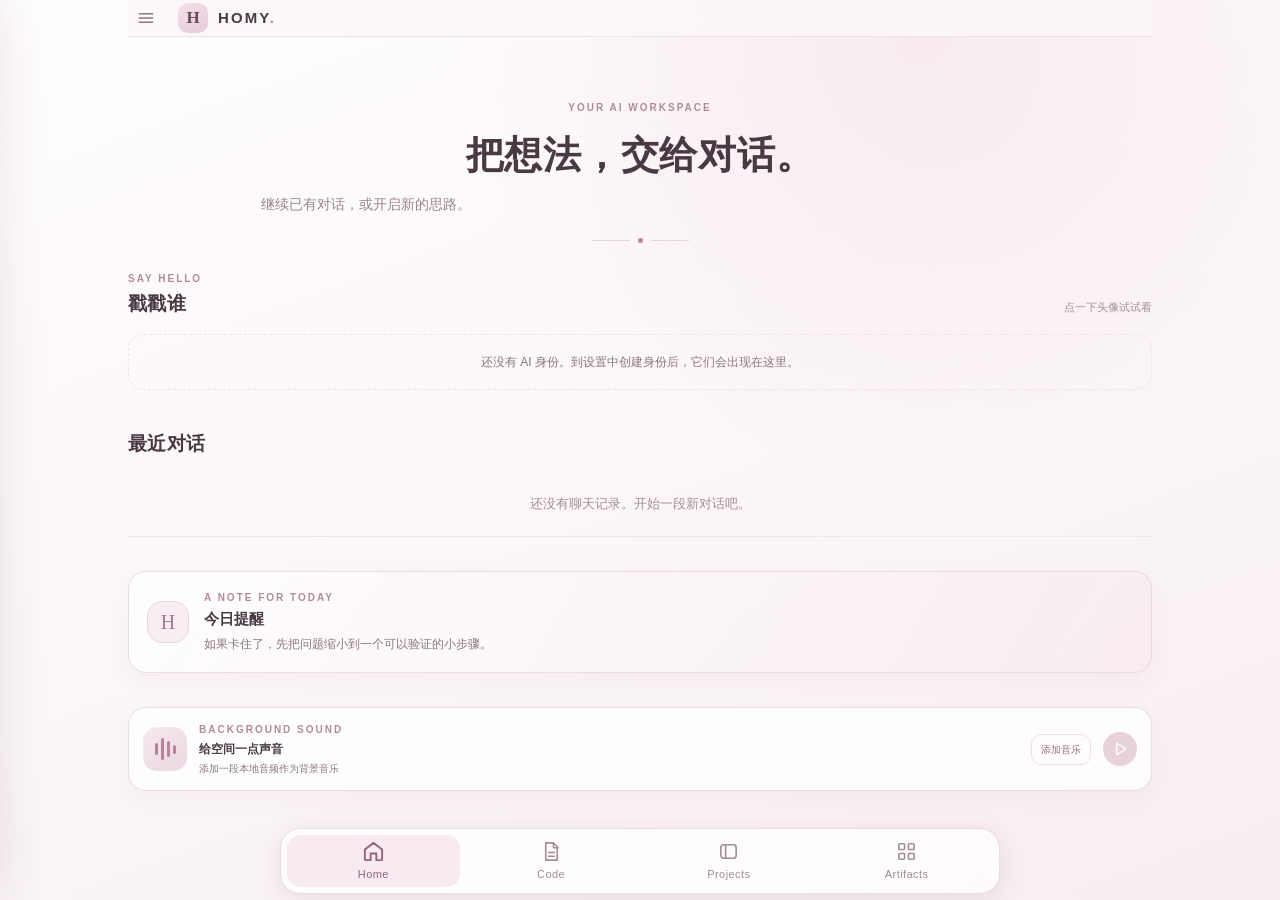
<file: index.html>
<!DOCTYPE html>
<html lang="zh-CN">
<head>
<meta charset="UTF-8">
<meta name="viewport" content="width=device-width, initial-scale=1.0, viewport-fit=cover">
<title>AI 中控台</title>
<style>
:root{
  --bg:hsl(200 16% 96%); --card:hsl(200 20% 99%); --ink:hsl(200 30% 13%); --sub:hsl(200 10% 40%);
  --line:hsl(200 14% 88%); --hover:hsl(200 16% 93%); --accent:hsl(200 60% 34%); --accent-soft:hsl(200 50% 92%);
  --danger:hsl(0 55% 42%); --r:12px; --r-in:8px;
}
*{box-sizing:border-box;-webkit-tap-highlight-color:transparent}
html,body{margin:0;padding:0;overflow-x:hidden;background:var(--bg);color:var(--ink);
  font-family:-apple-system,BlinkMacSystemFont,"PingFang SC","Microsoft YaHei","Noto Sans SC",sans-serif;
  font-size:16px;line-height:1.5;font-variant-numeric:tabular-nums;line-break:strict;overflow-wrap:anywhere;text-wrap:pretty}
h1,h2,h3{margin:0;text-wrap:balance;font-weight:600}
::selection{background:hsl(200 70% 86%);color:var(--ink)}
input,textarea,select,button{font:inherit;color:inherit;caret-color:var(--accent)}
button{cursor:pointer;border:none;background:none;padding:0}
textarea{resize:vertical}
:focus-visible{outline:2px solid var(--accent);outline-offset:2px;border-radius:var(--r-in)}
.i{width:20px;height:20px;flex:none}
.wrap{min-height:100vh}
.hidden{display:none !important}
.muted{color:var(--sub);font-size:14px}
.small{font-size:12px}
.row{display:flex;align-items:center;gap:8px}
.spacer{flex:1}
.pad{padding:16px}
.card{background:var(--card);border:1px solid var(--line);border-radius:var(--r);padding:16px;margin-bottom:12px}
.sec{font-size:14px;color:var(--sub);font-weight:600;margin:16px 0 8px}
.btn{display:inline-flex;align-items:center;justify-content:center;gap:8px;height:36px;padding:0 12px;
  border:1px solid var(--line);border-radius:var(--r-in);font-size:14px;white-space:nowrap}
.btn:hover{background:var(--hover)}
.btn-primary{background:var(--accent);border-color:var(--accent);color:#fff}
.btn-primary:hover{background:hsl(200 60% 28%)}
.btn-danger{color:var(--danger)}
.btn-stop{background:var(--danger);border-color:var(--danger);color:#fff}
.btn-stop:hover{background:hsl(0 55% 36%)}
.btn-ghost{border-color:transparent}
.btn:disabled{opacity:.4;cursor:not-allowed}
.icon-btn,.btn.icon-btn{display:inline-flex;align-items:center;justify-content:center;width:36px;height:36px;padding:0;
  border:none;border-radius:var(--r-in);color:var(--sub)}
.icon-btn:hover{background:var(--hover);color:var(--ink)}
.shell{display:flex;height:100vh;height:100dvh}
.side{width:296px;flex:none;display:flex;flex-direction:column;min-height:0;border-right:1px solid var(--line)}
.side-head{display:flex;align-items:center;justify-content:space-between;padding:12px 12px 8px 16px}
.side-head h1{font-size:16px}
.side-list{flex:1;overflow-y:auto;padding:8px}
.side-foot{display:flex;align-items:center;justify-content:space-between;gap:8px;padding:8px 8px 8px 16px;border-top:1px solid var(--line)}
.main{flex:1;min-width:0;display:flex;flex-direction:column;overflow-x:hidden;overflow-y:auto}
.welcome{flex:1;display:flex;align-items:center;justify-content:center;text-align:center;padding:24px}
.welcome h2{font-size:20px;margin-bottom:8px}
.topbar{flex:none;display:flex;align-items:center;gap:8px;height:52px;padding:0 12px;border-bottom:1px solid var(--line)}
.topbar h1{font-size:16px;white-space:nowrap;overflow:hidden;text-overflow:ellipsis}
.content{flex:1;overflow-y:auto;padding:16px}
.main>.content{width:100%;max-width:800px;margin:0 auto}
.tree-node{user-select:none}
.node-row{display:flex;align-items:center;gap:4px;min-height:40px;padding:0 4px;border-radius:var(--r-in)}
.node-row:hover{background:var(--hover)}
.node-row.current,.win-row.current{background:var(--accent-soft);color:var(--accent)}
.node-name{flex:1;min-width:0;display:flex;align-items:baseline;gap:8px;text-align:left;padding:8px 0}
.caret{display:inline-flex;align-items:center;justify-content:center;width:28px;height:28px;color:var(--sub);flex:none}
.caret .i{width:16px;height:16px;transition:transform .15s}
.caret.open .i{transform:rotate(90deg)}
.node-children{margin-left:32px}
.win-row{display:block;width:100%;text-align:left;padding:8px 12px;border-radius:var(--r-in);color:var(--sub);font-size:14px}
.win-row:hover{background:var(--hover);color:var(--ink)}
.tree-actions{display:flex;gap:4px}
.tree-actions .btn{height:28px;padding:0 8px;border-color:transparent;color:var(--sub);font-size:12px}
.tree-actions .btn-danger{color:var(--danger)}
.badge,.tag{font-size:12px;color:var(--sub)}
.indent-window{margin-left:16px}
.tabs{display:flex;gap:16px;margin-bottom:16px;border-bottom:1px solid var(--line)}
.tab{padding:8px 0;color:var(--sub);font-size:14px;border-bottom:2px solid transparent;margin-bottom:-1px}
.tab.active{color:var(--accent);border-bottom-color:var(--accent)}
.field{margin-bottom:16px}
.field label{display:block;font-size:14px;color:var(--sub);margin-bottom:4px}
.field input,.field textarea,.field select{width:100%;padding:8px 12px;border:1px solid var(--line);border-radius:var(--r-in);background:var(--card)}
.field textarea{min-height:120px}
.field .hint{font-size:12px;color:var(--sub);margin-top:4px}
.mem-item{border:1px solid var(--line);border-radius:var(--r-in);padding:12px;margin-bottom:8px;background:var(--card)}
.mem-head{display:flex;align-items:center;gap:8px;flex-wrap:wrap;margin-bottom:4px}
.mem-content{white-space:pre-wrap}
.switch{display:inline-flex;align-items:center;gap:8px;font-size:14px}
.switch input{width:16px;height:16px;accent-color:var(--accent)}
.chat-page{flex:1;display:flex;flex-direction:column;min-height:0}
.msg-list{flex:1;overflow-y:auto;padding:16px max(16px,calc((100% - 800px)/2));display:flex;flex-direction:column;gap:16px}
.msg{max-width:100%;white-space:pre-wrap;line-height:1.75}
.msg.user{align-self:flex-end;max-width:85%;padding:8px 12px;background:var(--accent);color:#fff;border-radius:var(--r) var(--r) 4px var(--r)}
.msg.ai{align-self:flex-start}
.msg.err{align-self:center;color:var(--danger);font-size:14px;text-align:center}
.msg.sysnote{align-self:center;color:var(--sub);font-size:12px}
.msg-meta{margin-top:4px;font-size:12px;color:var(--sub);display:flex;gap:8px;flex-wrap:wrap}
.msg[data-msg-id]{-webkit-touch-callout:none;user-select:text}
.msg-actions-hint{font-size:11px;color:var(--sub);opacity:.65;margin-top:3px}
.msg.user .msg-meta{color:hsl(200 40% 90%)}
.reason-box{background:var(--hover);border-radius:var(--r-in);padding:8px 12px;margin-bottom:8px;font-size:14px;line-height:1.5}
.reason-box summary{cursor:pointer;color:var(--sub)}
.reason-box pre{white-space:pre-wrap;margin:8px 0 0;font-family:inherit}
.chat-input{flex:none;padding:8px max(16px,calc((100% - 800px)/2)) calc(16px + env(safe-area-inset-bottom))}
.estimate{font-size:12px;color:var(--sub);margin-bottom:8px;display:flex;gap:8px;flex-wrap:wrap}
.estimate b{color:var(--ink);font-weight:600}
.input-row{display:flex;gap:8px;align-items:flex-end;padding:4px;border:1px solid var(--line);border-radius:var(--r);background:var(--card)}
.input-row:focus-within{border-color:var(--accent)}
.input-row textarea{flex:1;min-height:36px;max-height:160px;padding:8px;border:none;outline:none;background:none;resize:none}
.cost-pill{font-size:12px;color:var(--sub)}
.cost-pill.over{color:var(--danger)}
.modal-mask{position:fixed;inset:0;background:hsl(200 30% 10% / .45);z-index:50;display:flex;align-items:flex-end;justify-content:center}
.modal{background:var(--card);width:100%;max-width:760px;border-radius:16px 16px 0 0;max-height:88vh;display:flex;flex-direction:column}
.modal-head{padding:16px;border-bottom:1px solid var(--line);display:flex;align-items:center;gap:8px}
.modal-head h3{font-size:16px}
.modal-body{padding:16px;overflow:auto}
.modal-foot{padding:12px 16px;border-top:1px solid var(--line);display:flex;gap:8px;justify-content:flex-end;flex-wrap:wrap}
.preview-table{width:100%;border-collapse:collapse;font-size:14px}
.preview-table th,.preview-table td{border-bottom:1px solid var(--line);padding:8px;text-align:left}
.radio-line{display:flex;align-items:flex-start;gap:8px;margin-bottom:8px;font-size:14px}
.toast{position:fixed;left:50%;bottom:12%;transform:translateX(-50%);background:var(--ink);color:#fff;
  padding:8px 16px;border-radius:var(--r-in);font-size:14px;z-index:80;max-width:88%;text-align:center}
.input-row input{flex:1;min-width:0;padding:8px;border:none;outline:none;background:none}
.w-box{width:100%;max-width:560px;display:flex;flex-direction:column;gap:16px}
.w-box h2{text-align:center;margin:0}
.w-box p{margin:0;text-align:center}
.w-box .input-row textarea{min-height:72px}
.w-pick{justify-content:center}
.w-pick select{border:none;background:none;color:var(--ink);padding:4px;border-radius:var(--r-in)}
.node-name{white-space:nowrap}
@media(min-width:641px){.modal-mask{align-items:center}.modal{border-radius:16px;max-width:520px;max-height:82vh}}
@media(prefers-reduced-motion:reduce){*{transition:none !important}}

:root{--bg:#fbf5f7;--card:hsl(0 0% 100% / .78);--ink:#493943;--sub:#897781;--line:#eee1e7;
  --hover:#f6eaf0;--accent:#bd829b;--accent-soft:#f6e8ee;--danger:#a94e67;--serif:"Noto Serif SC","Source Han Serif SC","Songti SC","STSong",serif}
html,body{background:linear-gradient(180deg,#fffdfd 0%,#f8edf2 100%) fixed}
::selection{background:#efd5e1;color:#493943}
input,textarea,select,button{caret-color:#bd829b}
.side{background:hsl(0 0% 100% / .62);backdrop-filter:blur(18px);border-right:1px solid #eee1e7}
.side-head h1,.welcome h2,.w-box h2{font-family:var(--serif);font-weight:700;letter-spacing:.02em}
.w-box h2{font-size:28px}
.avatar{display:inline-flex;align-items:center;justify-content:center;width:36px;height:36px;flex:none;border-radius:50%;
  background:linear-gradient(145deg,#f4e2ea,#e8cfdb);color:var(--ink);font-family:var(--serif);font-weight:700;font-size:16px}
.who{display:flex;flex-direction:column;min-width:0;line-height:1.3;text-align:left}
.who small{font-size:12px;font-weight:400;color:var(--sub)}
.node-name{align-items:center;gap:12px;padding:4px 0}
.node-row{min-height:52px;border-radius:var(--r)}
.node-row.current,.win-row.current{background:hsl(0 0% 100% / .9);color:var(--ink);box-shadow:0 1px 6px #8d6477 / .08}
.topbar{border-bottom:none;background:none;height:64px}
.topbar h1{display:inline-flex;align-items:center;gap:12px;padding:4px 16px 4px 4px;border-radius:999px;background:hsl(0 0% 100% / .8);
  backdrop-filter:blur(12px);box-shadow:0 1px 8px #8d6477 / .10;font-size:16px}
.topbar h1 .avatar{width:32px;height:32px;font-size:14px}
.msg.user{background:var(--accent-soft);color:var(--ink);border-radius:18px 18px 4px 18px;padding:10px 14px}
.msg.ai{background:hsl(0 0% 100% / .85);border-radius:18px 18px 18px 4px;padding:10px 14px;box-shadow:0 1px 4px hsl(214 40% 40% / .07)}
.msg.user .msg-meta{color:var(--sub)}
.msg-meta{font-size:12px;opacity:.9}
.reason-box{background:none;padding:0;margin-bottom:8px;font-size:13px}
.reason-box summary{list-style:none;display:inline-flex;align-items:center;gap:8px;color:var(--sub)}
.reason-box summary::-webkit-details-marker{display:none}
.reason-box summary::before{content:"";width:14px;height:14px;background:currentColor;
  -webkit-mask:url("data:image/svg+xml,%3Csvg xmlns='http://www.w3.org/2000/svg' viewBox='0 0 24 24' fill='none' stroke='black' stroke-width='1.75' stroke-linecap='round'%3E%3Ccircle cx='12' cy='12' r='9'/%3E%3Cpath d='M12 7v5l3 2'/%3E%3C/svg%3E") center/contain no-repeat;
  mask:url("data:image/svg+xml,%3Csvg xmlns='http://www.w3.org/2000/svg' viewBox='0 0 24 24' fill='none' stroke='black' stroke-width='1.75' stroke-linecap='round'%3E%3Ccircle cx='12' cy='12' r='9'/%3E%3Cpath d='M12 7v5l3 2'/%3E%3C/svg%3E") center/contain no-repeat}
.reason-box pre{color:var(--sub)}
.input-row{border-radius:28px;padding:4px 4px 4px 16px;background:hsl(0 0% 100% / .9);box-shadow:0 2px 12px hsl(214 40% 40% / .1)}
.input-row textarea{padding:8px 0;min-height:44px}
.input-row .btn,.input-row .btn-primary,.input-row .btn-stop{height:44px;border-radius:22px;padding:0 20px}
.w-box .input-row textarea{min-height:72px}
.estimate{padding-left:16px}
.side-foot,.modal-head,.modal-foot{border-color:hsl(214 30% 92%)}
.card,.mem-item{background:hsl(0 0% 100% / .8);border-color:hsl(214 30% 92%)}
.topbar .btn-stop:disabled{display:none}
.msg-meta{white-space:normal}
.side{position:fixed;top:0;bottom:0;left:0;width:min(320px,86vw);z-index:40;transform:translateX(-100%);transition:transform .2s;background:hsl(0 0% 100% / .96)}
.shell.drawer .side{transform:none}
.mask{position:fixed;inset:0;z-index:30;background:hsl(216 30% 10% / .35);display:none}
.shell.drawer .mask{display:block}
.main{width:100%}
.avatar img{width:100%;height:100%;border-radius:50%;object-fit:cover}
.avatar-btn{display:inline-flex;border-radius:50%;flex:none}
.win-line{display:flex;align-items:center}
.win-line .win-row{flex:1;min-width:0}
.sec{padding:0 8px}

/* HOMY workspace redesign: responsive home + identity drawer */
:root{--bg:#fbf5f7;--card:rgba(255,255,255,.78);--ink:#493943;--sub:#897781;--line:#eee1e7;--hover:#f6eaf0;--accent:#bd829b;--accent-soft:#f6e8ee;--r:18px;--r-in:12px}
html,body{min-height:100%;background:#fbf6f8;color:var(--ink)}
.shell{min-height:100dvh;height:100dvh;background:radial-gradient(ellipse at 72% 4%,rgba(237,211,224,.38),transparent 36%),linear-gradient(160deg,#fffdfd 0%,#fbf5f7 62%,#f7edf2 100%)}
.side{background:rgba(255,255,255,.78);backdrop-filter:blur(24px);border-right:1px solid rgba(222,199,211,.55)}
.drawer-shell{height:100%;display:flex;flex-direction:column;padding:18px 14px 12px}
.drawer-brand,.home-brand{display:flex;align-items:center;gap:10px;font-size:16px;font-weight:750;letter-spacing:.14em;color:#493943}
.brand-mark{width:30px;height:30px;display:inline-flex;align-items:center;justify-content:center;border-radius:10px;background:linear-gradient(145deg,#f4e0e9,#e7cbd9);font-family:Georgia,serif;font-size:17px;letter-spacing:0;color:#684a5a}
.side-head{padding:4px 2px 18px}
.drawer-close{margin-left:auto}
.drawer-new{display:flex;align-items:center;justify-content:center;gap:9px;width:100%;height:46px;border-radius:14px;background:#bd829b;color:#fff;font-size:14px;font-weight:600;box-shadow:0 7px 18px rgba(189,130,155,.18)}
.drawer-new .i{width:18px;height:18px}
.side-list{padding:20px 0;overflow:auto}
.drawer-label{padding:0 10px 10px;color:#a18d97;font-size:10px;font-weight:700;letter-spacing:.16em}
.drawer-identity{margin-bottom:8px}
.drawer-identity-head{display:flex;align-items:center;gap:4px;padding:4px;border-radius:14px}
.drawer-identity-head:has(+.drawer-sessions .active){background:#fbf2f6}
.drawer-identity-main{display:flex;align-items:center;gap:10px;flex:1;min-width:0;text-align:left;padding:6px}
.drawer-avatar .avatar{width:34px;height:34px}
.drawer-identity-copy{display:flex;flex-direction:column;min-width:0;gap:2px}
.drawer-identity-copy strong{font-size:14px;font-weight:650}
.drawer-identity-copy small{font-size:11px;color:#9a8791;overflow:hidden;text-overflow:ellipsis;white-space:nowrap}
.drawer-count{margin-left:auto;color:#a18d97;font-size:11px;font-variant-numeric:tabular-nums}
.drawer-add{width:30px;height:30px}
.drawer-sessions{margin:2px 0 10px 49px;padding-left:11px;border-left:1px solid #eadbe2}
.drawer-session-line{display:flex;align-items:center;gap:2px}
.drawer-session{display:flex;align-items:center;gap:8px;min-width:0;flex:1;padding:8px 6px;text-align:left;border-radius:9px;color:#87747f;font-size:12px}
.drawer-session span:last-child{overflow:hidden;text-overflow:ellipsis;white-space:nowrap}
.drawer-session.active{background:#f7eaf0;color:#694b5b;font-weight:600}
.session-mark{width:5px;height:5px;border-radius:50%;background:#d9c4cf;flex:none}
.drawer-session.active .session-mark{background:#bd829b}
.session-edit{width:26px;height:26px;opacity:.6}
.drawer-no-session{padding:6px;color:#b09da7;font-size:11px}
.side-foot{padding:12px 2px 4px;border-top:1px solid #eee1e7}
.drawer-user-label{flex:1;color:#8d7b85;font-size:12px}
.home-page{width:100%;max-width:1120px;min-height:100%;margin:0 auto;padding:0 clamp(20px,5vw,64px) 22px;display:flex;flex-direction:column}
.home-topbar{height:72px;display:flex;align-items:center;gap:14px;border-bottom:1px solid rgba(226,208,217,.5)}
.home-menu{display:none}
.home-brand{font-size:15px}
.brand-dot{color:#bd829b}
.home-settings{display:flex;align-items:center;gap:7px;color:#88747f;font-size:13px;padding:8px 10px;border-radius:10px}
.home-settings .i{width:17px;height:17px}
.home-settings:hover{background:#f7edf2}
.home-hero{padding:clamp(34px,7vh,76px) 0 38px;text-align:center}
.hero-kicker,.section-eyebrow{font-size:10px;font-weight:750;letter-spacing:.2em;color:#b18b9d}
.home-hero h2{margin:12px 0 10px;font-family:var(--serif);font-size:clamp(27px,4vw,40px);font-weight:650;letter-spacing:.035em;color:#493943}
.home-hero p{margin:0;color:#98858f;font-size:14px}
.hero-rule{display:flex;align-items:center;justify-content:center;gap:8px;margin:23px auto 0;width:112px}
.hero-rule span{height:1px;width:38px;background:#e6d3dc}.hero-rule i{width:5px;height:5px;border-radius:50%;background:#bd829b}
.home-section{margin:0 0 34px}
.section-heading{display:flex;align-items:flex-end;justify-content:space-between;margin-bottom:15px}
.section-heading h3{margin-top:4px;font-size:19px;font-weight:650;letter-spacing:.02em}
.section-note{font-size:11px;color:#a28f99;padding-bottom:3px}
.identity-grid{display:grid;grid-template-columns:repeat(auto-fit,minmax(210px,1fr));gap:14px}
.identity-card{position:relative;min-width:0;padding:18px 18px 15px;border:1px solid rgba(231,214,223,.85);border-radius:18px;background:rgba(255,255,255,.66);box-shadow:0 8px 28px rgba(105,70,88,.035);backdrop-filter:blur(12px);transition:transform .18s,box-shadow .18s}
.identity-card:active{transform:scale(.99)}
.identity-card-top{display:flex;align-items:center;justify-content:space-between}
.identity-avatar .avatar{width:46px;height:46px;font-size:18px}
.identity-index{font-family:Georgia,serif;font-size:12px;color:#c7aab8;letter-spacing:.08em}
.identity-name{margin-top:17px;font-size:17px;font-weight:650}
.identity-meta{margin-top:4px;color:#9a8791;font-size:11px;min-height:18px}
.identity-start{display:flex;align-items:center;justify-content:space-between;width:100%;margin-top:15px;padding-top:12px;border-top:1px solid #f0e5eb;color:#936c80;font-size:12px;text-align:left}
.identity-start span{font-size:16px}
.recent-section{margin-top:2px}
.recent-list{border-top:1px solid #eadde4}
.recent-item{display:flex;align-items:center;gap:12px;width:100%;padding:13px 8px;border-bottom:1px solid #efe5ea;text-align:left}
.recent-item:hover{background:rgba(255,255,255,.5)}
.recent-avatar .avatar{width:34px;height:34px;font-size:14px}
.recent-copy{display:flex;flex-direction:column;gap:3px;min-width:0;flex:1}
.recent-copy strong{font-size:13px;font-weight:600;overflow:hidden;text-overflow:ellipsis;white-space:nowrap}
.recent-copy small{font-size:11px;color:#a08d97}
.recent-arrow{color:#b999a8;font-size:16px;padding:0 8px}
.recent-empty{padding:22px 10px;color:#a18e98;font-size:13px;text-align:center;border-bottom:1px solid #efe5ea}
.empty-setup{max-width:460px;margin:0 auto 50px;padding:34px 24px;text-align:center;border:1px solid #ecdee5;border-radius:20px;background:rgba(255,255,255,.65)}
.empty-symbol{width:44px;height:44px;display:grid;place-items:center;margin:0 auto 14px;border-radius:14px;background:#f6e8ee;color:#a36f88}
.empty-setup h3{font-size:17px}.empty-setup p{margin:8px 0 18px;color:#9a8791;font-size:13px}
.setup-hint{align-self:center;margin:0 0 20px;color:#9a7c8c;font-size:12px}
.setup-hint span{padding-left:6px}
.home-footer{display:flex;justify-content:space-between;margin-top:auto;padding-top:18px;border-top:1px solid rgba(226,208,217,.5);color:#b39eaa;font-size:9px;letter-spacing:.13em}
/* Responsive application frame and iPhone-safe home navigation */
html,body,#app{width:100%;min-height:100%;margin:0;overflow-x:hidden}
.shell{width:100%;height:100vh;height:100dvh;min-height:0;overflow:hidden}
.main{flex:1;min-width:0;min-height:0;height:100%;overflow:hidden}
.home-page{position:relative;width:100%;max-width:1120px;height:100%;min-height:0;margin:0 auto;overflow-y:auto;overflow-x:hidden;overscroll-behavior-y:contain;-webkit-overflow-scrolling:touch;padding:0 clamp(16px,4vw,48px) calc(108px + env(safe-area-inset-bottom));}
.home-topbar{position:sticky;top:0;z-index:8;background:rgba(252,247,249,.92);backdrop-filter:blur(18px);padding-top:env(safe-area-inset-top)}
.home-bottom-nav{position:fixed;left:max(12px,env(safe-area-inset-left));right:max(12px,env(safe-area-inset-right));bottom:calc(8px + env(safe-area-inset-bottom));z-index:50;display:grid;grid-template-columns:repeat(4,minmax(0,1fr));gap:5px;width:auto;max-width:720px;margin:0 auto;padding:7px;border:1px solid rgba(231,214,223,.88);border-radius:20px;background:rgba(255,252,253,.94);backdrop-filter:blur(22px);-webkit-backdrop-filter:blur(22px);box-shadow:0 5px 26px rgba(105,70,88,.12)}
.home-nav-item{display:flex;min-width:0;flex-direction:column;align-items:center;justify-content:center;gap:3px;min-height:54px;padding:5px 2px;border-radius:14px;color:#a18c97}
.home-nav-item.active{background:#f7eaf0;color:#95657d}
.home-nav-symbol{font-size:20px;line-height:1.15}
.home-nav-item small{font-size:11px;letter-spacing:.04em}
.chat-page{min-height:0;height:100%;overflow:hidden}
.msg-list{min-height:0;overscroll-behavior:contain;-webkit-overflow-scrolling:touch}
.chat-input{position:relative;z-index:5;background:linear-gradient(180deg,rgba(251,246,248,0),rgba(251,246,248,.94) 18%);padding-bottom:calc(10px + env(safe-area-inset-bottom))}
.content{min-height:0;overscroll-behavior:contain;-webkit-overflow-scrolling:touch}
@media(min-width:760px){.home-bottom-nav{left:50%;right:auto;width:min(720px,calc(100% - 48px));transform:translateX(-50%)}}
@media(max-width:520px){
 .home-page{padding-left:16px;padding-right:16px;padding-bottom:calc(104px + env(safe-area-inset-bottom))}
 .home-topbar{height:60px;gap:10px}
 .home-hero{padding:clamp(30px,6vh,48px) 0 28px}
 .home-hero h2{font-size:clamp(25px,7vw,30px);line-height:1.35}
 .home-hero p{font-size:12px;line-height:1.7}
 .setup-grid{grid-template-columns:repeat(2,minmax(0,1fr));gap:9px}
 .setup-card{min-width:0;padding:12px;overflow-wrap:anywhere}
 .setup-card small{font-size:11px;line-height:1.5}
 .identity-grid{grid-template-columns:repeat(2,minmax(0,1fr));gap:9px}
 .identity-card{min-width:0;padding:13px 11px}
 .home-bottom-nav{left:10px;right:10px;bottom:calc(7px + env(safe-area-inset-bottom));padding:6px;border-radius:18px}
 .home-nav-item{min-height:50px}
 .home-nav-item small{font-size:10px}
}
@media(max-width:360px){
 .home-page{padding-left:12px;padding-right:12px}
 .setup-grid,.identity-grid{gap:7px}
 .setup-card{padding:10px}
 .home-brand{font-size:13px}
 .home-bottom-nav{left:8px;right:8px}
}
@media(orientation:landscape) and (max-height:500px){
 .home-hero{padding:18px 0}
 .home-hero p{display:none}
 .home-bottom-nav{bottom:6px}
 .home-page{padding-bottom:90px}
}

@media(min-width:900px){.side{position:fixed;inset:0 auto 0 0;width:min(340px,88vw);transform:translateX(-105%);z-index:60;border-right:1px solid rgba(222,199,211,.55);box-shadow:16px 0 48px rgba(72,45,60,.12);transition:transform .24s cubic-bezier(.2,.75,.25,1)}.shell.drawer .side{transform:translateX(0)}.mask{position:fixed;inset:0;z-index:55;background:rgba(63,43,54,.28);display:none}.shell.drawer .mask{display:block}.home-menu{display:inline-flex}}
@media(max-width:899px){.side{position:fixed;inset:0 auto 0 0;width:min(340px,88vw);z-index:60;transform:translateX(-105%);transition:transform .24s cubic-bezier(.2,.75,.25,1);background:rgba(255,252,253,.97);box-shadow:16px 0 48px rgba(72,45,60,.12)}.shell.drawer .side{transform:translateX(0)}.mask{position:fixed;inset:0;z-index:55;background:rgba(63,43,54,.28);display:none}.shell.drawer .mask{display:block}.home-menu{display:inline-flex}.home-topbar{height:62px}.home-hero{padding:42px 0 30px}.identity-grid{grid-template-columns:repeat(auto-fit,minmax(155px,1fr));gap:10px}.identity-card{padding:15px 14px 13px}.identity-avatar .avatar{width:40px;height:40px}.identity-name{margin-top:13px;font-size:16px}}
@media(max-width:420px){.home-page{padding:0 18px calc(8px + env(safe-area-inset-bottom))}.home-hero h2{font-size:27px}.home-hero p{font-size:12px}.identity-grid{grid-template-columns:1fr 1fr}.identity-card{padding:13px 12px}.identity-meta{font-size:10px}.home-footer{font-size:8px}.home-bottom-nav{margin-left:-3px;margin-right:-3px}}
@media(prefers-reduced-motion:reduce){.identity-card,.side{transition:none}}

.service-hub{padding:0;overflow:hidden}.service-hub-head{display:flex;align-items:center;justify-content:space-between;gap:12px;padding:14px 16px;border-bottom:1px solid var(--line)}.service-row{display:flex;align-items:center;gap:12px;padding:14px 16px;border-bottom:1px solid var(--line)}.service-icon{width:42px;height:42px;display:grid;place-items:center;border-radius:13px;background:var(--accent-soft);color:var(--accent);flex:none}.service-copy{display:flex;flex:1;min-width:0;flex-direction:column;gap:2px}.service-copy strong{font-size:14px}.service-copy span{font-size:12px;color:var(--sub)}.service-hub>.hint{padding:12px 16px}.badge.green{background:#e5f5eb;color:#23824a}.msg-tools{display:flex;gap:6px;flex-wrap:wrap;margin-top:10px}.msg-tools .btn{height:30px;font-size:12px}.code-preview-mask{position:fixed;inset:0;z-index:100;background:rgba(35,24,30,.48);display:flex;align-items:stretch;justify-content:center;padding:env(safe-area-inset-top) 0 env(safe-area-inset-bottom)}.code-preview-panel{width:100%;height:100%;background:var(--bg);display:flex;flex-direction:column}.code-preview-panel header{height:56px;flex:none;display:flex;align-items:center;gap:8px;padding:8px 12px;border-bottom:1px solid var(--line);background:var(--card)}.code-preview-panel iframe{border:0;display:block;flex:1;width:100%;background:#fff}@media(min-width:760px){.code-preview-mask{padding:4vh 5vw}.code-preview-panel{max-width:1100px;border-radius:18px;overflow:hidden;box-shadow:0 20px 80px rgba(40,20,30,.2)}}@media(max-width:520px){.service-row{gap:8px;padding:12px}.service-icon{width:36px;height:36px}.service-row .badge{display:none}.service-copy span{font-size:11px}}.pending-attachments{display:flex;gap:8px;flex-wrap:wrap;margin-bottom:8px}.pending-file{display:flex;align-items:center;gap:6px;max-width:100%;padding:5px 8px;border:1px solid var(--line);border-radius:12px;background:var(--card);font-size:12px}.pending-file img{width:34px;height:34px;object-fit:cover;border-radius:7px}.pending-file>span:not(.pending-file-icon){max-width:150px;overflow:hidden;text-overflow:ellipsis;white-space:nowrap}.pending-file button{font-size:18px;color:var(--sub);padding:0 3px}.message-image{display:block;max-width:min(100%,320px);max-height:320px;object-fit:contain;border-radius:12px;margin-top:8px}.message-file{display:flex;align-items:center;gap:6px;margin-top:6px;font-size:12px}.composer-attach,.composer-mic{width:36px;height:36px;flex:none}.composer-mic.recording{background:var(--accent-soft);color:var(--danger);animation:micPulse 1s infinite alternate}@keyframes micPulse{to{opacity:.5}}
.settings-page{max-width:860px}.settings-layout{display:grid;grid-template-columns:minmax(210px,260px) minmax(0,1fr);gap:24px;height:100%;min-height:0;overflow:hidden}.settings-side{min-width:0;overflow:auto;padding:24px 12px 30px 22px;border-right:1px solid var(--line)}.settings-side-back{display:flex;align-items:center;gap:8px;margin-bottom:22px;color:var(--sub);font-size:12px}.settings-category{margin:0 0 24px}.settings-category h3{margin:0 0 8px;padding-left:10px;color:var(--sub);font-size:11px;font-weight:650;letter-spacing:.04em}.settings-entry{display:flex;width:100%;align-items:center;justify-content:space-between;gap:10px;padding:12px 10px;border-radius:11px;text-align:left;font-size:13px}.settings-entry:hover{background:var(--accent-soft)}.settings-entry-arrow{color:var(--sub)}.settings-detail{display:flex;min-width:0;min-height:0;flex-direction:column;overflow:hidden}.settings-detail-head{display:flex;align-items:center;gap:12px;padding:22px 24px 16px;border-bottom:1px solid var(--line)}.settings-detail-head h1{margin:0;font-size:20px}.settings-detail-head p{margin:5px 0 0;color:var(--sub);font-size:12px}.settings-detail-content{min-height:0;overflow:auto;padding:20px 24px 36px}.settings-mobile-back{display:none}.settings-mobile-directory{height:100%;min-height:0;overflow:auto;padding:0 20px 32px}.settings-mobile-directory>header{position:sticky;top:0;z-index:5;display:flex;align-items:center;gap:12px;padding:14px 0;background:var(--bg)}.settings-mobile-directory>header h1{margin:0;font-size:17px}.identity-settings-list{display:grid;gap:10px}.identity-settings-row{display:flex;align-items:center;gap:12px;margin:0}.identity-settings-copy{display:flex;min-width:0;flex:1;flex-direction:column;gap:4px}.identity-settings-copy strong{overflow-wrap:anywhere}.settings-directory-intro{padding:18px 0 22px}.settings-directory-intro h2{margin:0;font-size:23px}.settings-directory-intro p{margin:6px 0 0;color:var(--sub);font-size:12px}@media(max-width:760px){.settings-layout{display:block;overflow:auto}.settings-side{display:none}.settings-detail{overflow:visible}.settings-detail-head{position:sticky;top:0;z-index:5;background:var(--bg);padding:12px 16px}.settings-detail-head h1{font-size:17px}.settings-detail-head p{display:none}.settings-mobile-back{display:inline-flex}.settings-detail-content{overflow:visible;padding:16px}}.workspace-placeholder{display:flex;min-height:100%;flex-direction:column;align-items:center;justify-content:center;gap:12px;padding:28px;text-align:center}.workspace-placeholder-mark{display:grid;width:54px;height:54px;place-items:center;border-radius:17px;background:var(--accent-soft);color:var(--accent)}.workspace-placeholder h2{margin:0;font-size:22px}.workspace-placeholder p{max-width:340px;color:var(--sub);font-size:13px;line-height:1.7}.home-nav-symbol svg{width:19px;height:19px}.settings-tabs{display:flex;gap:6px;position:sticky;top:0;z-index:3;padding:6px 0 12px;background:var(--bg)}.settings-tab{padding:9px 13px;border-radius:11px;color:var(--sub);background:transparent;font-size:13px}.settings-tab.active{background:var(--accent-soft);color:var(--accent);font-weight:650}.setup-grid{display:grid;grid-template-columns:repeat(2,minmax(0,1fr));gap:12px}.setup-card{display:flex;flex-direction:column;align-items:flex-start;gap:7px;text-align:left;padding:16px;border:1px solid var(--line);border-radius:16px;background:var(--card);min-width:0}.setup-card-icon{width:36px;height:36px;border-radius:11px;display:grid;place-items:center;background:var(--accent-soft);color:var(--accent)}.setup-card strong{font-size:14px}.setup-card small{color:var(--sub);line-height:1.5}.setup-card-link{font-size:12px;color:var(--accent);margin-top:4px}.my-entry{display:flex;align-items:center;gap:8px;min-width:0;flex:1;text-align:left}.my-entry .avatar{width:34px;height:34px}.my-entry-arrow{color:var(--sub)}.profile-page{max-width:720px}.profile-hero{display:flex;align-items:center;gap:16px;padding:20px 4px 24px}.profile-avatar .avatar{width:72px;height:72px;font-size:24px}.profile-hero h2{font-size:20px;margin:0 0 5px}.profile-hero p{margin:0}.profile-page .card{margin-bottom:14px}.profile-page h3{margin:0 0 14px}@media(max-width:520px){.setup-grid{grid-template-columns:1fr 1fr;gap:8px}.setup-card{padding:12px}.setup-card small{font-size:11px}.settings-tabs{overflow-x:auto}.settings-tab{white-space:nowrap;padding:8px 10px}}
.identity-manage{align-self:flex-start;margin-top:5px;padding:3px 0;font-size:11px;color:var(--sub);text-decoration:underline;text-underline-offset:3px}/* Chat bubble appearance presets and centered dialogs */
.bubble-style-grid{display:grid;grid-template-columns:repeat(3,minmax(0,1fr));gap:10px;margin:14px 0 18px}
.bubble-style-option{min-width:0;display:flex;flex-direction:column;align-items:flex-start;gap:7px;padding:11px;border:1px solid var(--line);border-radius:15px;background:rgba(255,255,255,.66);text-align:left}
.bubble-style-option.selected{border-color:#c48da5;background:#fff8fb;box-shadow:0 0 0 2px rgba(189,130,155,.12)}
.bubble-style-option strong{font-size:13px}.bubble-style-option small{font-size:10px;color:var(--sub);line-height:1.4}.bubble-style-check{font-size:10px;color:var(--accent)}
.bubble-preview{width:100%;height:55px;display:flex;flex-direction:column;justify-content:center;gap:6px;padding:7px;border-radius:9px;background:#faf1f5}
.bubble-preview i,.bubble-preview b{display:block;height:10px;border-radius:8px}.bubble-preview i{width:70%;align-self:flex-end;background:#ead5df}.bubble-preview b{width:78%;background:#fff;border:1px solid #eee2e8}
.bubble-preview.glass{background:linear-gradient(130deg,#f8edf2,#eee3eb)}.bubble-preview.glass i,.bubble-preview.glass b{background:rgba(255,255,255,.65)}
.bubble-preview.minimal{background:transparent}.bubble-preview.minimal i{background:#f0e0e8}.bubble-preview.minimal b{background:transparent;border-color:transparent}
.bubble-live-card{display:block;margin-top:14px;padding:15px}.bubble-live-preview{display:flex;flex-direction:column;gap:12px;margin-top:14px;padding:14px;border:1px solid rgba(231,214,223,.65);border-radius:15px;background:rgba(250,244,247,.72)}.bubble-live-caption{margin:3px 0 0;color:#a18d97;font-size:10px;letter-spacing:.08em}.bubble-live-preview .msg-row{align-items:flex-start}.bubble-live-preview .msg{font-size:12px;line-height:1.6}.bubble-live-preview .msg-body{overflow-wrap:anywhere}.bubble-live-preview .msg-meta{font-size:9px}.bubble-live-preview .msg-actions{display:none}.bubble-live-preview .group-ai-message{max-width:82%;min-width:0}.bubble-live-preview .group-user-message{max-width:78%;min-width:0}.bubble-live-preview .group-ai-message .msg-body{padding:12px 15px;background:rgba(255,255,255,.78);border:1px solid rgba(232,218,225,.7);border-radius:5px 18px 18px 18px;box-shadow:0 3px 14px rgba(105,70,88,.035);font-size:12px}.bubble-live-preview .group-user-message .msg-body{padding:10px 14px;background:#f4e4eb;border:1px solid rgba(226,202,215,.6);border-radius:18px 18px 5px 18px;font-size:12px}
#app[data-bubble-style="glass"] .bubble-live-preview .group-ai-message .msg-body,#app[data-bubble-style="glass"] .bubble-live-preview .group-user-message .msg-body{background:rgba(255,255,255,.52);backdrop-filter:blur(16px);border-color:rgba(255,255,255,.9)}
#app[data-bubble-style="minimal"] .bubble-live-preview .group-ai-message .msg-body,#app[data-bubble-style="minimal"] .bubble-live-preview .group-user-message .msg-body{background:transparent;border-color:transparent;box-shadow:none;padding:5px 2px}
.theme-import-reserved{display:flex;align-items:flex-start;gap:13px;margin-top:18px;padding:15px}.theme-reserved-mark{width:38px;height:38px;flex:none;display:grid;place-items:center;border-radius:12px;background:#f7edf2;color:#b17f96}.theme-import-reserved p{margin:5px 0 8px}
.msg-actions{display:flex;align-items:center;gap:13px;flex-wrap:wrap;margin-top:5px;padding:0 3px}.msg-actions button{font-size:11px;color:#9a8791;padding:3px 0}.msg-actions button.danger{color:#b77d91}
.msg.user{user-select:none;-webkit-user-select:none;-webkit-touch-callout:none}.drawer-session{-webkit-user-select:none;user-select:none;-webkit-touch-callout:none;touch-action:pan-y}
.modal-mask{align-items:center;justify-content:center;padding:18px;overflow:auto}.modal{width:min(100%,520px);max-height:min(84dvh,760px);border-radius:20px;box-shadow:0 20px 70px rgba(60,37,49,.2)}.modal-head{padding:16px 18px}.modal-body{padding:18px;overflow:auto}.modal-foot{padding:13px 18px calc(13px + env(safe-area-inset-bottom))}
@media(max-width:640px){.bubble-style-grid{gap:7px}.bubble-style-option{padding:8px}.bubble-style-option strong{font-size:12px}.bubble-style-option small{font-size:9px}.modal-mask{padding:16px}.modal{border-radius:18px;max-height:82dvh}}
/* HOMY chat surface refinements */
.msg-row{display:flex;align-items:flex-start;gap:9px;width:100%;min-width:0}
.msg-row.user{justify-content:flex-start}
.msg-avatar{width:32px;height:32px;flex:none;display:inline-flex;align-items:center;justify-content:center;margin-top:1px;border-radius:50%;overflow:hidden;background:linear-gradient(145deg,#f4e2ea,#e8cfdb);box-shadow:0 2px 7px rgba(105,70,88,.08)}
.msg-avatar .avatar{width:100%;height:100%;font-size:13px}
.msg-row .msg.ai{width:auto;max-width:min(82%,760px);min-width:0}
.msg-row .msg.user{max-width:min(78%,720px);min-width:0}
.msg-row .msg-body{overflow-wrap:anywhere}
.msg-row .msg-actions,.msg-row .msg-meta{max-width:100%}
@media(max-width:640px){
  .msg-row{gap:7px}
  .msg-avatar{width:28px;height:28px}
  .msg-row .msg.ai{max-width:calc(100% - 35px)}
  .msg-row .msg.user{max-width:calc(100% - 35px)}
}
.chat-topbar{gap:8px;padding:0 14px}
.chat-model-select{min-width:0;max-width:min(44vw,260px);padding:7px 10px;border:1px solid var(--line);border-radius:12px;background:rgba(255,255,255,.78);font-size:13px}
.chat-identity{display:flex;align-items:center;gap:7px;min-width:0;max-width:120px;padding:5px 8px;border-radius:12px;background:rgba(255,255,255,.62);font-size:12px}
.chat-identity .avatar{width:28px;height:28px;font-size:12px}.chat-identity span:last-child{overflow:hidden;text-overflow:ellipsis;white-space:nowrap}
.thinking-toggle{display:inline-flex;align-items:center;gap:6px;padding:7px 9px;border:1px solid var(--line);border-radius:12px;color:var(--sub);font-size:11px;white-space:nowrap}
.thinking-toggle.active{background:#f6e8ee;color:#8e5e76;border-color:#ead2dd}.thinking-toggle strong{font-size:10px;font-weight:650}
.thinking-toggle-dot{width:6px;height:6px;border-radius:50%;background:#b9aab1}.thinking-toggle.active .thinking-toggle-dot{background:#bd829b}
.msg-list{gap:19px}.msg{max-width:min(88%,760px);user-select:none;-webkit-user-select:none;-webkit-touch-callout:none;touch-action:pan-y}
.msg.user{align-self:flex-end;max-width:min(86%,720px);padding:0;background:transparent;box-shadow:none;border-radius:0;color:var(--ink)}
.msg.ai{align-self:flex-start;width:100%;max-width:min(92%,780px);padding:0;background:transparent;box-shadow:none;border-radius:0}
.msg-body{white-space:pre-wrap;overflow-wrap:anywhere;line-height:1.75}
.msg.user .msg-body{display:inline-block;padding:10px 14px;background:#f4e4eb;border:1px solid rgba(226,202,215,.6);border-radius:18px 18px 5px 18px}
.msg.ai .msg-body{display:block;padding:12px 15px;background:rgba(255,255,255,.78);border:1px solid rgba(232,218,225,.7);border-radius:5px 18px 18px 18px;box-shadow:0 3px 14px rgba(105,70,88,.035)}
#app[data-bubble-style="glass"] .msg.user .msg-body{background:rgba(255,255,255,.48);backdrop-filter:blur(16px);border-color:rgba(255,255,255,.82);box-shadow:0 5px 18px rgba(110,75,93,.06)}
#app[data-bubble-style="glass"] .msg.ai .msg-body{background:rgba(255,255,255,.52);backdrop-filter:blur(16px);border-color:rgba(255,255,255,.9)}
#app[data-bubble-style="minimal"] .msg.user .msg-body{background:#f8eef2;border-color:transparent;box-shadow:none}
#app[data-bubble-style="minimal"] .msg.ai .msg-body{background:transparent;border-color:transparent;box-shadow:none;padding:5px 2px}
.msg-actions{display:flex;align-items:center;gap:13px;flex-wrap:wrap;margin-top:5px;padding:0 3px}
.msg-actions button{font-size:11px;color:#9a8791;padding:3px 0}.msg-actions button:active{color:var(--accent)}.msg-actions button.danger{color:#b77d91}
.msg-meta{display:flex;gap:9px;flex-wrap:wrap;margin-top:3px;padding:0 3px;font-size:10px;color:#a3939c}.msg.user .msg-meta{color:#a3939c}
.reason-box{display:block;margin:0 0 7px;padding:0 3px;background:transparent;border:0;color:#9a8791;font-size:12px}
.reason-box summary{display:inline-flex;align-items:center;gap:7px;cursor:pointer;list-style:none;color:#9a8791}.reason-box summary::-webkit-details-marker{display:none}
.reason-box summary::before{content:"";width:12px;height:12px;display:inline-block;border:1px solid #c5aab8;border-radius:4px}
.reason-hint{font-size:10px;color:#b3a3ab}.reason-box pre{margin:7px 0 0;padding:9px 11px;border-left:2px solid #ead7e0;background:rgba(255,255,255,.36);border-radius:0 9px 9px 0;color:#887680;font:inherit;font-size:12px;line-height:1.65;white-space:pre-wrap;overflow-wrap:anywhere}
.composer-style-link{display:flex;justify-content:flex-end;padding:5px 8px 0}.composer-style-link button{font-size:10px;color:#a38d98}
.chat-nav-btn{flex:none}.drawer-session{-webkit-user-select:none;user-select:none;-webkit-touch-callout:none;touch-action:pan-y}
.modal-mask{align-items:center;justify-content:center;padding:18px;overflow:auto}.modal{width:min(100%,520px);max-height:min(84dvh,760px);border-radius:20px;box-shadow:0 20px 70px rgba(60,37,49,.2)}
.modal-head{padding:16px 18px}.modal-body{padding:18px;overflow:auto}.modal-foot{padding:13px 18px calc(13px + env(safe-area-inset-bottom))}
@media(max-width:640px){.chat-topbar{height:58px;gap:6px;padding:0 9px}.chat-model-select{max-width:38vw;font-size:11px;padding:7px 6px}.chat-identity{max-width:82px;gap:5px;padding:4px}.chat-identity .avatar{width:25px;height:25px}.chat-identity span:last-child{font-size:10px}.thinking-toggle{padding:6px 7px;gap:4px;font-size:10px}.thinking-toggle strong{font-size:9px}.msg-list{padding:13px 14px;gap:17px}.msg.user{max-width:90%}.msg.ai{max-width:96%}.msg-actions{gap:12px}.msg-actions button{font-size:10px}.modal-mask{padding:16px}.modal{border-radius:18px;max-height:82dvh}}

.home-page{padding-bottom:calc(112px + env(safe-area-inset-bottom))}
.home-hero{padding:clamp(42px,7vh,76px) 0 28px}
.home-hero h2{font-size:clamp(27px,6vw,38px);letter-spacing:.02em}
.home-hero p{max-width:34em}
.home-shortcuts{display:grid;grid-template-columns:repeat(3,minmax(0,1fr));gap:12px;margin:8px 0 42px}
.home-shortcut{display:flex;min-width:0;min-height:104px;flex-direction:column;align-items:center;justify-content:center;gap:12px;padding:16px 8px;border:1px solid rgba(231,214,223,.55);border-radius:20px;background:rgba(255,252,253,.55);color:var(--ink);font-size:13px}
.home-shortcut-icon{display:grid;width:36px;height:36px;place-items:center;color:var(--accent)}
.home-shortcut-icon .i{width:25px;height:25px;stroke-width:1.65}
.recent-section .section-heading{margin-bottom:14px}
.recent-section .section-heading h3{margin-bottom:0}
.recent-section .section-eyebrow{display:none}
.recent-list{overflow:hidden;border-top:1px solid rgba(231,214,223,.72)}
.recent-item{display:flex;align-items:center;gap:14px;width:100%;min-width:0;padding:16px 4px;border:0;border-bottom:1px solid rgba(231,214,223,.62);border-radius:0;background:transparent;text-align:left;color:var(--ink)}
.recent-avatar{width:48px;height:48px;flex:none;display:grid;place-items:center;border-radius:50%;background:rgba(246,235,241,.9);overflow:hidden}
.recent-avatar .avatar{width:100%;height:100%;font-size:18px}
.recent-copy{display:flex;min-width:0;flex:1;flex-direction:column;gap:5px}
.recent-copy strong{overflow:hidden;text-overflow:ellipsis;white-space:nowrap;font-size:15px;font-weight:600}
.recent-copy small{overflow:hidden;text-overflow:ellipsis;white-space:nowrap;color:var(--sub);font-size:12px}
.recent-item::after{content:none}
.home-nav-symbol{display:grid;place-items:center}
.home-nav-symbol .i{width:23px;height:23px;stroke-width:1.65}
.home-nav-item.active .home-nav-symbol .i{stroke-width:2}
.home-bottom-nav{bottom:calc(6px + env(safe-area-inset-bottom));padding:6px}
.home-nav-item{min-height:52px}
@media(max-width:520px){
 .home-page{padding-bottom:calc(104px + env(safe-area-inset-bottom))}
 .home-hero{padding:clamp(34px,6vh,52px) 0 24px}
 .home-shortcuts{gap:8px;margin-bottom:32px}
 .home-shortcut{min-height:88px;padding:12px 4px;border-radius:16px;font-size:12px}
 .recent-item{gap:12px;padding:14px 2px}
 .recent-avatar{width:42px;height:42px}
}
.drawer-group-heading{display:flex;align-items:center;justify-content:space-between;padding:18px 10px 6px}
.drawer-group-heading .drawer-label{padding:0}
.drawer-group-add{display:grid;width:28px;height:28px;place-items:center;color:var(--sub)}
.drawer-group-add .i{width:17px;height:17px}
.drawer-group-session{display:flex;align-items:center;gap:8px;width:100%;margin:2px 0;text-align:left}
.drawer-group-session.active{background:var(--accent-soft);color:var(--accent)}
/* Home interactions, vertical composer and live reasoning */
.home-poke-list{display:grid;grid-template-columns:repeat(auto-fit,minmax(112px,1fr));gap:10px}
.home-poke-card{display:flex;min-width:0;flex-direction:column;align-items:center;gap:5px;padding:15px 9px 12px;border:1px solid rgba(231,214,223,.82);border-radius:18px;background:rgba(255,255,255,.68);box-shadow:0 8px 24px rgba(105,70,88,.045);transition:transform .2s,box-shadow .2s}
.home-poke-card:active,.home-poke-card.poked{transform:translateY(-3px) scale(1.025);box-shadow:0 10px 26px rgba(105,70,88,.12)}
.home-poke-avatar{display:grid;place-items:center;width:54px;height:54px;margin-bottom:3px;border:1px solid #ead6e0;border-radius:50%;padding:4px;background:linear-gradient(145deg,#fff,#f0dfe7);box-shadow:0 4px 12px rgba(105,70,88,.1)}
.home-poke-avatar .avatar{width:100%;height:100%;font-size:18px}
.home-poke-card strong{max-width:100%;overflow:hidden;text-overflow:ellipsis;white-space:nowrap;font-size:13px}
.home-poke-card small{max-width:100%;overflow:hidden;text-overflow:ellipsis;white-space:nowrap;color:var(--sub);font-size:10px}
.poke-hint{color:#b07b94;font-size:10px}
.poke-reaction{min-height:0;margin-top:0;color:#916d80;font-size:12px;text-align:center;opacity:0;transform:translateY(4px);transition:opacity .2s,transform .2s}
.poke-reaction.show{margin-top:12px;opacity:1;transform:translateY(0)}
.home-poke-empty{padding:18px;border:1px dashed var(--line);border-radius:16px;color:var(--sub);font-size:12px;text-align:center}
.home-profile-entry{display:flex;align-items:center;justify-content:center;padding:4px;border-radius:50%;transition:transform .18s}
.home-profile-entry:active{transform:scale(.9)}
.home-profile-frame{display:flex;padding:3px;border:1px solid #ead6e0;border-radius:50%;background:linear-gradient(145deg,#fff,#f0dfe7);box-shadow:0 4px 12px rgba(105,70,88,.1)}
.home-profile-frame .avatar{width:34px;height:34px}
.home-daily-card{display:flex;align-items:center;gap:15px;padding:18px;border:1px solid rgba(231,214,223,.82);border-radius:18px;background:linear-gradient(120deg,rgba(255,255,255,.8),rgba(247,234,240,.78));box-shadow:0 8px 25px rgba(105,70,88,.045)}
.daily-orbit{display:grid;place-items:center;width:42px;height:42px;flex:none;border:1px solid #e9d6e0;border-radius:15px;background:#f8edf2;color:#a87891;font-family:Georgia,serif;font-size:20px}
.home-daily-card h3{margin:3px 0 4px;font-size:15px}.home-daily-card p{margin:0;color:#887780;font-size:12px;line-height:1.7}
.home-music-card{display:flex;align-items:center;gap:12px;padding:14px;border:1px solid rgba(231,214,223,.82);border-radius:18px;background:rgba(255,255,255,.76);box-shadow:0 8px 25px rgba(105,70,88,.045)}
.music-art{width:44px;height:44px;flex:none;display:flex;align-items:center;justify-content:center;gap:3px;border-radius:14px;background:linear-gradient(145deg,#f7eaf0,#ead6e0)}
.music-art span{width:3px;border-radius:4px;background:#b9829b;animation:musicWave 1.1s ease-in-out infinite alternate}.music-art span:nth-child(1){height:12px}.music-art span:nth-child(2){height:22px;animation-delay:.15s}.music-art span:nth-child(3){height:16px;animation-delay:.3s}.music-art span:nth-child(4){height:9px;animation-delay:.45s}
@keyframes musicWave{to{transform:scaleY(.45);opacity:.55}}
.music-copy{display:flex;min-width:0;flex:1;flex-direction:column;gap:3px}.music-copy strong{overflow:hidden;text-overflow:ellipsis;white-space:nowrap;font-size:12px}.music-copy small{color:var(--sub);font-size:10px}
.music-add{padding:7px 9px;border:1px solid var(--line);border-radius:10px;color:#986d82;font-size:10px;white-space:nowrap}
.music-toggle{display:grid;width:34px;height:34px;flex:none;place-items:center;border-radius:50%;background:#bd829b;color:white}.music-toggle:disabled{opacity:.35}.music-toggle.playing{background:#8e6379}
.home-music-card audio{display:none}
.composer-command-menu{position:absolute;left:8px;bottom:calc(100% + 10px);z-index:24;display:flex;width:min(250px,calc(100vw - 32px));flex-direction:column;gap:4px;padding:7px;border:1px solid rgba(226,202,215,.9);border-radius:16px;background:rgba(255,252,253,.97);backdrop-filter:blur(20px);box-shadow:0 14px 36px rgba(72,45,60,.17);animation:composerRise .18s cubic-bezier(.2,.75,.25,1)}
.composer-command-menu button{display:flex;align-items:center;width:100%;padding:11px 12px;border-radius:11px;text-align:left}.composer-command-menu button:active{background:#f7eaf0}
.composer-menu-copy{display:flex;flex-direction:column;gap:2px}.composer-menu-copy strong{font-size:12px}.composer-menu-copy small{color:var(--sub);font-size:10px}
@keyframes composerRise{from{opacity:0;transform:translateY(8px) scale(.98)}to{opacity:1;transform:translateY(0) scale(1)}}
.reason-box[open]{padding:8px 10px;border:1px solid rgba(226,202,215,.55);border-radius:12px;background:rgba(248,238,243,.65)}
.reason-box pre{max-height:260px;overflow:auto}.reasoning-pending{display:flex;align-items:center;gap:8px;color:#9a7b8a;font-size:11px}
.reason-pulse{width:6px;height:6px;border-radius:50%;background:#bd829b;box-shadow:0 0 0 4px rgba(189,130,155,.13);animation:reasonPulse 1s infinite alternate}@keyframes reasonPulse{to{opacity:.35;transform:scale(.8)}}
.msg-row.user{justify-content:flex-start}
.msg-row.user .msg.user{border-radius:18px 18px 18px 4px}
.composer-style-link{display:none!important}
@media(max-width:520px){.home-poke-list{grid-template-columns:repeat(3,minmax(0,1fr));gap:7px}.home-poke-card{padding:12px 5px 10px}.home-poke-avatar{width:48px;height:48px}.home-music-card{gap:8px;padding:11px}.music-art{width:38px;height:38px}.music-add{padding:6px 7px}.music-toggle{width:31px;height:31px}.home-daily-card{padding:14px;gap:11px}}

/* Canonical message anatomy shared by live chat and appearance preview */
.msg-row,.group-ai-row,.group-user-row{display:flex!important;width:100%;min-width:0;align-items:flex-start}
.msg-row.assistant,.group-ai-row{justify-content:flex-start}
.msg-row.user,.group-user-row{justify-content:flex-end}
.msg-stack,.group-stack{display:flex;flex:0 1 min(82%,760px);width:min(82%,760px);min-width:0;flex-direction:column;align-items:stretch;gap:2px;margin:0}
.msg-row.assistant .msg-stack,.group-ai-row .group-stack{margin-right:auto;margin-left:0;align-items:flex-start}
.msg-row.user .msg-stack,.group-user-row .group-stack{margin-left:auto;margin-right:0;align-items:flex-end}
.msg-head,.group-head{display:flex;align-items:center;gap:8px;width:100%;min-height:30px}
.msg-head-meta,.group-head-meta{display:flex;align-items:center;gap:7px;min-width:0;color:var(--sub);font-size:11px;line-height:1.35}
.msg-head-meta strong,.group-head-meta strong{color:var(--ink);font-size:12px;font-weight:600}
.msg-row.user .msg-head,.group-user-row .group-head{justify-content:flex-end;flex-direction:row-reverse}
.msg-row.user .msg-head-meta,.group-user-row .group-head-meta{justify-content:flex-end;text-align:right}
.msg-avatar{width:32px;height:32px;flex:none;display:inline-flex;align-items:center;justify-content:center;margin:0;border-radius:50%;overflow:hidden;background:linear-gradient(145deg,#f4e2ea,#e8cfdb);box-shadow:0 2px 7px rgba(105,70,88,.08)}
.msg-avatar .avatar{width:100%;height:100%;font-size:13px}
.msg-stack>.msg,.group-stack>.msg{min-width:0;margin:0}
.msg-row.assistant .msg-stack>.msg.ai,.group-ai-row .group-stack>.group-ai-message{align-self:stretch;width:100%;max-width:100%}
.msg-row.user .msg-stack>.msg.user,.group-user-row .group-stack>.group-user-message{align-self:flex-end;width:auto;max-width:100%}
.msg-stack .reason-box,.group-stack .reason-box{width:100%;margin:0!important;padding:8px 10px;border:1px solid rgba(226,202,215,.62);border-radius:13px;background:rgba(248,238,243,.72);font-size:12px;line-height:1.5}
.msg-stack .reason-box summary,.group-stack .reason-box summary{display:flex;align-items:center;gap:8px;margin:0;color:#967c89;font-size:11px}
.msg-stack .reason-box pre,.group-stack .reason-box pre{margin:4px 0 0;padding:8px 9px;border-left:2px solid rgba(190,139,162,.55);border-radius:0 9px 9px 0;background:rgba(255,255,255,.55);white-space:pre-wrap;overflow-wrap:anywhere;font:inherit;font-size:11px;line-height:1.55}
.msg-stack .reasoning-pending{display:flex;align-items:center;gap:8px}
.msg-stack .msg-body,.group-stack .msg-body{overflow-wrap:anywhere}
.msg-stack>.msg-actions,.group-stack>.msg-actions{display:flex;align-self:flex-start;align-items:center;gap:10px;margin:0;padding:1px 4px 0}
.msg-row.user .msg-stack>.msg-actions,.group-user-row .group-stack>.msg-actions{align-self:flex-end}
.msg-actions button{display:grid;place-items:center;width:26px;height:25px;padding:3px;border-radius:7px;color:#a18d97}
.msg-actions button .i{width:16px;height:16px}
.msg-actions button.danger{color:#b77d91}
.bubble-live-preview{display:flex;flex-direction:column;gap:9px;margin-top:14px;padding:14px;border:1px solid rgba(231,214,223,.65);border-radius:15px;background:rgba(250,244,247,.72)}
.bubble-live-preview .msg-stack,.bubble-live-preview .group-stack{flex-basis:min(82%,760px);width:min(82%,760px);gap:2px}
.bubble-live-preview .msg-avatar{width:25px;height:25px}
.bubble-live-preview .msg-head,.bubble-live-preview .group-head{min-height:25px;gap:7px}
.bubble-live-preview .msg-head-meta,.bubble-live-preview .group-head-meta{font-size:9px}
.bubble-live-preview .msg-stack>.msg,.bubble-live-preview .group-stack>.msg{font-size:12px;line-height:1.6}
.bubble-live-preview .msg-stack .reason-box,.bubble-live-preview .group-stack .reason-box{font-size:10px;padding:6px 8px}
.bubble-live-preview .msg-stack .reason-box pre,.bubble-live-preview .group-stack .reason-box pre{font-size:9px;padding:6px}
.bubble-live-preview .msg-actions{gap:7px}
.bubble-live-preview .msg-actions button{width:21px;height:21px}
.bubble-live-preview .msg-actions button .i{width:13px;height:13px}
.bubble-live-caption{margin:5px 0 0;color:#a18d97;font-size:10px;letter-spacing:.05em}
.message-action-list{display:flex;flex-direction:column;gap:3px}
.message-action-row{display:flex;align-items:center;gap:12px;width:100%;min-height:44px;padding:9px 11px;border-radius:11px;text-align:left;color:var(--ink);font-size:13px}
.message-action-row:active{background:var(--hover)}
.message-action-icon{display:grid;place-items:center;width:22px;height:22px;flex:none;color:var(--sub)}
.message-action-icon .i{width:18px;height:18px}
.message-action-row.danger{color:#b77d91}.message-action-row.danger .message-action-icon{color:#b77d91}
.message-action-layer{position:fixed;inset:0;z-index:120;background:transparent}
.message-action-popover{position:fixed;display:flex;flex-direction:column;gap:1px;padding:7px;background:rgba(255,252,254,.97);border:1px solid rgba(222,201,212,.8);border-radius:15px;box-shadow:0 12px 38px rgba(70,43,57,.2);backdrop-filter:blur(20px);transform-origin:top left;animation:message-pop-in .2s cubic-bezier(.2,.8,.2,1) both}
.message-action-popover.user{transform-origin:top right}
.message-action-popover .message-action-row{display:flex;align-items:center;gap:11px;width:100%;min-height:43px;padding:8px 10px;border:0;border-radius:9px;background:transparent;text-align:left;color:var(--ink);font-size:13px}
.message-action-popover .message-action-row:active{background:rgba(190,139,162,.12)}
@keyframes message-pop-in{from{opacity:0;transform:translateY(9px) scale(.88)}to{opacity:1;transform:translateY(0) scale(1)}}
@media(max-width:640px){.msg-stack,.group-stack{flex-basis:82%;width:82%}.msg-avatar{width:28px;height:28px}.msg-head-meta,.group-head-meta{font-size:10px}.message-action-row{min-height:46px}.bubble-live-preview{padding:11px}.bubble-live-preview .msg-stack,.bubble-live-preview .group-stack{flex-basis:88%;width:88%}}
</style>
  <link rel="stylesheet" href="./group-chat.css">
  <link rel="stylesheet" href="./workspace.css">
</head>
<body>
<div class="wrap" id="app"></div>

<script src="./group-chat.js"></script>
<script src="./workspace.js"></script>
<script>
"use strict";

const DB_NAME = "multi_ai_chat_v1";
const DB_VERSION = 5;
const STORES = ["settings","providers","models","modelChannels","personas","persons","memories","sessions","messages","groups","groupMessages","workspaceItems"];
const MEM_LEVELS = ["L0","L1","L2","L3"];
const DEFAULT_SETTINGS = {
  id:"app",monthlyCap:50,personaCharCap:1500,memoryCharCap:2000,recentCharCap:6000,
  globalServices:{
    vision:{enabled:false,provider:"",baseUrl:"",apiKey:"",model:"",endpoint:"/chat/completions",protocol:"openai-chat"},
    tts:{enabled:false,provider:"MiniMax",baseUrl:"https://api.minimaxi.com/v1/t2a_v2",apiKey:"",model:"speech-2.6-hd",voiceId:"",protocol:"minimax-tts"},
    stt:{enabled:true,provider:"Browser Speech Recognition",protocol:"browser"},
    image:{enabled:false,provider:"OpenAI-compatible",baseUrl:"",apiKey:"",model:"",endpoint:"/images/generations",protocol:"openai-images"}
  }
};

let dbPromise = null;
let db = null;

const state = {
  view: "tree",          // home | person | chat | settings | profile
  settingsSection:"models",
  settingsOrigin:null,
  conversationOrigin:null,
  viewScroll:{},
  renderedViewKey:null,
  navReady:false,navRestoring:false,navIndex:0,navKey:"",
  returnView:null,
  tab: "persona",        // persona | memory | sessions
  personId: null,
  sessionId: null,
  expanded: {},          // 树节点展开状态
  sending: false,
  controller: null,
  chatMessages: [],
  pendingAttachments: [],
  recognition: null,
  groupId:null, groupMessages:[], groupControllers:new Map(), groupTurnId:0,
  groupRunning:false, groupStatus:"", groupComposerMode:"message", groupThinkingOverride:null, groupStoppedMembers:new Set(),
  workspaceModule:"code",workspaceEditorId:null,workspaceProjectFilter:"all"
};
let cache = { settings:null, providers:[], models:[], personas:[], persons:[], memories:[], sessions:[], groups:[], workspaceItems:[] };

function openDB(){
  if (dbPromise) return dbPromise;
  dbPromise = new Promise((resolve,reject)=>{
    const req = indexedDB.open(DB_NAME, DB_VERSION);
    req.onupgradeneeded = (ev)=>{
      const d = req.result;
      if (!d.objectStoreNames.contains("settings")) d.createObjectStore("settings", {keyPath:"id"});
      if (!d.objectStoreNames.contains("providers")){
        const s = d.createObjectStore("providers", {keyPath:"id"});
        s.createIndex("name","name",{unique:false});
      }
      if (!d.objectStoreNames.contains("models")){
        const s = d.createObjectStore("models", {keyPath:"id"});
        s.createIndex("providerId","providerId",{unique:false});
      }
      // v3：模型调用通道独立存储。升级旧数据库时只新增空表，不触碰已有数据。
      if (!d.objectStoreNames.contains("modelChannels")){
        const s = d.createObjectStore("modelChannels", {keyPath:"id"});
        s.createIndex("modelId","modelId",{unique:false});
        s.createIndex("providerId","providerId",{unique:false});
      }
      if (!d.objectStoreNames.contains("personas")) d.createObjectStore("personas", {keyPath:"id"});
      if (!d.objectStoreNames.contains("persons")){
        const s = d.createObjectStore("persons", {keyPath:"id"});
        s.createIndex("modelId","modelId",{unique:false});
      }
      if (!d.objectStoreNames.contains("memories")){
        const s = d.createObjectStore("memories", {keyPath:"id"});
        s.createIndex("personId","personId",{unique:false});
      }
      if (!d.objectStoreNames.contains("sessions")){
        const s = d.createObjectStore("sessions", {keyPath:"id"});
        s.createIndex("personId","personId",{unique:false});
      }
      if (!d.objectStoreNames.contains("messages")){
        const s = d.createObjectStore("messages", {keyPath:"id"});
        s.createIndex("sessionId","sessionId",{unique:false});
        s.createIndex("createdAt","createdAt",{unique:false});
      }
      if (!d.objectStoreNames.contains("groups")){
        const s=d.createObjectStore("groups",{keyPath:"id"});s.createIndex("updatedAt","updatedAt",{unique:false});
      }
      if (!d.objectStoreNames.contains("groupMessages")){
        const s=d.createObjectStore("groupMessages",{keyPath:"id"});s.createIndex("groupId","groupId",{unique:false});s.createIndex("createdAt","createdAt",{unique:false});
      }
      if (!d.objectStoreNames.contains("workspaceItems")){
        const s=d.createObjectStore("workspaceItems",{keyPath:"id"});s.createIndex("kind","kind",{unique:false});s.createIndex("projectId","projectId",{unique:false});s.createIndex("updatedAt","updatedAt",{unique:false});
      }
    };
    req.onsuccess = ()=>resolve(req.result);
    req.onerror = ()=>reject(req.error);
  });
  return dbPromise;
}
function tx(storeName, mode="readonly"){
  return db.transaction(storeName, mode).objectStore(storeName);
}
function idbReq(request){
  return new Promise((resolve,reject)=>{
    request.onsuccess = ()=>resolve(request.result);
    request.onerror = ()=>reject(request.error);
  });
}
async function dbGet(store,id){ return idbReq(tx(store).get(id)); }
async function dbPut(store,record){ return idbReq(tx(store,"readwrite").put(record)); }
async function dbDelete(store,id){ return idbReq(tx(store,"readwrite").delete(id)); }
async function dbAll(store){ return idbReq(tx(store).getAll()); }
async function dbBulkPut(store,records){
  return new Promise((resolve,reject)=>{
    const t = db.transaction(store,"readwrite");
    const os = t.objectStore(store);
    records.forEach(r=>os.put(r));
    t.oncomplete = ()=>resolve();
    t.onerror = ()=>reject(t.error);
    t.onabort = ()=>reject(t.error || new Error("数据库事务已中止"));
  });
}
async function dbPutAtomic(entries){
  return new Promise((resolve,reject)=>{
    let t;
    try{
      const stores=[...new Set(entries.map(x=>x.store))];
      t=db.transaction(stores,"readwrite");
      for(const item of entries) t.objectStore(item.store).put(item.record);
    }catch(err){ reject(err); return; }
    t.oncomplete=()=>resolve();
    t.onerror=()=>reject(t.error||new Error("数据库写入失败"));
    t.onabort=()=>reject(t.error||new Error("数据库事务已中止"));
  });
}

function uid(prefix){ return prefix + "_" + Date.now().toString(36) + Math.random().toString(36).slice(2,8); }
function nowISO(){ return new Date().toISOString(); }
function todayDate(){ return new Date().toISOString().slice(0,10); }
function esc(s){
  return String(s ?? "").replace(/[&<>"']/g, c => (
    {"&":"&amp;","<":"&lt;",">":"&gt;",'"':"&quot;","'":"&#39;"}[c]));
}
function fmtTime(iso){
  try{
    const d = new Date(iso);
    return d.toLocaleString("zh-CN",{month:"2-digit",day:"2-digit",hour:"2-digit",minute:"2-digit"});
  }catch(e){ return iso; }
}
function money(n){ return "¥" + Number(n||0).toFixed(4).replace(/0+$/,"").replace(/\.$/,".0"); }
function money2(n){ return "¥" + Number(n||0).toFixed(2); }
function estimateTokens(text){
  return Math.max(1, Math.ceil(String(text||"").length * 0.9));
}
function findById(arr,id){ return arr.find(x=>x.id===id); }
function toast(msg){
  const el = document.createElement("div");
  el.className = "toast"; el.textContent = msg;
  document.body.appendChild(el);
  setTimeout(()=>el.remove(), 2600);
}

async function seedIfNeeded(){
  const existing = await dbAll("settings");
  if (existing.length) return;
  const ts = nowISO();
  const settings = Object.assign({}, DEFAULT_SETTINGS, {createdAt:ts, updatedAt:ts});
  await dbPut("settings",settings);
}

async function loadCache(){
  const [settings,providers,models,channels,personas,persons,memories,sessions,groups,workspaceItems] = await Promise.all([
    dbGet("settings","app"), dbAll("providers"), dbAll("models"), dbAll("modelChannels"),
    dbAll("personas"), dbAll("persons"), dbAll("memories"), dbAll("sessions"), dbAll("groups"),dbAll("workspaceItems")
  ]);
  cache = {
    settings: settings || Object.assign({}, DEFAULT_SETTINGS),
    providers, models, channels, personas, persons, memories, sessions, groups, workspaceItems
  };
  cache.settings.globalServices=Object.assign({},DEFAULT_SETTINGS.globalServices,cache.settings.globalServices||{});
  for(const key of ["vision","tts","stt","image"]){
    cache.settings.globalServices[key]=Object.assign({},DEFAULT_SETTINGS.globalServices[key],cache.settings.globalServices[key]||{});
  }
  // 旧版本中一个 person 只绑定一个 model。迁移为 AI 身份可绑定多个模型的结构，旧数据原样保留。
  const personUpdates=[];
  for(const person of cache.persons){
    if(!Array.isArray(person.modelIds)){
      person.modelIds=person.modelId?[person.modelId]:[];
      personUpdates.push(person);
    }
    if(person.breakLimitDoc===undefined) person.breakLimitDoc="";
    if(person.breakLimitEnabled===undefined) person.breakLimitEnabled=false;
  }
  if(personUpdates.length) await dbBulkPut("persons",personUpdates);
  // 将旧模型的 providerId 转成独立调用通道。原 API 连接、Key 和模型 ID 均保留。
  const channelUpdates=[], modelUpdates=[];
  for(const model of cache.models){
    let ids=Array.isArray(model.channelIds)?model.channelIds.slice():[];
    let active=model.activeChannelId;
    if(!ids.length){
      let channel=cache.channels.find(x=>x.modelId===model.id);
      if(!channel){
        channel={id:uid("ch"),modelId:model.id,providerId:model.providerId,
          remoteModelId:model.remoteModelId||model.name,enabled:true,isDefault:true,
          createdAt:model.createdAt||nowISO(),updatedAt:nowISO()};
        channelUpdates.push(channel); cache.channels.push(channel);
      }
      ids=[channel.id]; active=active||channel.id;
      model.channelIds=ids; model.activeChannelId=active;
      if(model.enabled===undefined) model.enabled=true;
      modelUpdates.push(model);
    }else if(!active || !ids.includes(active)){
      model.activeChannelId=ids[0]; modelUpdates.push(model);
    }
  }
  if(channelUpdates.length) await dbBulkPut("modelChannels",channelUpdates);
  if(modelUpdates.length) await dbBulkPut("models",modelUpdates);
  const sessionUpdates=[];
  for(const session of cache.sessions){
    const person=findById(cache.persons,session.personId);
    if(person && !session.modelId){ session.modelId=person.modelId; sessionUpdates.push(session); }
  }
  if(sessionUpdates.length) await dbBulkPut("sessions",sessionUpdates);
}


const modelsOf = (providerId)=>cache.models.filter(m=>m.providerId===providerId);
const personOfModel = (modelId)=>cache.persons.find(p=>(Array.isArray(p.modelIds)?p.modelIds:[p.modelId]).includes(modelId));
const modelsOfPerson = (person)=>cache.models.filter(m=>(Array.isArray(person.modelIds)?person.modelIds:[person.modelId]).includes(m.id));
const sessionModel = (session, person)=>findById(cache.models, session?.modelId || person?.modelId);
const memoriesOf = (personId)=>cache.memories.filter(m=>m.personId===personId);
const sessionsOf = (personId)=>cache.sessions.filter(s=>s.personId===personId)
  .sort((a,b)=> (b.updatedAt||"").localeCompare(a.updatedAt||""));

const ICONS={check:'<path d="m5 12 4 4L19 6"/>',code:'<path d="M8 5 3 12l5 7M16 5l5 7-5 7M14 3l-4 18"/>',folder:'<path d="M3 6a2 2 0 0 1 2-2h5l2 3h7a2 2 0 0 1 2 2v9a2 2 0 0 1-2 2H5a2 2 0 0 1-2-2z"/>',layers:'<path d="m12 3 9 5-9 5-9-5 9-5zM3 12l9 5 9-5M3 16l9 5 9-5"/>',download:'<path d="M12 3v12m-5-5 5 5 5-5M4 19h16"/>',trash:'<path d="M4 7h16M10 11v6m4-6v6M6 7l1 14h10l1-14M9 7V4h6v3"/>',home:'<path d="m3 10 9-7 9 7v10a1 1 0 0 1-1 1h-5v-7H9v7H4a1 1 0 0 1-1-1z"/>',message:'<path d="M20 11.5a7.5 7.5 0 0 1-7.5 7.5H7l-4 2v-6A7.5 7.5 0 1 1 20 11.5Z"/><path d="M8 11h.01M12 11h.01M16 11h.01"/>',grid:'<rect x="4" y="4" width="6" height="6" rx="1"/><rect x="14" y="4" width="6" height="6" rx="1"/><rect x="4" y="14" width="6" height="6" rx="1"/><rect x="14" y="14" width="6" height="6" rx="1"/>',user:'<circle cx="12" cy="8" r="3.5"/><path d="M5 21a7 7 0 0 1 14 0"/>',eye:'<circle cx="12" cy="12" r="8"/><circle cx="12" cy="12" r="3"/>',audio:'<path d="M4 10v4M8 6v12M12 3v18M16 7v10M20 10v4"/>',mic:'<rect x="9" y="3" width="6" height="12" rx="3"/><path d="M5 11a7 7 0 0 0 14 0M12 18v3M9 21h6"/>',play:'<path d="m8 5 11 7-11 7z"/>',pause:'<path d="M8 5h3v14H8zM15 5h3v14h-3z"/>',refresh:'<path d="M20 7v5h-5M4 17v-5h5"/><path d="M5.6 9a7 7 0 0 1 11.6-2L20 12M4 12l2.8 5a7 7 0 0 0 11.6-2"/>',copy:'<rect x="8" y="8" width="12" height="12" rx="2"/><path d="M16 8V5a2 2 0 0 0-2-2H5a2 2 0 0 0-2 2v9a2 2 0 0 0 2 2h3"/>',image:'<rect x="3" y="4" width="18" height="16" rx="2"/><circle cx="8.5" cy="9" r="1.5"/><path d="m21 15-5-5L5 20"/>',file:'<path d="M6 3h8l4 4v14H6z"/><path d="M14 3v5h5M9 13h6M9 17h6"/>' ,menu:'<path d="M4 7h16M4 12h16M4 17h16"/>',edit:'<path d="M4 20l4-1 11-11-3-3L5 16z"/>',x:'<path d="M6 6l12 12M18 6L6 18"/>',plus:'<path d="M12 5v14M5 12h14"/>',chev:'<path d="M9 6l6 6-6 6"/>',back:'<path d="M15 6l-6 6 6 6"/>',panel:'<rect x="4" y="5" width="16" height="14" rx="3"/><path d="M9 5v14"/>',gear:'<path d="M4 7h9M17 7h3M4 17h3M11 17h9"/><circle cx="15" cy="7" r="2"/><circle cx="9" cy="17" r="2"/>'};
function icon(n){return `<svg class="i" viewBox="0 0 24 24" fill="none" stroke="currentColor" stroke-width="1.75" stroke-linecap="round" stroke-linejoin="round" aria-hidden="true">${ICONS[n]}</svg>`;}
function avatar(n,img){return img?`<span class="avatar"><img src="${esc(img)}" alt=""></span>`:`<span class="avatar">${esc([...String(n)][0]||"?")}</span>`;}
function latestSession(){ return [...cache.sessions].sort((a,b)=>b.updatedAt.localeCompare(a.updatedAt))[0]; }
function toggleDrawer(){if(state.drawer&&history.state?.homyNav===true&&history.state.drawerOverlay){history.back();return;}state.drawer=!state.drawer;render();}
function openSessionActions(id){
  const session=findById(cache.sessions,id);if(!session)return;
  modal({title:"聊天窗口",body:`<div class="field"><label>窗口名称</label><input id="sessionTitleEdit" maxlength="40" value="${esc(session.title||"新窗口")}"></div><div class="muted small">长按窗口可再次打开此菜单。</div>`,actions:[
    {label:"取消",onClick:closeModal},
    {label:"删除窗口",danger:true,onClick:async()=>{closeModal();await deleteSession(id);}},
    {label:"保存名称",primary:true,onClick:async()=>{const title=document.getElementById("sessionTitleEdit").value.trim();if(!title){toast("窗口名称不能为空");return;}await dbPut("sessions",Object.assign({},session,{title:title.slice(0,40),updatedAt:nowISO()}));closeModal();await loadCache();render();}}
  ]});
}
function bindDrawerSwipe(){
  const app=document.getElementById('app');if(!app||app.dataset.drawerSwipe==='1')return;app.dataset.drawerSwipe='1';
  let start=null;
  app.addEventListener('touchstart',e=>{const t=e.touches&&e.touches[0];if(!t)return;start={x:t.clientX,y:t.clientY};},{passive:true});
  app.addEventListener('touchend',e=>{if(!start)return;const t=e.changedTouches&&e.changedTouches[0],origin=start;start=null;if(!t)return;const dx=t.clientX-origin.x,dy=t.clientY-origin.y;if(Math.abs(dx)<68||Math.abs(dx)<Math.abs(dy)*1.25)return;
    if(!state.drawer&&origin.x<=22&&dx>0){state.drawer=true;render();return;}
    if(state.drawer&&origin.x<=Math.min(340,window.innerWidth*.88)&&dx<0){toggleDrawer();}
  },{passive:true});
}
function bindDrawerSessionEvents(){
  const drawer=document.querySelector(".drawer-shell");if(!drawer||drawer.dataset.sessionEvents==="1")return;
  drawer.dataset.sessionEvents="1";let timer=null,target=null,moved=false,longPressed=false;
  const clear=()=>{if(timer)clearTimeout(timer);timer=null;target=null;};
  drawer.addEventListener("contextmenu",e=>{const row=e.target.closest("[data-session-id]");if(!row)return;e.preventDefault();openSessionActions(row.dataset.sessionId);});
  drawer.addEventListener("pointerdown",e=>{const row=e.target.closest("[data-session-id]");if(!row)return;target=row.dataset.sessionId;moved=false;longPressed=false;timer=setTimeout(()=>{if(!moved&&target){longPressed=true;openSessionActions(target);}clear();},560);});
  drawer.addEventListener("pointermove",()=>{moved=true;if(timer)clearTimeout(timer);timer=null;});
  drawer.addEventListener("click",e=>{if(longPressed){e.preventDefault();e.stopPropagation();longPressed=false;}},true);
  ["pointerup","pointercancel","pointerleave"].forEach(type=>drawer.addEventListener(type,clear));
}
async function renameSession(id){openSessionActions(id);}
function pickAvatar(who){
  const inp=document.createElement("input"); inp.type="file"; inp.accept="image/*";
  inp.onchange=()=>{
    const f=inp.files[0]; if(!f) return;
    const img=new Image(), url=URL.createObjectURL(f);
    img.onload=async()=>{
      const c=document.createElement("canvas"); c.width=c.height=128;
      const n=Math.min(img.width,img.height);
      c.getContext("2d").drawImage(img,(img.width-n)/2,(img.height-n)/2,n,n,0,0,128,128);
      URL.revokeObjectURL(url);
      const data=c.toDataURL("image/jpeg",0.85), ts=nowISO();
      if(who==="user") await dbPut("settings",Object.assign({},cache.settings,{userAvatar:data,updatedAt:ts}));
      else await dbPut("persons",Object.assign({},findById(cache.persons,who),{avatar:data,updatedAt:ts}));
      await loadCache(); render();
    };
    img.src=url;
  };
  inp.click();
}
function newWindow(id){state.personId=id;createSession();}
function homeDailyTip(){const tips=["把今天最重要的一件事先做完，剩下的事情会安静很多。","如果卡住了，先把问题缩小到一个可以验证的小步骤。","给自己留一点无输入的时间，脑子不是永动机。","今天不必把所有事情做完，但可以把下一步弄清楚。","先完成一个小闭环，再决定要不要继续扩张计划。"];return tips[Math.floor(Date.now()/86400000)%tips.length];}
function getHomeMusicAudio(){let audio=document.getElementById("homyBackgroundAudio");if(!audio){audio=document.createElement("audio");audio.id="homyBackgroundAudio";audio.loop=true;audio.preload="none";document.body.appendChild(audio);}const src=cache.settings.homeMusicDataUrl||"";if(src&&audio.dataset.source!==src){audio.src=src;audio.dataset.source=src;}return audio;}
function homeMusicPlaying(){const audio=document.getElementById("homyBackgroundAudio");return !!audio&&!audio.paused;}
async function handleHomeMusic(input){const file=input.files&&input.files[0];input.value="";if(!file)return;if(!file.type.startsWith("audio/")){toast("请选择音频文件");return;}if(file.size>12*1024*1024){toast("音频文件请控制在 12MB 以内");return;}const dataUrl=await fileToDataURL(file);await dbPut("settings",Object.assign({},cache.settings,{homeMusicDataUrl:dataUrl,homeMusicName:file.name,updatedAt:nowISO()}));await loadCache();const audio=getHomeMusicAudio();audio.pause();render();toast("背景音乐已添加");}
async function toggleHomeMusic(){const audio=getHomeMusicAudio(),button=document.getElementById("homeMusicToggle");if(!button)return;if(audio.paused){try{await audio.play();button.innerHTML=icon("pause");button.classList.add("playing");}catch(e){toast("浏览器没有允许播放，请再点一次");}}else{audio.pause();button.innerHTML=icon("play");button.classList.remove("playing");}}
function homePokeHTML(){const people=cache.persons||[];if(!people.length)return '<div class="home-poke-empty">还没有 AI 身份。到设置中创建身份后，它们会出现在这里。</div>';return '<div class="home-poke-list">'+people.map(p=>'<button class="home-poke-card" data-person-id="'+p.id+'" onclick="pokeIdentity(this.dataset.personId)"><span class="home-poke-avatar">'+avatar(p.name,p.avatar)+'</span><strong>'+esc(p.name)+'</strong><small>'+esc((findById(cache.models,p.modelId)||{}).name||'AI 身份')+'</small><span class="poke-hint">戳一下</span></button>').join('')+'</div><div class="poke-reaction" id="pokeReaction" aria-live="polite"></div>';}
function pokeIdentity(id){const p=findById(cache.persons,id);if(!p)return;const lines=['嗯？我在。','这一下算你先打招呼。','怎么了，想起我了？','收到。现在轮到我注意你了。'];const box=document.getElementById('pokeReaction'),card=document.querySelector('.home-poke-card[data-person-id="'+id+'"]');if(card){card.classList.remove('poked');void card.offsetWidth;card.classList.add('poked');}if(box){box.textContent=p.name+'：'+lines[Math.floor(Math.random()*lines.length)];box.classList.remove('show');void box.offsetWidth;box.classList.add('show');}}
function viewWelcome(){
  const recent=[...cache.sessions].sort((a,b)=>(b.updatedAt||"").localeCompare(a.updatedAt||"")).slice(0,3);
  const noIdentity=!cache.persons.length;
  return `
  <div class="home-page">
    <header class="home-topbar">
      <button class="icon-btn home-menu" aria-label="打开聊天列表" onclick="toggleDrawer()">${icon("menu")}</button>
      <div class="home-brand"><span class="brand-mark">H</span><span>HOMY<span class="brand-dot">.</span></span></div>
      <span class="spacer"></span>
    </header>
    <section class="home-hero">
      <div class="hero-kicker">YOUR AI WORKSPACE</div>
      <h2>把想法，交给对话。</h2>
      <p>继续已有对话，或开启新的思路。</p>
      <div class="hero-rule"><span></span><i></i><span></span></div>
    </section>
    <section class="home-section home-poke-section"><div class="section-heading"><div><div class="section-eyebrow">SAY HELLO</div><h3>戳戳谁</h3></div><span class="section-note">点一下头像试试看</span></div>${homePokeHTML()}</section>
    <section class="home-section recent-section">
      <div class="section-heading"><div><h3>最近对话</h3></div></div>
      ${recent.length?`<div class="recent-list">${recent.map(w=>{
        const pn=findById(cache.persons,w.personId);
        return `<button class="recent-item" onclick="openChat('${w.id}')"><span class="recent-avatar">${pn?avatar(pn.name,pn.avatar):avatar("AI","")}</span><span class="recent-copy"><strong>${esc(w.title||"新窗口")}</strong><small>${esc(pn?pn.name:"AI 身份")} · ${fmtTime(w.updatedAt||w.createdAt)}</small></span></button>`;
      }).join("")}</div>`:`<div class="recent-empty">还没有聊天记录。开始一段新对话吧。</div>`}
    </section>
    <section class="home-section home-daily-card"><div class="daily-orbit">H</div><div><div class="section-eyebrow">A NOTE FOR TODAY</div><h3>今日提醒</h3><p>${homeDailyTip()}</p></div></section><section class="home-section home-music-card"><div class="music-art"><span></span><span></span><span></span><span></span></div><div class="music-copy"><div class="section-eyebrow">BACKGROUND SOUND</div><strong>${cache.settings.homeMusicName?esc(cache.settings.homeMusicName):"给空间一点声音"}</strong><small>${cache.settings.homeMusicDataUrl?"本地音乐 · 可随时暂停":"添加一段本地音频作为背景音乐"}</small></div><input id="homeMusicFile" class="hidden" type="file" accept="audio/*" onchange="handleHomeMusic(this)"><button class="music-add" onclick="document.getElementById(&quot;homeMusicFile&quot;).click()">${cache.settings.homeMusicDataUrl?"更换":"添加音乐"}</button><button class="music-toggle ${homeMusicPlaying()?"playing":""}" id="homeMusicToggle" onclick="toggleHomeMusic()" ${cache.settings.homeMusicDataUrl?"":"disabled"}>${homeMusicPlaying()?icon("pause"):icon("play")}</button></section>    <nav class="home-bottom-nav" aria-label="主导航">
      <button class="home-nav-item active" aria-current="page" onclick="goHome()"><span class="home-nav-symbol">${icon("home")}</span><small>Home</small></button>
      <button class="home-nav-item" onclick="openWorkspaceModule('code')"><span class="home-nav-symbol">${icon("file")}</span><small>Code</small></button>
      <button class="home-nav-item" onclick="openWorkspaceModule('projects')"><span class="home-nav-symbol">${icon("panel")}</span><small>Projects</small></button>
      <button class="home-nav-item" onclick="openWorkspaceModule('artifacts')"><span class="home-nav-symbol">${icon("grid")}</span><small>Artifacts</small></button>
    </nav>
  </div>`;
}
async function saveWelcomeKey(){
  const k=document.getElementById("wKey").value.trim();
  if(!k){ toast("请先粘贴 API Key"); return; }
  const p=cache.providers.find(x=>!x.apiKey);
  await dbPut("providers",Object.assign({},p,{apiKey:k,updatedAt:nowISO()}));
  await loadCache(); render();
}
async function quickStart(){
  const text=document.getElementById("wInput").value.trim();
  if(!text) return;
  const pid=document.getElementById("wPerson").value, ts=nowISO();
  const person=findById(cache.persons,pid);
  const rec={id:uid("ss"),personId:pid,modelId:person?.modelId,title:text.slice(0,20),createdAt:ts,updatedAt:ts};
  state.personId=pid;
  await dbPut("sessions",rec); await loadCache();
  state.view="chat"; state.sessionId=rec.id; state.sending=false;
  await render();
  document.getElementById("chatInput").value=text; refreshEstimate(); sendMessage();
}
function currentViewKey(){
  if(state.view==="workspace")return "workspace:"+state.workspaceModule;
  if(state.view==="settings")return "settings:"+state.settingsSection+":"+(state.settingsHome?"home":"detail");
  if(state.view==="person")return "person:"+state.personId+":"+state.tab;
  if(state.view==="chat")return "chat:"+state.sessionId;
  if(state.view==="groupChat"||state.view==="groupDetail")return state.view+":"+state.groupId;
  return state.view;
}
function navigationSnapshot(){
  return {view:state.view,sessionId:state.sessionId,groupId:state.groupId,personId:state.personId,tab:state.tab,
    workspaceModule:state.workspaceModule,settingsSection:state.settingsSection,settingsHome:!!state.settingsHome,drawer:!!state.drawer,
    settingsOrigin:state.settingsOrigin?Object.assign({},state.settingsOrigin):null,
    conversationOrigin:state.conversationOrigin?Object.assign({},state.conversationOrigin):null,
    returnView:state.returnView?Object.assign({},state.returnView):null};
}
function navigationKey(snapshot=navigationSnapshot()){return JSON.stringify(snapshot);}
function isWorkspaceRoot(snapshot){return !!snapshot&&(snapshot.view==="home"||snapshot.view==="workspace")&&!snapshot.drawer;}
function syncNavigationHistory(){
  const snapshot=navigationSnapshot(),key=navigationKey(snapshot),current=history.state;
  if(!state.navReady){history.replaceState({homyNav:true,index:0,snapshot,drawerOverlay:!!snapshot.drawer},"",location.href);state.navReady=true;state.navIndex=0;state.navKey=key;return;}
  if(state.navRestoring){state.navKey=key;return;}
  if(key===state.navKey)return;
  const index=Number(current?.index??state.navIndex)||0;
  if(state.navReplaceNext||(isWorkspaceRoot(current?.snapshot)&&isWorkspaceRoot(snapshot))){
    history.replaceState({homyNav:true,index,snapshot,drawerOverlay:!!snapshot.drawer},"",location.href);
    state.navReplaceNext=false;state.navIndex=index;state.navKey=key;return;
  }
  const next=index+1;
  history.pushState({homyNav:true,index:next,snapshot,drawerOverlay:!!snapshot.drawer},"",location.href);
  state.navIndex=next;state.navKey=key;
}
function restoreNavigationSnapshot(snapshot){
  if(!snapshot)return;
  for(const key of ["view","sessionId","groupId","personId","tab","workspaceModule","settingsSection","settingsHome","settingsOrigin","conversationOrigin","returnView"])
    if(Object.prototype.hasOwnProperty.call(snapshot,key))state[key]=snapshot[key];
  state.drawer=!!snapshot.drawer;
  if(state.view==="chat"&&!findById(cache.sessions,state.sessionId)){state.view="home";state.sessionId=null;}
  if((state.view==="groupChat"||state.view==="groupDetail")&&!findById(cache.groups,state.groupId))state.view="groups";
}
function handleNavigationPop(event){
  const entry=event.state;if(!entry||entry.homyNav!==true||!entry.snapshot)return;
  if(state.view==="chat"&&state.sending&&state.controller){try{state.controller.abort();}catch(e){}state.sending=false;}
  if(state.view==="groupChat"&&state.groupRunning&&typeof stopGroupTurn==="function")stopGroupTurn(true);
  state.navRestoring=true;state.navIndex=Number(entry.index)||0;restoreNavigationSnapshot(entry.snapshot);state.navKey=navigationKey();
  render().finally(()=>{state.navRestoring=false;});
}
window.addEventListener("popstate",handleNavigationPop);
function navigateBack(fallback){
  if(state.navReady&&state.navIndex>0&&history.state?.homyNav===true){history.back();return true;}
  if(typeof fallback==="function"){fallback();return true;}return false;
}
function captureViewScroll(){
  const key=state.renderedViewKey;if(!key)return;
  const main=document.querySelector(".main");if(!main)return;
  const read=sel=>{const el=main.querySelector(sel);return el?el.scrollTop:null;};
  const side=document.querySelector(".side-list");
  state.viewScroll[key]={main:main.scrollTop,content:read(".content"),settings:read(".settings-detail-content"),messages:read("#msgList"),groupMessages:read("#groupMsgList"),groups:read(".group-list"),side:side?side.scrollTop:null};
}
function restoreViewScroll(key){
  const saved=state.viewScroll[key];if(!saved)return;
  const main=document.querySelector(".main");if(!main)return;
  main.scrollTop=saved.main||0;
  const write=(sel,value)=>{const el=main.querySelector(sel);if(el&&value!==null)el.scrollTop=value;};
  write(".content",saved.content);write(".settings-detail-content",saved.settings);write("#msgList",saved.messages);write("#groupMsgList",saved.groupMessages);write(".group-list",saved.groups);
  const side=document.querySelector(".side-list");if(side&&saved.side!==null)side.scrollTop=saved.side;
}
async function render(){
  if (state.view === "chat" && !findById(cache.sessions, state.sessionId)) state.view = "tree";
  if ((state.view === "groupChat" || state.view === "groupDetail") && !findById(cache.groups,state.groupId)) state.view="groups";
  syncNavigationHistory();
  captureViewScroll();
  const targetViewKey=currentViewKey();
  const app = document.getElementById("app");
  let main = "";
  if (state.view === "person") main = viewPerson();
  else if (state.view === "settings") main = viewSettings();
  else if (state.view === "workspace") main = viewWorkspaceModule();
  else if (state.view === "profile") main = viewProfile();
  else if (state.view === "chat") main = viewChatShell();
  else if (state.view === "groups") main = viewGroups();
  else if (state.view === "groupChat") main = viewGroupChat();
  else if (state.view === "groupDetail") main = viewGroupDetail();
  if (state.view === "tree") main = "";
  if (!main) main = viewWelcome();
  app.dataset.bubbleStyle=cache.settings.appearance?.bubbleStyle||"soft";
  app.innerHTML = `<div class="shell${state.drawer?" drawer":""}"><div class="mask" onclick="toggleDrawer()"></div><aside class="side">${viewTree()}</aside><main class="main">${main}</main></div>`;
  bindDrawerSessionEvents();
  bindDrawerSwipe();
  restoreViewScroll(targetViewKey);
  if (state.view === "chat"){
    await loadChatMessages();
    bindChatInput();
    restoreViewScroll(targetViewKey);
  }
  if (state.view === "groupChat"){
    await loadGroupMessages();
    bindGroupChatInput();
    restoreViewScroll(targetViewKey);
  }
  state.renderedViewKey=targetViewKey;
  if (state.view === "person" && state.tab === "memory") bindMemoryEvents();
}

function viewTree(){
  const rows=cache.persons.map((pn,i)=>{
    const open=state.expanded[pn.id]!==false;
    const cur=state.view==="person"&&state.personId===pn.id;
    const wins=sessionsOf(pn.id);
    const m=findById(cache.models,pn.modelId);
    return `<section class="drawer-identity">
      <div class="drawer-identity-head">
        <button class="drawer-identity-main" onclick="state.expanded['${pn.id}']=!${open};render()">
          <span class="drawer-avatar">${avatar(pn.name,pn.avatar)}</span>
          <span class="drawer-identity-copy"><strong>${esc(pn.name)}</strong><small>${esc(m?m.name:"AI 身份")}</small></span>
          <span class="drawer-count">${wins.length}</span>
        </button>
        <button class="icon-btn drawer-add" title="为 ${esc(pn.name)} 新建聊天" onclick="newWindow('${pn.id}')">${icon("plus")}</button>
      </div>
      ${open?`<div class="drawer-sessions">${wins.map(w=>`<div class="drawer-session-line" data-session-id="${w.id}">
        <button class="drawer-session${state.view==="chat"&&state.sessionId===w.id?" active":""}" onclick="openChat('${w.id}')"><span class="session-mark"></span><span>${esc(w.title||"新窗口")}</span></button>
      </div>`).join("")||`<div class="drawer-no-session">还没有对话</div>`}</div>`:""}
    </section>`;
  }).join("");
  const groupRows=[...(cache.groups||[])].sort((a,b)=>(b.updatedAt||"").localeCompare(a.updatedAt||"")).map(g=>`<button class="drawer-session drawer-group-session${state.view==="groupChat"&&state.groupId===g.id?" active":""}" onclick="openGroup('${g.id}')"><span class="session-mark"></span><span>${esc(g.name||"未命名群聊")}</span></button>`).join("");
  return `<div class="drawer-shell">
    <div class="side-head"><button class="drawer-brand" onclick="closeConversation()" title="返回进入聊天前的页面"><span class="brand-mark">H</span><span>HOMY</span></button><button class="icon-btn drawer-close" title="关闭导航" onclick="toggleDrawer()">${icon("x")}</button></div>
    <button class="drawer-new" onclick="${cache.persons.length?"newWindow('"+(cache.persons[0]?.id||"")+"')":"goSettings()"}">${icon("plus")}<span>新建聊天</span></button>
    <div class="side-list"><div class="drawer-label">单聊</div>${rows||`<p class="muted pad">还没有单聊。</p>`}<div class="drawer-group-heading"><span class="drawer-label">群聊</span><button class="drawer-group-add" onclick="createGroupDialog()" aria-label="新建群聊">${icon("plus")}</button></div>${groupRows||`<div class="drawer-no-session">还没有群聊</div>`}</div>
    <div class="side-foot"><button class="my-entry" onclick="goMyPage()"><span class="avatar-btn">${avatar(cache.settings.userName||"我",cache.settings.userAvatar)}</span><span class="drawer-user-label">${esc(cache.settings.userName||"我的")}</span><span class="my-entry-arrow">›</span></button><button class="btn btn-ghost" onclick="goSettings()">${icon("gear")}设置</button></div>
  </div>`;
}
function providerNode(p){
  const open = !!state.expanded[p.id];
  const models = modelsOf(p.id);
  return `
  <div class="tree-node">
    <div class="node-row">
      <button class="caret ${open?"open":""}" onclick="toggleNode('${p.id}')">${icon("chev")}</button>
      <strong>${esc(p.name)}</strong>
      <span class="badge gray">${models.length} 个模型</span>
      <span class="spacer"></span>
      <span class="tree-actions">
        <button class="btn" onclick="modelForm('${p.id}')">添加模型</button>
        <button class="btn" onclick="providerForm('${p.id}')">编辑</button>
        <button class="btn btn-danger" onclick="deleteProvider('${p.id}')">删除</button>
      </span>
    </div>
    ${open ? `<div class="node-children">
      ${models.map(modelNode).join("") || `<div class="muted" style="padding:6px">该厂商下还没有模型</div>`}
    </div>` : ""}
  </div>`;
}
function modelNode(m){
  const open = !!state.expanded[m.id];
  const person = personOfModel(m.id);
  const p = findById(cache.providers, m.providerId);
  return `
  <div class="tree-node" style="margin-top:6px">
    <div class="node-row">
      <button class="caret ${open?"open":""}" onclick="toggleNode('${m.id}')">${icon("chev")}</button>
      <span>${esc(m.name)}</span>
      <span class="badge gray">输入 ${esc(m.priceInput)} / 输出 ${esc(m.priceOutput)} 元每百万token</span>
      <span class="spacer"></span>
      <span class="tree-actions">
        <button class="btn" onclick="modelDetail('${m.id}')">详情</button><button class="btn" onclick="modelForm('${m.providerId}','${m.id}')">编辑</button>
        <button class="btn btn-danger" onclick="deleteModel('${m.id}')">删除</button>
      </span>
    </div>
    ${open ? `<div class="node-children">
      ${person ? `<div class="muted" style="padding:8px">AI 身份：${esc(person.name)}</div>` :
        `<div style="padding:6px"><button class="btn" onclick="createDefaultPerson('${m.id}')">
          创建默认小人</button></div>`}
    </div>` : ""}
  </div>`;
}
function toggleNode(id){ state.expanded[id] = !state.expanded[id]; render(); }

function viewProfile(){
  return `<div class="topbar"><button class="btn icon-btn" onclick="goTree()">${icon("back")}</button><h1>我的</h1></div>
    <div class="content profile-page">
      <section class="profile-hero"><button class="profile-avatar" onclick="pickAvatar('user')">${avatar(cache.settings.userName||"我",cache.settings.userAvatar)}</button><div><h2>${esc(cache.settings.userName||"我的空间")}</h2><p class="muted">个人资料与偏好设置</p></div></section>
      <div class="card"><h3>基本资料</h3>
        <div class="field"><label>昵称</label><input id="myName" maxlength="32" value="${esc(cache.settings.userName||"")}" placeholder="给自己设置一个昵称"></div>
        <div class="field"><label>个人简介 / 给 AI 的补充信息</label><textarea id="myBio" rows="5" placeholder="可以填写希望 AI 长期了解的背景或偏好">${esc(cache.settings.userBio||"")}</textarea></div>
        <button class="btn btn-primary" onclick="saveMyProfile()">保存资料</button>
      </div>
      <div class="card"><h3>个人数据</h3><p class="muted small">聊天记录、长期记忆和 API 配置保存在当前浏览器。本页不提供清空操作，避免误删数据。</p><button class="btn" onclick="goSettings('models')">数据备份与导入</button></div>
    </div>`;
}
async function saveMyProfile(){
  const settings=Object.assign({},cache.settings,{userName:document.getElementById("myName").value.trim().slice(0,32),userBio:document.getElementById("myBio").value.trim(),updatedAt:nowISO()});
  await dbPut("settings",settings);await loadCache();render();toast("个人资料已保存");
}

function viewPerson(){
  const pn = findById(cache.persons, state.personId);
  if (!pn){ state.view="tree"; return ""; }
  const m = findById(cache.models, pn.modelId);
  const pv = m && findById(cache.providers, m.providerId);
  const persona = findById(cache.personas, pn.personaId) || {content:""};
  const mems = memoriesOf(pn.id);
  const wins = sessionsOf(pn.id);
  return `
  <div class="topbar">
    <button class="btn icon-btn" onclick="goTree()">${icon("back")}</button>
    <button class="avatar-btn" title="更换头像" onclick="pickAvatar('${pn.id}')">${avatar(pn.name,pn.avatar)}</button>
    <h1>${esc(pn.name)} <span class="muted small">${esc(pv?pv.name+" · ":"")}${esc(m?m.name:"")}</span></h1>
  </div>
  <div class="content">
    <div class="tabs">
      <button class="tab ${state.tab==='persona'?'active':''}" onclick="switchTab('persona')">人设</button>
      <button class="tab ${state.tab==='memory'?'active':''}" onclick="switchTab('memory')">长期记忆</button>
      <button class="tab ${state.tab==='sessions'?'active':''}" onclick="switchTab('sessions')">窗口列表</button>
    </div>

    ${state.tab==="persona" ? `
    <div class="card">
      <div class="field">
        <label>AI 身份名称</label>
        <input id="personName" value="${esc(pn.name)}">
      </div>
      <div class="field">
        <label>身份设定</label>
        <textarea id="personaText" placeholder="写这个小人的身份、性格、说话方式、规则……">${esc(persona.content)}</textarea>
        <div class="hint">身份设定由该 AI 身份下的所有模型型号共用。</div>
      </div>
      <hr style="border:none;border-top:1px solid var(--line);margin:14px 0">
      <div class="field">
        <label class="switch"><input type="checkbox" id="breakLimitEnabled" ${pn.breakLimitEnabled?"checked":""}> 启用破限文档</label>
        <div class="hint">每个 AI 身份独立保存。切换该身份下的模型型号时继续使用同一份文档。</div>
      </div>
      <div class="field">
        <label>破限文档</label>
        <textarea id="breakLimitDoc" style="min-height:220px" placeholder="把你准备好的破限文档粘贴在这里。平台不会替你编写或改写。">${esc(pn.breakLimitDoc||"")}</textarea>
        <div class="hint">独立于身份设定和长期记忆；只有启用开关后才会加入请求上下文。</div>
      </div>
      <div class="row">
        <button class="btn btn-primary" onclick="savePersona()">保存</button>
      </div>
      <div class="muted small" style="margin-top:12px">当前身份绑定模型：${modelsOfPerson(pn).map(x=>esc((findById(cache.providers,x.providerId)||{}).name||"")+" / "+esc(x.name)).join("、")||"无"}</div>
      <hr style="border:none;border-top:1px solid var(--line);margin:14px 0">
      <button class="btn btn-danger" onclick="deletePerson()">删除这个 AI 身份（含其记忆与全部窗口）</button>
    </div>` : ""}

    ${state.tab==="memory" ? `
    <div class="row" style="margin-bottom:10px">
      <button class="btn btn-primary" onclick="memoryForm()">＋ 添加长期记忆</button>
      <span class="muted">共 ${mems.length} 条，启用 ${mems.filter(x=>x.enabled).length} 条；
      注入上限 ${cache.settings.memoryCharCap} 字符</span>
    </div>
    ${mems.map(memItem).join("") || `<div class="card muted">还没有长期记忆。</div>`}` : ""}

    ${state.tab==="sessions" ? `
    <div class="row" style="margin-bottom:10px">
      <button class="btn btn-primary" onclick="createSession()">＋ 新建窗口</button>
      <span class="muted">共 ${wins.length} 个窗口</span>
    </div>
    ${wins.map(w=>`
      <div class="card row">
        <div style="flex:1">
          <strong>${esc(w.title||"未命名窗口")}</strong>
          <div class="muted small">更新于 ${fmtTime(w.updatedAt)}</div>
        </div>
        <button class="btn" onclick="openChat('${w.id}')">进入</button>
        <button class="btn btn-danger" onclick="deleteSession('${w.id}')">删除</button>
      </div>`).join("") || `<div class="card muted">还没有窗口。</div>`}` : ""}
  </div>`;
}
function memItem(mem){
  return `
  <div class="mem-item">
    <div class="mem-head">
      <span class="tag lvl">${esc(mem.level)}</span>
      <span class="tag">重要度 ${esc(mem.importance)}</span>
      <span class="tag">来源：${esc(mem.source||"未填")}</span>
      <span class="spacer"></span>
      <label class="switch"><input type="checkbox" ${mem.enabled?"checked":""}
        onchange="toggleMemory('${mem.id}', this.checked)">启用</label>
      <button class="btn" style="padding:4px 9px;font-size:12px"
        onclick="memoryForm('${mem.id}')">编辑</button>
      <button class="btn btn-danger" style="padding:4px 9px;font-size:12px"
        onclick="deleteMemory('${mem.id}')">删</button>
    </div>
    <div class="mem-content">${esc(mem.content)}</div>
    <div class="muted small" style="margin-top:6px">记录时间：${fmtTime(mem.createdAt)}</div>
  </div>`;
}
function switchTab(t){ state.tab=t; render(); }
function openPerson(id){ state.drawer=false; state.returnView=null; state.personId=id; state.view="person"; state.tab="persona"; render(); }
function openPersonFromSettings(id,tab){ state.returnView={view:"settings",section:state.settingsSection||"models",settingsHome:!!state.settingsHome}; state.drawer=false; state.personId=id; state.view="person"; state.tab=tab==="memory"?"memory":"persona"; render(); }
function goHome(){state.returnView=null;state.view="home";state.drawer=false;render();}
function goTree(){if(navigateBack())return;if(state.returnView){const back=state.returnView;state.returnView=null;state.view=back.view;state.settingsSection=back.section;state.settingsHome=back.settingsHome;state.drawer=false;render();return;}goHome();}
function openWorkspaceModule(module){
  const labels={code:"Code",projects:"Projects",artifacts:"Artifacts"};
  if(!labels[module])return;
  state.drawer=false;state.workspaceModule=module;state.view="workspace";render();
}

function goSettings(section="models"){if(state.view!=="settings"&&!state.settingsOrigin)state.settingsOrigin={view:state.view,sessionId:state.sessionId,groupId:state.groupId,personId:state.personId,tab:state.tab,workspaceModule:state.workspaceModule};state.drawer=false;state.settingsSection=section;state.settingsHome=arguments.length===0&&window.matchMedia("(max-width:760px)").matches;state.view="settings";render();}
function leaveSettings(){
  if(navigateBack())return;
  const origin=state.settingsOrigin;state.settingsOrigin=null;state.drawer=false;
  if(origin){state.view=origin.view;state.sessionId=origin.sessionId;state.groupId=origin.groupId;state.personId=origin.personId;state.tab=origin.tab;state.workspaceModule=origin.workspaceModule;}
  else state.view="home";render();
}
function goSettingsHome(){if(navigateBack())return;state.drawer=false;state.settingsHome=true;state.view="settings";render();}
function goMyPage(){state.drawer=false;state.view="profile";render();}
function viewSettings(){
  const section=state.settingsSection||"models";
  const nav=(id,label)=>`<button class="settings-tab ${section===id?"active":""}" onclick="goSettings('${id}')">${label}</button>`;
  const serviceRow=(key,name,desc,ic)=>{const cfg=cache.settings.globalServices[key]||{};return `<div class="service-row"><div class="service-icon">${icon(ic)}</div><div class="service-copy"><strong>${name}</strong><span>${desc}</span></div><span class="badge ${cfg.enabled?"green":""}">${cfg.enabled?"已启用":(key==="stt"?"浏览器模式":"待配置")}</span><button class="btn" onclick="globalServiceForm('${key}')">配置</button></div>`;};
  let body="";
  if(section==="identities"){
    body='<h2 class="sec">AI 身份与人设</h2><p class="muted small">身份名称、身份设定和破限文档均按 AI 身份独立保存，不会被设置为全局共用。</p><div class="identity-settings-list">'+(cache.persons.map(p=>'<div class="card identity-settings-row"><span class="identity-settings-avatar">'+avatar(p.name,p.avatar)+'</span><div class="identity-settings-copy"><strong>'+esc(p.name||"未命名身份")+'</strong><span class="muted small">'+esc((findById(cache.models,p.modelId)||{}).name||"尚未绑定模型")+'</span></div><button class="btn" onclick="openPersonFromSettings(\''+p.id+'\',\'persona\')">编辑人设</button></div>').join("")||'<div class="card muted">还没有 AI 身份。先在 API 与模型中添加模型，再创建身份。</div>')+'</div>';
  }else if(section==="memories"){
    body='<h2 class="sec">长期记忆</h2><p class="muted small">记忆按身份分别管理。选择身份后，可查看、编辑、启用或停用该身份的记忆。</p><div class="identity-settings-list">'+(cache.persons.map(p=>'<div class="card identity-settings-row"><div class="identity-settings-copy"><strong>'+esc(p.name||"未命名身份")+'</strong><span class="muted small">'+memoriesOf(p.id).length+' 条长期记忆</span></div><button class="btn" onclick="openPersonFromSettings(\''+p.id+'\',\'memory\')">管理记忆</button></div>').join("")||'<div class="card muted">还没有 AI 身份，因此暂无可管理的长期记忆。</div>')+'</div>';
  }else if(section==="usage"){
    body=`<h2 class="sec">模型用量与预算</h2><div class="card"><div class="field"><label>月费用上限（元）</label><input id="setCap" type="number" min="0" step="1" value="${esc(cache.settings.monthlyCap)}"></div><button class="btn btn-primary" onclick="saveSettings()">保存预算</button></div>`;
  }else if(section==="data"){
    body=`<h2 class="sec">数据备份与迁移</h2><div class="card"><p class="muted small">导出或导入当前浏览器中的身份、聊天和记忆数据。</p><label class="switch"><input type="checkbox" id="includeKeys">导出内容包含 API Key</label><div class="row" style="margin-top:10px;flex-wrap:wrap"><button class="btn btn-primary" onclick="exportData()">导出 JSON</button><button class="btn" onclick="document.getElementById('importFile').click()">导入 JSON</button><input type="file" id="importFile" accept="application/json,.json" class="hidden" onchange="importData(this)"></div></div>`;
  }else if(section==="models"){
    body=`<div class="row"><h2 class="sec" style="margin:0">API 连接与语言模型</h2><span class="spacer"></span><button class="btn btn-primary" onclick="providerForm()">${icon("plus")}添加连接</button></div>
      <div style="margin:8px 0 16px">${cache.providers.map(providerNode).join("")||`<p class="muted">还没有 API 连接，先添加一个服务商。</p>`}</div>
      <div class="card"><strong>模型与用量设置</strong>
        <div class="field"><label>月费用上限（元）</label><input id="setCap" type="number" min="0" step="1" value="${esc(cache.settings.monthlyCap)}"></div>
        <div class="field"><label>人设注入字符上限</label><input id="setPersonaCap" type="number" min="100" step="100" value="${esc(cache.settings.personaCharCap)}"></div>
        <div class="field"><label>长期记忆注入字符上限</label><input id="setMemCap" type="number" min="100" step="100" value="${esc(cache.settings.memoryCharCap)}"></div>
        <div class="field"><label>最近聊天注入字符上限</label><input id="setRecentCap" type="number" min="200" step="200" value="${esc(cache.settings.recentCharCap)}"></div>
        <button class="btn btn-primary" onclick="saveSettings()">保存设置</button>
      </div>
      `
  }else if(section==="voice"){
    body=`<h2 class="sec">语音回复</h2><p class="muted small">文字模型先生成回复，再由所有 AI 身份共用的 MiniMax 服务合成语音。</p><div class="card service-hub">${serviceRow("tts","语音合成","MiniMax · Text to Speech","audio")}${serviceRow("stt","语音输入","浏览器语音识别 · 暂不使用云端 Key","mic")}<div class="hint">语音回复和语言模型分别配置。模型负责说什么，MiniMax 负责把文字读出来。</div></div>`;
  }else if(section==="appearance"){
    const current=cache.settings.appearance?.bubbleStyle||"soft";
    const styles=[{id:"soft",name:"柔和",desc:"浅粉底色，圆润气泡"},{id:"glass",name:"轻玻璃",desc:"半透明白色，轻微模糊"},{id:"minimal",name:"简洁",desc:"弱化气泡，突出文字"}];
    const stamp=nowISO(),previewSession=findById(cache.sessions,state.sessionId),previewModel=findById(cache.models,previewSession?.modelId)||cache.models[0]||null,previewPerson=findById(cache.persons,previewSession?.personId)||cache.persons[0]||null,previewPerson2=cache.persons.find(p=>p.id!==previewPerson?.id)||{id:"preview-member-2",name:"另一位成员",avatar:""};
    const singleUserPreview=msgHTML({id:"preview-single-user",role:"user",content:"今天把 HOMY 的界面再整理了一遍。",createdAt:stamp},{preview:true});
    const singleAIPreview=msgHTML({id:"preview-single-ai",role:"assistant",modelId:previewModel?.id,content:"我看到了。我们把消息结构统一起来，预览和真实聊天就不会各说各话了。",reasoning:"先理解这句话的语气和上下文，再决定怎样自然回应。这里展示的思考区会紧贴正式回复。",createdAt:stamp},{preview:true,person:previewPerson,model:previewModel});
    const groupAI1=groupMessageHTML({id:"preview-group-ai-1",role:"assistant",personId:previewPerson?.id,modelId:previewModel?.id,content:"群聊中的 AI 也使用同一套头像、时间、思考和正文顺序。",reasoning:"结合群聊上下文，整理这一轮的回应。",createdAt:stamp},{preview:true,person:previewPerson,model:previewModel});
    const groupAI2=groupMessageHTML({id:"preview-group-ai-2",role:"assistant",personId:previewPerson2.id,modelId:previewModel?.id,content:"每个成员的快捷操作都贴在自己的消息下面。",createdAt:stamp},{preview:true,person:previewPerson2,model:previewModel});
    const groupUser=groupMessageHTML({id:"preview-group-user",role:"user",content:"明白，继续。",createdAt:stamp},{preview:true});
    body=`<h2 class="sec">聊天美化</h2><p class="muted small">主题预览直接使用单聊与群聊的消息渲染结构，预览和真实聊天保持一致。</p>
      <div class="bubble-style-grid">${styles.map(x=>`<button class="bubble-style-option ${current===x.id?"selected":""}" data-style="${x.id}" onclick="saveBubbleStyle(this.dataset.style)"><span class="bubble-preview ${x.id}"><em>深度思考 · 展开</em><i></i><b></b></span><strong>${x.name}</strong><small>${x.desc}</small><span class="bubble-style-check">${current===x.id?"当前使用":"选择样式"}</span></button>`).join("")}</div>
      <section class="card bubble-live-card"><div class="row"><strong>实时预览</strong><span class="spacer"></span><span class="muted small">单聊与群聊分别展示真实消息结构</span></div>
        <div class="bubble-live-preview">
          <div class="bubble-live-caption">单聊 · 用户消息（右对齐）</div>${singleUserPreview}
          <div class="bubble-live-caption">单聊 · AI 回复与深度思考（左对齐）</div>${singleAIPreview}
          <div class="bubble-live-caption">群聊 · AI 成员（左对齐）</div>${groupAI1}
          <div class="bubble-live-caption">群聊 · 另一位 AI 成员（左对齐）</div>${groupAI2}
          <div class="bubble-live-caption">群聊 · 用户消息（右对齐）</div>${groupUser}
        </div>
      </section>
      <div class="card theme-import-reserved"><div class="theme-reserved-mark">${icon("image")}</div><div><strong>主题文件导入</strong><p class="muted small">预留位置。未来可上传主题包，识别后统一替换颜色、气泡、背景与装饰素材。</p><span class="badge">后续开放</span></div></div>`;

  }else{
    body=`<h2 class="sec">图片与视觉</h2><p class="muted small">图片识别和图片生成是两项独立服务，所有 AI 身份共享配置。</p><div class="card service-hub">${serviceRow("vision","图片视觉理解","Vision API · 读取图片并转换为上下文","eye")}${serviceRow("image","图片生成","OpenAI Images 兼容接口","image")}<div class="hint">公益站必须明确支持对应接口协议。仅支持文字聊天的站点不能自动获得视觉或生图能力。</div></div>`;
  }
  const groups=[
    {title:"API 与模型",items:[["models","API 连接与语言模型"],["voice","语音输入与回复"],["visual","图片与视觉"],["usage","模型用量与预算"]]},
    {title:"人设与记忆",items:[["identities","AI 身份与人设"],["memories","长期记忆"]]},
    {title:"外观与美化",items:[["appearance","主题与聊天气泡"]]},
    {title:"通用设置",items:[["data","数据备份与迁移"]]}
  ];
  const directory='<div class="settings-directory">'+groups.map(group=>'<section class="settings-category"><h3>'+group.title+'</h3>'+group.items.map(item=>'<button class="settings-entry" onclick="goSettings(\''+item[0]+'\')"><span>'+item[1]+'</span><span class="settings-entry-arrow">'+icon("chev")+'</span></button>').join("")+'</section>').join("")+'</div>';
  if(state.settingsHome)return '<div class="settings-mobile-directory"><header><button class="icon-btn" onclick="leaveSettings()">'+icon("back")+'</button><h1>设置</h1></header><div class="settings-directory-intro"><h2>设置</h2><p>管理连接、模型与应用外观</p></div>'+directory+'</div>';
  const currentLabel=groups.flatMap(group=>group.items).find(item=>item[0]===section)?.[1]||"设置";
  return '<div class="settings-layout"><aside class="settings-side"><button class="settings-side-back" onclick="leaveSettings()">'+icon("back")+'<span>返回工作区</span></button>'+directory+'</aside><section class="settings-detail"><header class="settings-detail-head"><button class="icon-btn settings-mobile-back" onclick="goSettingsHome()">'+icon("back")+'</button><div><h1>'+currentLabel+'</h1><p>设置更改仅影响对应功能，不会重置已有聊天与记忆。</p></div></header><div class="settings-detail-content">'+body+'</div></section></div>';
}

async function saveBubbleStyle(style){
  if(!["soft","glass","minimal"].includes(style))return;
  const app=document.getElementById("app");if(app)app.dataset.bubbleStyle=style;
  const settings=Object.assign({},cache.settings,{appearance:Object.assign({},cache.settings.appearance||{},{bubbleStyle:style}),updatedAt:nowISO()});
  await dbPut("settings",settings);await loadCache();render();toast("聊天气泡样式已更新");
}
async function saveSettings(){
  const s = Object.assign({}, cache.settings);
  const cap=document.getElementById("setCap"); if(cap) s.monthlyCap = Number(cap.value) || 0;
  const personaCap=document.getElementById("setPersonaCap"); if(personaCap) s.personaCharCap = Number(personaCap.value) || 1500;
  const memoryCap=document.getElementById("setMemCap"); if(memoryCap) s.memoryCharCap = Number(memoryCap.value) || 2000;
  const recentCap=document.getElementById("setRecentCap"); if(recentCap) s.recentCharCap = Number(recentCap.value) || 6000;
  s.updatedAt = nowISO();
  await dbPut("settings", s);
  await loadCache(); toast("设置已保存"); render();
}

function modal({title, body, actions}){
  closeModal();
  const mask = document.createElement("div");
  mask.className = "modal-mask"; mask.id = "modalMask";
  mask.innerHTML = `
    <div class="modal">
      <div class="modal-head"><h3>${esc(title)}</h3><span class="spacer"></span>
        <button class="btn icon-btn" title="关闭" onclick="closeModal()">${icon("x")}</button></div>
      <div class="modal-body">${body}</div>
      <div class="modal-foot">${actions.map((a,i)=>
        `<button class="btn ${a.primary?"btn-primary":""} ${a.danger?"btn-danger":""}"
          data-act="${i}">${esc(a.label)}</button>`).join("")}</div>
    </div>`;
  mask.addEventListener("click", e=>{ if(e.target===mask) closeModal(); });
  document.body.appendChild(mask);
  mask.querySelectorAll("[data-act]").forEach((btn,i)=>{
    btn.onclick = async()=>{
      if(btn.disabled) return;
      btn.disabled=true;
      try{
        await actions[i].onClick();
      }catch(err){
        console.error("中控台操作失败：",err);
        toast("操作失败："+(err?.message||String(err)));
      }finally{
        if(btn.isConnected) btn.disabled=false;
      }
    };
  });
  return mask;
}
function closeModal(){ const m=document.getElementById("modalMask"); if(m) m.remove(); }
function confirmDialog(title, text, onOk){
  modal({title, body:`<div>${esc(text)}</div>`, actions:[
    {label:"取消", onClick:closeModal},
    {label:"确认", danger:true, onClick:onOk}
  ]});
}

function providerForm(id){
  const p = id ? findById(cache.providers,id) : {name:"",baseUrl:"",apiKey:""};
  modal({
    title: id ? "编辑厂商" : "添加厂商",
    body:`
      <div class="field"><label>厂商名</label>
        <input id="fPvName" value="${esc(p.name)}" placeholder="例如 DeepSeek"></div>
      <div class="field"><label>接口地址（基础地址，不带 /chat/completions）</label>
        <input id="fPvUrl" value="${esc(p.baseUrl)}" placeholder="https://api.deepseek.com"></div>
      <div class="field"><label>API Key（只保存在本机浏览器，不会写进代码）</label>
        <input id="fPvKey" type="password" value="${esc(p.apiKey)}" placeholder="sk-...">
        <div class="hint">留空表示暂不填写，之后可再编辑。</div></div>
      <div class="field"><label class="switch"><input type="checkbox" id="fPvEnabled" ${p.enabled!==false?"checked":""}> 启用此 API 连接</label><div class="hint">停用后，使用该连接的模型通道将暂时不可用。</div></div>
      <div class="field"><label class="switch"><input type="checkbox" id="fPvStream" ${p.streamEnabled!==false?"checked":""}> 启用流式输出</label>
        <div class="hint">适用于支持 OpenAI 兼容 SSE 流式响应的接口；如果服务商不支持，可关闭后使用普通 JSON 响应。</div></div>`,
    actions:[
      {label:"取消",onClick:closeModal},
      {label:"保存",primary:true,onClick:async()=>{
        const name = document.getElementById("fPvName").value.trim();
        const baseUrl = document.getElementById("fPvUrl").value.trim();
        const apiKey = document.getElementById("fPvKey").value.trim();
        const streamEnabled = document.getElementById("fPvStream").checked;
        const enabled = document.getElementById("fPvEnabled").checked;
        if(!name || !baseUrl){ toast("厂商名和接口地址必填"); return; }
        const rec = id ? Object.assign({}, p) : {id:uid("pv"),createdAt:nowISO()};
        rec.name=name; rec.baseUrl=baseUrl; rec.apiKey=apiKey; rec.streamEnabled=streamEnabled; rec.enabled=enabled; rec.updatedAt=nowISO();
        await dbPut("providers",rec); closeModal(); await loadCache(); render();
      }}
    ]
  });
}
function channelsOfModel(model){
  const ids=Array.isArray(model&&model.channelIds)?model.channelIds:[];
  return cache.channels.filter(ch=>ch.modelId===model.id&&ids.includes(ch.id));
}
function activeChannelOf(model){
  const rows=channelsOfModel(model);
  return rows.find(ch=>ch.id===model.activeChannelId&&ch.enabled!==false)||rows.find(ch=>ch.enabled!==false)||rows[0]||null;
}
function modelReady(model){
  const ch=activeChannelOf(model);
  const pv=ch&&findById(cache.providers,ch.providerId);
  return !!model&&model.enabled!==false&&!!ch&&ch.enabled!==false&&!!pv&&pv.enabled!==false;
}
function modelDetail(id){
  const m=findById(cache.models,id);if(!m)return;
  const owner=personOfModel(id),channels=channelsOfModel(m),active=activeChannelOf(m);
  const identityOptions=cache.persons.map(p=>'<option value="'+esc(p.id)+'" '+(owner&&owner.id===p.id?'selected':'')+'>'+esc(p.name)+'</option>').join('');
  const channelOptions=channels.map(ch=>{const pv=findById(cache.providers,ch.providerId);return '<option value="'+esc(ch.id)+'" '+(active&&active.id===ch.id?'selected':'')+' '+(ch.enabled===false?'disabled':'')+'>'+esc(pv?pv.name:'连接已不存在')+' · '+esc(ch.remoteModelId||m.name)+(ch.enabled===false?'（已停用）':'')+'</option>';}).join('');
  const channelRows=channels.map(ch=>{const pv=findById(cache.providers,ch.providerId);return '<div class="mem-item"><div class="mem-head"><strong>'+esc(pv?pv.name:'连接已不存在')+'</strong><span class="spacer"></span><label class="switch"><input type="checkbox" id="channelEnabled_'+esc(ch.id)+'" '+(ch.enabled!==false?'checked':'')+'> 启用</label></div><div class="muted small">实际模型 ID：'+esc(ch.remoteModelId||m.name)+'</div></div>';}).join('');
  modal({title:"模型详情",body:
    '<div class="field"><label>官方模型名称</label><strong>'+esc(m.name)+'</strong><div class="hint">平台内部模型名称；每条调用通道可使用不同的实际模型 ID。</div></div>'+
    '<div class="field"><label>所属 AI 身份</label><select id="detailIdentity"><option value="">暂不绑定</option>'+identityOptions+'</select></div>'+
    '<div class="field"><label class="switch"><input type="checkbox" id="detailModelEnabled" '+(m.enabled!==false?'checked':'')+'> 启用此模型</label><div class="hint">停用后不能在聊天窗口新选用此型号，历史消息仍保留。</div></div>'+
     '<div class="field"><label>深度思考开关能力</label><select id="detailThinkingSupport"><option value="auto" '+(!m.thinkingSupport||m.thinkingSupport==="auto"?'selected':'')+'>自动识别（推荐）</option><option value="yes" '+(m.thinkingSupport==="yes"?'selected':'')+'>支持开关</option><option value="no" '+(m.thinkingSupport==="no"?'selected':'')+'>不支持</option></select><div class="hint">DeepSeek 官方模型会自动识别；其他模型可按服务商文档手动指定。未确认支持时不显示开关。</div></div>'+
    '<div class="field"><label>当前调用通道</label><select id="detailActiveChannel">'+channelOptions+'</select><div class="hint">切换通道不会改变 AI 身份、聊天记录或模型名称。</div></div>'+
    '<div class="field"><label>已配置通道（'+channels.length+'）</label>'+(channelRows||'<div class="muted small">还没有调用通道。</div>')+
    '<button class="btn" onclick="addModelChannel(\''+m.id+'\')">＋ 添加调用通道</button></div>',
    actions:[
      {label:"关闭",onClick:closeModal},
      {label:"保存详情",primary:true,onClick:async()=>{
        const identityId=document.getElementById("detailIdentity").value;
        const enabled=document.getElementById("detailModelEnabled").checked;
        const activeId=document.getElementById("detailActiveChannel").value;
        const thinkingSupport=document.getElementById("detailThinkingSupport").value;
        const valid=channels.find(ch=>ch.id===activeId&&document.getElementById("channelEnabled_"+ch.id)?.checked);
        if(enabled&&!valid){toast("启用模型前，请先配置并选择一条可用通道");return;}
        if(identityId&&!cache.persons.some(p=>p.id===identityId))throw new Error("所选 AI 身份不存在");
        const writes=[{store:"models",record:Object.assign({},m,{enabled,thinkingSupport,activeChannelId:valid?valid.id:m.activeChannelId,updatedAt:nowISO()})}];
        for(const ch of channels){
          const toggle=document.getElementById("channelEnabled_"+ch.id);
          if(toggle && toggle.checked!==(ch.enabled!==false)){
            writes.push({store:"modelChannels",record:Object.assign({},ch,{enabled:toggle.checked,updatedAt:nowISO()})});
          }
        }
        for(const p of cache.persons){
          const oldIds=Array.isArray(p.modelIds)?p.modelIds.slice():(p.modelId?[p.modelId]:[]);
          const ids=oldIds.filter(x=>x!==m.id);if(p.id===identityId)ids.push(m.id);
          if(ids.length!==oldIds.length||oldIds.includes(m.id)!==(p.id===identityId)){
            const next=Object.assign({},p,{modelIds:ids,updatedAt:nowISO()});
            if(p.modelId===m.id&&p.id!==identityId)next.modelId=ids[0]||null;
            if(p.id===identityId&&!next.modelId)next.modelId=m.id;
            writes.push({store:"persons",record:next});
          }
        }
        await dbPutAtomic(writes);closeModal();await loadCache();render();
      }}
    ]
  });
}
function addModelChannel(modelId){
  const m=findById(cache.models,modelId);if(!m)return;
  const options=cache.providers.map(p=>'<option value="'+esc(p.id)+'">'+esc(p.name)+' · '+esc(p.baseUrl)+'</option>').join('');
  modal({title:"添加模型调用通道",body:
    '<div class="field"><label>API 连接</label><select id="newChannelProvider">'+options+'</select></div>'+
    '<div class="field"><label>该通道的实际模型 ID</label><input id="newChannelRemote" value="'+esc(m.name)+'" placeholder="填写服务商实际识别的模型标识"></div>'+
    '<div class="field"><label class="switch"><input type="checkbox" id="newChannelEnabled" checked> 添加后立即启用</label></div>'+
    '<div class="hint">API 连接保存密钥和接口地址；实际模型 ID 由通道单独保存。同一模型可以配置多条通道。</div>',
    actions:[
      {label:"取消",onClick:closeModal},
      {label:"添加通道",primary:true,onClick:async()=>{
        const providerId=document.getElementById("newChannelProvider").value;
        const remoteModelId=document.getElementById("newChannelRemote").value.trim();
        if(!providerId||!remoteModelId){toast("请选择 API 连接并填写实际模型 ID");return;}
        const ts=nowISO(),ch={id:uid("ch"),modelId,providerId,remoteModelId,enabled:document.getElementById("newChannelEnabled").checked,isDefault:false,createdAt:ts,updatedAt:ts};
        const ids=[...(Array.isArray(m.channelIds)?m.channelIds:[]),ch.id];
        const next=Object.assign({},m,{channelIds:ids,activeChannelId:m.activeChannelId||ch.id,updatedAt:ts});
        await dbPutAtomic([{store:"modelChannels",record:ch},{store:"models",record:next}]);
        closeModal();await loadCache();modelDetail(modelId);
      }}
    ]
  });
}
function modelForm(providerId, id){
  const m = id ? findById(cache.models,id) : {name:"",priceInput:0,priceOutput:0,priceUpdatedAt:null};
  modal({
    title: id ? "编辑模型" : "添加模型",
    body:`
      <div class="field"><label>模型名（按厂商官方名称填写）</label>
        <input id="fMdName" value="${esc(m.name)}" placeholder="例如 deepseek-chat"></div>
      <div class="field"><label>输入单价（元 / 百万 token）</label>
        <input id="fMdIn" type="number" min="0" step="0.01" value="${esc(m.priceInput)}"></div>
      <div class="field"><label>输出单价（元 / 百万 token）</label>
        <input id="fMdOut" type="number" min="0" step="0.01" value="${esc(m.priceOutput)}"></div>
      ${!id?`<div class="field"><label>归属 AI 身份</label><select id="fMdIdentity"><option value="new">创建一个新的 AI 身份</option>${cache.persons.map(person=>`<option value="${person.id}">${esc(person.name)}（${modelsOfPerson(person).length} 个模型）</option>`).join("")}</select><div class="hint">选择已有身份后，新模型会成为该身份的另一个型号，共用身份设定与破限文档。</div></div><div class="field"><label>新 AI 身份名称</label><input id="fMdIdentityName" placeholder="例如：DeepSeek" value=""></div>`:""}
      <div class="hint">单价以厂商官方价格页为准；保存时自动记录更新日期。
        当前记录日期：${m.priceUpdatedAt ? esc(m.priceUpdatedAt) : "未填写"}</div>`,
    actions:[
      {label:"取消",onClick:closeModal},
      {label:"保存",primary:true,onClick:async()=>{
        const name = document.getElementById("fMdName").value.trim();
        const priceInput = Number(document.getElementById("fMdIn").value) || 0;
        const priceOutput = Number(document.getElementById("fMdOut").value) || 0;
        if(!name){ toast("模型名必填"); return; }
        const rec = id ? Object.assign({},m) : {id:uid("md"),providerId,createdAt:nowISO()};
        rec.name=name; rec.priceInput=priceInput; rec.priceOutput=priceOutput;
        rec.priceUpdatedAt=todayDate(); rec.updatedAt=nowISO();
        if(id){
          await dbPut("models",rec);
        }else{
          const ts=nowISO();
          const identityId=document.getElementById("fMdIdentity").value;
          const defaultChannel={id:uid("ch"),modelId:rec.id,providerId:rec.providerId,remoteModelId:name,
            enabled:true,isDefault:true,createdAt:ts,updatedAt:ts};
          rec.channelIds=[defaultChannel.id]; rec.activeChannelId=defaultChannel.id; rec.enabled=true;
          const writes=[{store:"models",record:rec},{store:"modelChannels",record:defaultChannel}];
          if(identityId!=="new"){
            const identity=findById(cache.persons,identityId);
            if(!identity) throw new Error("选择的 AI 身份不存在，请刷新页面后重试。");
            const ids=Array.isArray(identity.modelIds)?identity.modelIds.slice():(identity.modelId?[identity.modelId]:[]);
            if(!ids.includes(rec.id)) ids.push(rec.id);
            writes.push({store:"persons",record:Object.assign({},identity,{modelIds:ids,updatedAt:ts})});
          }else{
            const identityName=document.getElementById("fMdIdentityName").value.trim();
            if(!identityName){ toast("请填写新 AI 身份名称"); return; }
            const persona={id:uid("ps"),content:"",createdAt:ts,updatedAt:ts};
            const person={id:uid("pn"),modelId:rec.id,modelIds:[rec.id],name:identityName,personaId:persona.id,
              breakLimitDoc:"",breakLimitEnabled:false,createdAt:ts,updatedAt:ts};
            writes.push({store:"personas",record:persona},{store:"persons",record:person});
          }
          await dbPutAtomic(writes);
        }
        closeModal(); await loadCache(); render();
      }}
    ]
  });
}
async function deleteProvider(id){
  if (modelsOf(id).length||cache.channels.some(ch=>ch.providerId===id)){ toast("该 API 连接仍被模型通道使用，请先移除或更换相关通道"); return; }
  confirmDialog("删除厂商","删除后不可恢复，确定？", async()=>{
    await dbDelete("providers",id); closeModal(); await loadCache(); render();
  });
}
async function deleteModel(id){
  const identity=personOfModel(id);
  if(identity){
    const ids=Array.isArray(identity.modelIds)?identity.modelIds.slice():[identity.modelId];
    if(ids.length<=1){ toast("这是该 AI 身份唯一绑定的模型。请先给它添加另一个模型型号，或删除整个 AI 身份。"); return; }
    confirmDialog("移除模型型号","将从该 AI 身份中移除此型号。使用该型号的窗口会切换到身份的默认型号；身份设定、破限文档和记忆不会删除。确定？",async()=>{
      const remaining=ids.filter(x=>x!==id);
      const defaultId=identity.modelId===id?remaining[0]:identity.modelId;
      await dbPut("persons",Object.assign({},identity,{modelIds:remaining,modelId:defaultId,updatedAt:nowISO()}));
      const affected=cache.sessions.filter(w=>w.personId===identity.id&&w.modelId===id)
        .map(w=>Object.assign({},w,{modelId:defaultId,updatedAt:nowISO()}));
      if(affected.length) await dbBulkPut("sessions",affected);
      for(const ch of cache.channels.filter(ch=>ch.modelId===id)) await dbDelete("modelChannels",ch.id);
      await dbDelete("models",id); closeModal(); await loadCache(); render();
    });
    return;
  }
  confirmDialog("删除模型","删除后不可恢复，确定？", async()=>{
    for(const ch of cache.channels.filter(ch=>ch.modelId===id)) await dbDelete("modelChannels",ch.id);
      await dbDelete("models",id); closeModal(); await loadCache(); render();
  });
}
async function createDefaultPerson(modelId){
  const m = findById(cache.models, modelId);
  const ts = nowISO();
  const persona = {id:uid("ps"),content:"",createdAt:ts,updatedAt:ts};
  const person = {id:uid("pn"),modelId,modelIds:[modelId],name:m.name,personaId:persona.id,breakLimitDoc:"",breakLimitEnabled:false,
    createdAt:ts,updatedAt:ts};
  await dbPut("personas",persona); await dbPut("persons",person);
  await loadCache(); render();
}

async function savePersona(){
  const pn = findById(cache.persons, state.personId);
  const persona = findById(cache.personas, pn.personaId);
  const name = document.getElementById("personName").value.trim() || pn.name;
  const content = document.getElementById("personaText").value;
  const breakLimitDoc = document.getElementById("breakLimitDoc").value;
  const breakLimitEnabled = document.getElementById("breakLimitEnabled").checked;
  const ts = nowISO();
  const personaRec = Object.assign({}, persona, {content, updatedAt:ts});
  const personRec = Object.assign({}, pn, {name, breakLimitDoc, breakLimitEnabled, updatedAt:ts});
  await dbPutAtomic([
    {store:"personas",record:personaRec},
    {store:"persons",record:personRec}
  ]);
  await loadCache(); toast("已保存"); render();
}
function copyPersona(){
  const pn = findById(cache.persons, state.personId);
  const targets = cache.models.filter(m=>!personOfModel(m.id));
  if (!targets.length){ toast("其他模型都已有小人，没有可复制目标"); return; }
  modal({
    title:"复制为新的 AI 身份",
    body:`
      <div class="muted" style="margin-bottom:10px">将复制一份独立的身份设定，并为目标模型创建新的 AI 身份；
        原身份不会被修改。</div>
      <div class="field"><label>选择目标模型</label>
        <select id="copyTarget">${targets.map(m=>{
          const pv=findById(cache.providers,m.providerId);
          return `<option value="${m.id}">${esc(pv?pv.name:"")} · ${esc(m.name)}</option>`;
        }).join("")}</select></div>`,
    actions:[
      {label:"取消",onClick:closeModal},
      {label:"复制",primary:true,onClick:async()=>{
        const modelId=document.getElementById("copyTarget").value;
        const m=findById(cache.models,modelId);
        const src=findById(cache.personas,pn.personaId);
        const ts=nowISO();
        const persona={id:uid("ps"),content:src.content,createdAt:ts,updatedAt:ts};
        const person={id:uid("pn"),modelId,modelIds:[modelId],name:m.name,personaId:persona.id,breakLimitDoc:"",breakLimitEnabled:false,
          createdAt:ts,updatedAt:ts};
        await dbPut("personas",persona); await dbPut("persons",person);
        closeModal(); await loadCache(); toast("已复制"); render();
      }}
    ]
  });
}

async function deletePerson(){
  const pn=findById(cache.persons,state.personId);
  confirmDialog("删除 AI 身份",
    "将同时删除该 AI 身份的长期记忆、全部窗口和窗口内消息，以及它引用的身份设定。确定？",
    async()=>{
      const wins=sessionsOf(pn.id);
      // 先在事务外读取所有消息，避免 await 期间 IndexedDB 事务自动关闭。
      const messageGroups=await Promise.all(wins.map(w=>
        idbReq(tx("messages").index("sessionId").getAll(w.id))
      ));
      const mems=memoriesOf(pn.id);
      const t=db.transaction(["messages","sessions","memories","persons","personas"],"readwrite");
      const msgOs=t.objectStore("messages");
      for(const msgs of messageGroups) msgs.forEach(m=>msgOs.delete(m.id));
      const sessionOs=t.objectStore("sessions");
      wins.forEach(w=>sessionOs.delete(w.id));
      const memoryOs=t.objectStore("memories");
      mems.forEach(m=>memoryOs.delete(m.id));
      t.objectStore("persons").delete(pn.id);
      t.objectStore("personas").delete(pn.personaId);
      await new Promise((res,rej)=>{
        t.oncomplete=res;
        t.onerror=()=>rej(t.error||new Error("删除事务失败"));
        t.onabort=()=>rej(t.error||new Error("删除事务已中止"));
      });
      closeModal(); await loadCache(); goTree();
    });
}

function memoryForm(id){
  const mem = id ? findById(cache.memories,id) :
    {content:"",level:"L1",importance:3,source:"",enabled:true};
  modal({
    title:id?"编辑长期记忆":"添加长期记忆",
    body:`
      <div class="field"><label>内容</label>
        <textarea id="fMemContent" placeholder="一条具体、可被 AI 使用的信息">${esc(mem.content)}</textarea></div>
      <div class="field"><label>层级</label>
        <select id="fMemLevel">${MEM_LEVELS.map(l=>
          `<option value="${l}" ${mem.level===l?"selected":""}>${l}</option>`).join("")}</select></div>
      <div class="field"><label>重要程度（1–5，越高越重要）</label>
        <select id="fMemImp">${[1,2,3,4,5].map(n=>
          `<option value="${n}" ${Number(mem.importance)===n?"selected":""}>${n}</option>`).join("")}</select></div>
      <div class="field"><label>来源</label>
        <input id="fMemSrc" value="${esc(mem.source)}" placeholder="例如：菽菽口述 / 某次聊天"></div>
      <div class="field"><label class="switch"><input type="checkbox" id="fMemEn"
        ${mem.enabled?"checked":""}> 启用（停用后不会发送给 AI）</label></div>`,
    actions:[
      {label:"取消",onClick:closeModal},
      {label:"保存",primary:true,onClick:async()=>{
        const content=document.getElementById("fMemContent").value.trim();
        if(!content){ toast("内容不能为空"); return; }
        const ts=nowISO();
        const rec=id?Object.assign({},mem):{id:uid("mm"),personId:state.personId,createdAt:ts};
        rec.content=content;
        rec.level=document.getElementById("fMemLevel").value;
        rec.importance=Number(document.getElementById("fMemImp").value);
        rec.source=document.getElementById("fMemSrc").value.trim();
        rec.enabled=document.getElementById("fMemEn").checked;
        rec.updatedAt=ts;
        await dbPut("memories",rec); closeModal(); await loadCache(); render();
      }}
    ]
  });
}
async function toggleMemory(id,enabled){
  const mem=findById(cache.memories,id);
  await dbPut("memories",Object.assign({},mem,{enabled,updatedAt:nowISO()}));
  await loadCache();
}
async function deleteMemory(id){
  confirmDialog("删除记忆","确定删除这条长期记忆？",async()=>{
    await dbDelete("memories",id); closeModal(); await loadCache(); render();
  });
}
function bindMemoryEvents(){  }

async function createSession(){
  const pn=findById(cache.persons,state.personId);
  const ts=nowISO();
  const rec={id:uid("ss"),personId:pn.id,modelId:pn.modelId,title:"新窗口",thinkingEnabled:true,createdAt:ts,updatedAt:ts};
  await dbPut("sessions",rec); await loadCache();
  openChat(rec.id);
}
function captureConversationOrigin(){if(state.view!=="chat"&&state.view!=="groupChat"&&state.view!=="groupDetail"&&!state.conversationOrigin){state.conversationOrigin={view:state.view,sessionId:state.sessionId,groupId:state.groupId,personId:state.personId,tab:state.tab,workspaceModule:state.workspaceModule};}}
function closeConversation(){
  if(navigateBack())return;
  if(state.sending&&state.controller){try{state.controller.abort();}catch(e){}}
  state.sending=false;if(state.groupRunning&&typeof stopGroupTurn==="function")stopGroupTurn(true);
  const origin=state.conversationOrigin;state.conversationOrigin=null;state.drawer=false;
  if(origin){state.view=origin.view;state.sessionId=origin.sessionId;state.groupId=origin.groupId;state.personId=origin.personId;state.tab=origin.tab;state.workspaceModule=origin.workspaceModule;}
  else{state.view="home";state.sessionId=null;state.groupId=null;}
  render();
}
function openChat(id){
  const replacingDrawer=!!state.drawer||!!history.state?.drawerOverlay;
  captureConversationOrigin();state.drawer=false;state.view="chat";state.sessionId=id;state.sending=false;
  if(replacingDrawer)state.navReplaceNext=true;
  render();
}
async function changeSessionModel(modelId){
  const session=findById(cache.sessions,state.sessionId);
  const person=findById(cache.persons,session?.personId);
  if(!session||!person||!modelsOfPerson(person).some(m=>m.id===modelId&&modelReady(m))) return;
  await dbPut("sessions",Object.assign({},session,{modelId,updatedAt:nowISO()}));
  await loadCache(); render();
}
async function deleteSession(id){
  confirmDialog("删除窗口","该窗口内全部消息会一起删除，确定？",async()=>{
    const msgs=await idbReq(tx("messages").index("sessionId").getAll(id));
    const t=db.transaction(["messages","sessions"],"readwrite");
    const mos=t.objectStore("messages");
    msgs.forEach(m=>mos.delete(m.id));
    t.objectStore("sessions").delete(id);
    await new Promise((res,rej)=>{t.oncomplete=res;t.onerror=rej;});
    closeModal(); await loadCache(); render();
  });
}

function modelSupportsThinking(model,channel,pv){
  if(!model)return false;
  if(model.thinkingSupport==="yes"||model.thinkingSupport===true)return true;
  if(model.thinkingSupport==="no"||model.thinkingSupport===false)return false;
  const remote=(String(channel?.remoteModelId||"")+" "+String(model.name||"")).toLowerCase();
  const provider=String(pv?.name||"").toLowerCase(),base=String(pv?.baseUrl||"").toLowerCase();
  return /deepseek-(flash|v4-pro)/.test(remote)||/deepseek/.test(provider)||/api\.deepseek\.com/.test(base);
}
function viewChatShell(){
  const session=findById(cache.sessions,state.sessionId),pn=findById(cache.persons,session.personId);
  const m=sessionModel(session,pn)||findById(cache.models,pn.modelId),channel=activeChannelOf(m);
  const pv=findById(cache.providers,channel?channel.providerId:m.providerId),identityModels=modelsOfPerson(pn).filter(modelReady);
  const canThink=modelSupportsThinking(m,channel,pv),thinkingEnabled=session.thinkingEnabled!==false;
  return `
  <div class="chat-page"><div class="topbar chat-topbar">
    <button class="btn icon-btn chat-nav-btn" title="返回聊天列表" aria-label="返回聊天列表" onclick="toggleDrawer()">${icon("menu")}</button>
    <select aria-label="切换模型型号" title="切换此 AI 身份的模型型号" onchange="changeSessionModel(this.value)" class="chat-model-select">${identityModels.map(x=>`<option value="${x.id}" ${x.id===m.id?"selected":""}>${esc(x.name)}</option>`).join("")}</select>
    <span class="spacer"></span>
    ${canThink?`<button class="thinking-toggle ${thinkingEnabled?"active":""}" id="thinkingToggle" onclick="toggleThinkingMode()" aria-pressed="${thinkingEnabled}"><span class="thinking-toggle-dot"></span><span>深度思考</span><strong>${thinkingEnabled?"开":"关"}</strong></button>`:""}
    <button class="chat-identity" title="AI 身份资料" onclick="openPerson('${pn.id}')">${avatar(pn.name,pn.avatar)}<span>${esc(pn.name)}</span></button>
    <button class="btn btn-stop" id="stopBtn" onclick="stopSending()" disabled>停止</button>
  </div>
  <div class="msg-list" id="msgList"></div>
  <div class="chat-input"><div class="estimate" id="estimateLine"></div><div class="pending-attachments" id="pendingAttachments"></div>
    <div class="input-row">
      <button class="btn icon-btn composer-attach" title="添加附件" onclick="openComposerMenu()">${icon("plus")}</button>
      <input class="hidden" id="chatFiles" type="file" accept="image/*,.txt,.md,.csv,.json,.html" multiple onchange="handleChatFiles(this)">
      <textarea id="chatInput" rows="1" placeholder="发消息给 ${esc(pn.name)}…" oninput="refreshEstimate()"></textarea>
      <button class="btn icon-btn composer-mic" id="micBtn" title="语音转文字" onclick="toggleBrowserDictation()">${icon("mic")}</button>
      <button class="btn btn-primary" id="sendBtn" onclick="sendMessage()">发送</button>
    </div>
  </div></div>`;
}
async function toggleThinkingMode(){
  const session=findById(cache.sessions,state.sessionId);if(!session)return;
  const next=session.thinkingEnabled===false;
  await dbPut("sessions",Object.assign({},session,{thinkingEnabled:next,updatedAt:nowISO()}));
  await loadCache();render();
}
function backToPerson(){
  if(state.sending && state.controller){ try{state.controller.abort();}catch(e){} }
  state.sending=false; state.view="person"; state.personId=
    (findById(cache.sessions,state.sessionId)||{}).personId || state.personId;
  render();
}
async function loadChatMessages(){
  state.chatMessages = (await idbReq(
    tx("messages").index("sessionId").getAll(state.sessionId)))
    .sort((a,b)=>a.createdAt.localeCompare(b.createdAt));
  renderMessages();
}
function bindMessageListEvents(list){
  if(list.dataset.eventsBound==="1")return;list.dataset.eventsBound="1";
  let timer=null,targetId=null,moved=false;
  const clear=()=>{if(timer)clearTimeout(timer);timer=null;targetId=null;};
  list.addEventListener("contextmenu",e=>{const node=e.target.closest(".msg[data-msg-id]");if(!node)return;e.preventDefault();openMessageActions(node.dataset.msgId);});
  list.addEventListener("pointerdown",e=>{const node=e.target.closest(".msg[data-msg-id]");if(!node)return;targetId=node.dataset.msgId;moved=false;timer=setTimeout(()=>{if(!moved&&targetId)openMessageActions(targetId);clear();},560);});
  list.addEventListener("pointermove",()=>{moved=true;if(timer)clearTimeout(timer);timer=null;});
  ["pointerup","pointercancel","pointerleave"].forEach(type=>list.addEventListener(type,clear));
}
function renderMessages(options={}){
  const list=document.getElementById("msgList");if(!list)return;
  const nearBottom=list.scrollHeight-list.scrollTop-list.clientHeight<140;
  list.innerHTML=state.chatMessages.map(msgHTML).join("");bindMessageListEvents(list);
  if(options.forceBottom||nearBottom)list.scrollTop=list.scrollHeight;
  const stop=document.getElementById("stopBtn"),send=document.getElementById("sendBtn");
  if(stop)stop.disabled=!state.sending;if(send)send.disabled=state.sending;
}
let streamPaintPending=false,streamPaintMessage=null;
function scheduleStreamingPaint(msg){
  streamPaintMessage=msg;if(streamPaintPending)return;streamPaintPending=true;
  requestAnimationFrame(()=>{
    streamPaintPending=false;const current=streamPaintMessage;if(!current)return;
    const node=document.querySelector('.msg[data-msg-id="'+current.id+'"]');
    const body=node?.querySelector('.msg-body');if(body)body.textContent=current.content||'';
    let reason=node?.parentElement?.querySelector(':scope > .reason-box');
    if(current.reasoning){
      if(!reason){reason=document.createElement('details');reason.className='reason-box';reason.open=true;reason.innerHTML='<summary><span>深度思考过程</span><span class="reason-hint">模型返回 · 可收起</span></summary><pre></pre>';node.parentElement.insertBefore(reason,node);}
      const pre=reason.querySelector('pre');if(pre)pre.textContent=current.reasoning;
    }
  });
}
function fileToDataURL(file){
  return new Promise((resolve,reject)=>{const reader=new FileReader();reader.onload=()=>resolve(String(reader.result||""));reader.onerror=()=>reject(reader.error||new Error("文件读取失败"));reader.readAsDataURL(file);});
}
async function handleChatFiles(input){
  const files=[...(input.files||[])];input.value="";
  for(const file of files){
    if(file.size>8*1024*1024){toast(file.name+" 超过 8MB，暂不添加");continue;}
    if(state.pendingAttachments.length>=6){toast("单条消息最多添加 6 个附件");break;}
    try{
      const textContent=(file.type.startsWith("text/")||/\.(txt|md|csv|json|html)$/i.test(file.name))?await file.text():"";
      state.pendingAttachments.push({id:uid("att"),name:file.name,type:file.type||"application/octet-stream",size:file.size,dataUrl:await fileToDataURL(file),textContent});
    }catch(e){toast(file.name+" 读取失败");}
  }
  renderPendingAttachments();
}
function renderPendingAttachments(){
  const box=document.getElementById("pendingAttachments");if(!box)return;
  box.innerHTML=state.pendingAttachments.map(a=>`<div class="pending-file">${a.type.startsWith("image/")?`<img src="${a.dataUrl}" alt="">`:`<span class="pending-file-icon">${icon("file")}</span>`}<span>${esc(a.name)}</span><button type="button" aria-label="移除附件" onclick="removePendingAttachment('${a.id}')">×</button></div>`).join("");
}
function removePendingAttachment(id){state.pendingAttachments=state.pendingAttachments.filter(a=>a.id!==id);renderPendingAttachments();}
function openComposerMenu(){
  const row=document.querySelector('.input-row');if(!row)return;
  const old=document.getElementById('composerCommandMenu');if(old){old.remove();return;}
  const menu=document.createElement('div');menu.id='composerCommandMenu';menu.className='composer-command-menu';
  const add=(title,detail,run)=>{const button=document.createElement('button');button.type='button';const strong=document.createElement('strong');strong.textContent=title;const small=document.createElement('small');small.textContent=detail;const copy=document.createElement('span');copy.className='composer-menu-copy';copy.append(strong,small);button.append(copy);button.addEventListener('click',()=>{menu.remove();run();});menu.append(button);};
  add('添加附件','图片、文档或文本',()=>document.getElementById('chatFiles')?.click());
  add('生成图片','根据描述创建图像',()=>generateImagePrompt());
  row.append(menu);
  const close=e=>{if(!menu.contains(e.target)&&!e.target.closest('.composer-attach')){menu.remove();document.removeEventListener('pointerdown',close,true);}};
  document.addEventListener('pointerdown',close,true);
}
function generateImagePrompt(){
  modal({title:"生成图片",body:`<div class="field"><label>图片描述</label><textarea id="imagePrompt" rows="5" placeholder="描述你想生成的图片、风格、构图和文字内容……"></textarea></div><div class="hint">将使用设置中的全局图片生成服务。请确认公益站支持 OpenAI Images API。</div>`,actions:[
    {label:"取消",onClick:closeModal},
    {label:"生成",primary:true,onClick:async()=>{const prompt=document.getElementById("imagePrompt").value.trim();if(!prompt){toast("先写图片描述");return;}closeModal();await runImageGeneration(prompt);}}
  ]});
}
async function runImageGeneration(prompt){
  const cfg=cache.settings.globalServices?.image;
  if(!cfg?.enabled||!cfg.apiKey||!cfg.baseUrl||!cfg.model){toast("请先配置并启用图片生成服务");return;}
  const session=findById(cache.sessions,state.sessionId);if(!session){toast("请先进入一个聊天窗口");return;}
  const msg={id:uid("mg"),sessionId:session.id,role:"assistant",content:"正在生成图片："+prompt,modelId:session.modelId||"",providerId:"",promptTokens:0,completionTokens:0,totalTokens:0,cost:0,createdAt:nowISO(),generating:true};
  state.chatMessages.push(msg);renderMessages();
  try{
    const endpoint=cfg.baseUrl.replace(/\/+$/,"")+(cfg.endpoint||"/images/generations");
    const response=await fetch(endpoint,{method:"POST",headers:{"Content-Type":"application/json","Authorization":"Bearer "+cfg.apiKey},body:JSON.stringify({model:cfg.model,prompt,n:1,size:"1024x1024",response_format:"b64_json"})});
    if(!response.ok)throw new Error("图片生成接口返回 HTTP "+response.status+": "+(await response.text()).slice(0,300));
    const result=await response.json(),item=result.data?.[0];
    if(!item)throw new Error("接口没有返回图片数据");
    msg.generatedImage=item.b64_json?"data:image/png;base64,"+item.b64_json:(item.url||"");
    if(!msg.generatedImage)throw new Error("响应中没有图片 URL 或 base64 图片");
    msg.content="图片已生成："+prompt;msg.generating=false;msg.createdAt=nowISO();
    await dbPut("messages",msg);renderMessages();toast("图片生成完成");
  }catch(e){state.chatMessages=state.chatMessages.filter(x=>x.id!==msg.id);renderMessages();addErrorNote("图片生成失败："+(e.message||String(e)));}
}
function toggleBrowserDictation(){
  const SR=window.SpeechRecognition||window.webkitSpeechRecognition;
  if(!SR){toast("当前浏览器不支持语音识别，请使用键盘语音输入");return;}
  if(state.recognition){try{state.recognition.stop();}catch(e){}state.recognition=null;const b=document.getElementById("micBtn");if(b)b.classList.remove("recording");return;}
  const recognition=new SR();state.recognition=recognition;recognition.lang="zh-CN";recognition.interimResults=true;recognition.continuous=false;
  const ta=document.getElementById("chatInput"),button=document.getElementById("micBtn");
  if(button)button.classList.add("recording");
  recognition.onstart=()=>{if(ta)ta.dataset.dictationBase=ta.value?ta.value+" ":"";toast("正在识别语音");};
  recognition.onresult=e=>{let finalText="",interim="";for(let i=0;i<e.results.length;i++){const text=e.results[i][0].transcript;if(e.results[i].isFinal)finalText+=text;else interim+=text;}if(ta){ta.value=(ta.dataset.dictationBase||"")+finalText+interim;refreshEstimate();}};
  recognition.onerror=e=>toast(e.error==="not-allowed"?"麦克风权限未允许":"语音识别失败："+e.error);
  recognition.onend=()=>{state.recognition=null;if(button)button.classList.remove("recording");if(ta){delete ta.dataset.dictationBase;refreshEstimate();}};
  try{recognition.start();}catch(e){state.recognition=null;if(button)button.classList.remove("recording");toast("无法启动语音识别");}
}
async function analyzePendingImages(attachments,prompt){
  const cfg=cache.settings.globalServices?.vision;
  const images=(attachments||[]).filter(a=>a.type.startsWith("image/"));
  if(!images.length)return "";
  if(!cfg?.enabled||!cfg.apiKey||!cfg.baseUrl||!cfg.model)return "用户附带了图片，但尚未配置可用的图片视觉服务。";
  const endpoint=cfg.baseUrl.replace(/\/+$/,"")+(cfg.endpoint||"/chat/completions");
  const content=[{type:"text",text:prompt||"请准确描述图片内容、文字和重要细节。"},...images.map(a=>({type:"image_url",image_url:{url:a.dataUrl}}))];
  const response=await fetch(endpoint,{method:"POST",headers:{"Content-Type":"application/json","Authorization":"Bearer "+cfg.apiKey},body:JSON.stringify({model:cfg.model,messages:[{role:"user",content}],stream:false})});
  if(!response.ok)throw new Error("图片视觉接口返回 HTTP "+response.status+": "+(await response.text()).slice(0,240));
  const data=await response.json();return data.choices?.[0]?.message?.content||"视觉接口未返回可读取的图片描述。";
}
async function speakMessage(id){
  const msg=state.chatMessages.find(x=>x.id===id);if(!msg||!msg.content)return;
  const cfg=cache.settings.globalServices?.tts;
  if(!cfg?.enabled||!cfg.apiKey||!cfg.voiceId){toast("请先在设置中配置并启用 MiniMax 语音合成、API Key 和音色 ID");return;}
  try{
    const button=document.querySelector('[data-speak-id="'+id+'"]');if(button){button.disabled=true;button.textContent="合成中…";}
    const response=await fetch(cfg.baseUrl||"https://api.minimaxi.com/v1/t2a_v2",{method:"POST",headers:{"Content-Type":"application/json","Authorization":"Bearer "+cfg.apiKey},body:JSON.stringify({model:cfg.model||"speech-2.6-hd",text:msg.content.slice(0,10000),stream:false,voice_setting:{voice_id:cfg.voiceId,speed:1,vol:1,pitch:0},audio_setting:{sample_rate:32000,bitrate:128000,format:"mp3"}})});
    if(!response.ok)throw new Error("MiniMax 返回 HTTP "+response.status+": "+(await response.text()).slice(0,260));
    const result=await response.json();const hex=result.data?.audio;
    if(!hex)throw new Error(result.base_resp?.status_msg||"接口没有返回音频数据");
    const bytes=new Uint8Array(hex.match(/.{1,2}/g).map(x=>parseInt(x,16)));
    const url=URL.createObjectURL(new Blob([bytes],{type:"audio/mpeg"}));const audio=new Audio(url);
    audio.onended=()=>URL.revokeObjectURL(url);await audio.play();
  }catch(e){toast("语音合成失败："+(e.message||String(e)));}
  finally{const button=document.querySelector('[data-speak-id="'+id+'"]');if(button){button.disabled=false;button.textContent="朗读";}}
}
function htmlCodeFromMessage(content){
  const match=String(content||"").match(/```(?:html|htm)\s*([\s\S]*?)```/i);
  return match?match[1].trim():null;
}
function downloadTextFile(filename,content,mime="text/plain;charset=utf-8"){
  const blob=new Blob([content],{type:mime}),url=URL.createObjectURL(blob),a=document.createElement("a");
  a.href=url;a.download=filename;document.body.appendChild(a);a.click();a.remove();setTimeout(()=>URL.revokeObjectURL(url),1000);
}
function openCodePreview(id){
  const msg=state.chatMessages.find(x=>x.id===id);if(!msg)return;
  const code=htmlCodeFromMessage(msg.content);if(!code){toast("这条回复没有可预览的 HTML 代码");return;}
  const mask=document.createElement("div");mask.className="code-preview-mask";
  mask.innerHTML=`<section class="code-preview-panel"><header><strong>网页预览</strong><span class="spacer"></span><button class="btn" id="codeDownload">下载 HTML</button><button class="btn icon-btn" id="codeClose" aria-label="关闭">×</button></header><iframe title="生成网页预览" sandbox="allow-scripts" referrerpolicy="no-referrer"></iframe></section>`;
  document.body.appendChild(mask);mask.querySelector("iframe").srcdoc=code;
  mask.querySelector("#codeClose").onclick=()=>mask.remove();
  mask.querySelector("#codeDownload").onclick=()=>downloadTextFile("homy-generated-page.html",code,"text/html;charset=utf-8");
  mask.addEventListener("click",e=>{if(e.target===mask)mask.remove();});
}
function exportMessageText(id,format){
  const msg=state.chatMessages.find(x=>x.id===id);if(!msg)return;
  downloadTextFile("homy-message."+(format==="md"?"md":"txt"),msg.content||"",format==="md"?"text/markdown;charset=utf-8":"text/plain;charset=utf-8");
}
function globalServiceForm(key){
  const names={vision:"图片视觉服务",tts:"语音合成服务",stt:"语音识别服务",image:"图片生成服务"},current=cache.settings.globalServices[key]||{},tts=key==="tts";
  if(key==="stt"){
    modal({title:names[key],body:`<div class="field"><label class="switch"><input type="checkbox" id="gsEnabled" ${current.enabled!==false?"checked":""}> 启用浏览器语音识别</label><div class="hint">使用浏览器 SpeechRecognition / webkitSpeechRecognition。iPhone Safari 是否支持取决于系统和浏览器版本。</div></div><div class="muted small">后续可增加 Whisper 等云端识别服务，不影响当前浏览器方案。</div>`,actions:[{label:"取消",onClick:closeModal},{label:"保存",primary:true,onClick:async()=>saveGlobalService(key,{enabled:document.getElementById("gsEnabled").checked})}]});return;
  }
  const fields=tts
    ? `<div class="field"><label>MiniMax API 地址</label><input id="gsBase" value="${esc(current.baseUrl||"https://api.minimaxi.com/v1/t2a_v2")}"></div><div class="field"><label>API Key</label><input id="gsKey" type="password" value="${esc(current.apiKey||"")}" placeholder="输入 MiniMax API Key"></div><div class="field"><label>语音模型</label><input id="gsModel" value="${esc(current.model||"speech-2.6-hd")}"></div><div class="field"><label>默认音色 ID</label><input id="gsVoice" value="${esc(current.voiceId||"")}"></div>`
    : `<div class="field"><label>服务商名称</label><input id="gsProvider" value="${esc(current.provider||"")}" placeholder="${key==="vision"?"公益站 / 视觉中转":"OpenAI 兼容公益站"}"></div><div class="field"><label>API 基础地址</label><input id="gsBase" value="${esc(current.baseUrl||"")}" placeholder="https://..."></div><div class="field"><label>API Key</label><input id="gsKey" type="password" value="${esc(current.apiKey||"")}"></div><div class="field"><label>模型 ID</label><input id="gsModel" value="${esc(current.model||"")}" placeholder="${key==="vision"?"视觉模型 ID":"图片生成模型 ID"}"></div><div class="field"><label>接口路径</label><input id="gsEndpoint" value="${esc(current.endpoint||(key==="vision"?"/chat/completions":"/images/generations"))}"></div><div class="hint">${key==="vision"?"需要支持 OpenAI Chat Completions 图片输入格式。":"需要支持 OpenAI Images API 格式；仅支持文字聊天的公益站不能直接生图。"}</div>`;
  modal({title:names[key],body:`<div class="field"><label class="switch"><input type="checkbox" id="gsEnabled" ${current.enabled?"checked":""}> 启用此服务</label></div>${fields}<div class="hint">密钥保存在本机 IndexedDB，不会写入仓库源码。请勿把密钥发到聊天里。</div>`,actions:[{label:"取消",onClick:closeModal},{label:"保存配置",primary:true,onClick:async()=>{
    const value={enabled:document.getElementById("gsEnabled").checked};
    if(tts){value.baseUrl=document.getElementById("gsBase").value.trim();value.apiKey=document.getElementById("gsKey").value.trim();value.model=document.getElementById("gsModel").value.trim();value.voiceId=document.getElementById("gsVoice").value.trim();}
    else{value.provider=document.getElementById("gsProvider").value.trim();value.baseUrl=document.getElementById("gsBase").value.trim();value.apiKey=document.getElementById("gsKey").value.trim();value.model=document.getElementById("gsModel").value.trim();value.endpoint=document.getElementById("gsEndpoint").value.trim();}
    await saveGlobalService(key,value);
  }}]});
}
async function saveGlobalService(key,value){
  const settings=Object.assign({},cache.settings);
  settings.globalServices=Object.assign({},settings.globalServices||{});
  settings.globalServices[key]=Object.assign({},settings.globalServices[key]||{},value,{updatedAt:nowISO()});
  await dbPut("settings",settings);closeModal();await loadCache();render();toast("全局服务配置已保存");
}

function messageAnatomyHTML({rowClass,stackClass,headClass,metaClass,avatarHTML,metaHTML,reasonHTML="",bubbleHTML,actionsHTML="",preview=false}){
  return `<div class="${rowClass}${preview?" is-preview":""}"><div class="${stackClass}"><div class="${headClass}"><span class="msg-avatar">${avatarHTML}</span><div class="${metaClass}">${metaHTML}</div></div>${reasonHTML}${bubbleHTML}${actionsHTML}</div></div>`;
}
function messageActionButtonsHTML(id,role,group=false,preview=false){
  const buttons=group
    ? (role==="user" ? [{name:"copy",title:"复制",action:"copyGroupMessageText"},{name:"trash",title:"撤回消息",action:"deleteGroupMessage",danger:true}] : [{name:"refresh",title:"重新生成",action:"regenerateGroupMessage"},{name:"trash",title:"撤回回复",action:"deleteGroupMessage",danger:true}])
    : (role==="user" ? [{name:"edit",title:"编辑并重新回答",action:"editUserMessage"},{name:"trash",title:"撤回消息",action:"deleteOneMessage",danger:true}] : [{name:"refresh",title:"重新生成",action:"regenerateFromMessage"},{name:"trash",title:"撤回回复",action:"deleteOneMessage",danger:true}]);
  return `<div class="msg-actions" aria-label="消息快捷操作">${buttons.map(b=>`<button type="button" class="${b.danger?"danger":""}" title="${b.title}" aria-label="${b.title}" ${preview?"disabled":`onclick="event.stopPropagation();${b.action}('${id}')"`}>${icon(b.name)}</button>`).join("")}</div>`;
}
function messageReasoningHTML(reasoning,pending=false){
  if(reasoning)return `<details class="reason-box" open><summary><span>深度思考过程</span><span class="reason-hint">模型返回 · 可收起</span></summary><pre>${esc(reasoning)}</pre></details>`;
  return pending?`<div class="reason-box reasoning-pending"><span class="reason-pulse"></span><span>正在等待模型返回思考过程…</span></div>`:"";
}
function msgHTML(msg,options={}){
  if(msg.role==="user"){
    const files=(msg.attachments||[]).map(a=>a.type?.startsWith("image/")?`<img class="message-image" src="${a.dataUrl}" alt="${esc(a.name)}">`:`<div class="message-file">${icon("file")} ${esc(a.name)}</div>`).join("");
    const bubble=`<div class="msg user" ${options.preview?"":`data-msg-id="${msg.id}" data-role="user"`}><div class="msg-body">${esc(msg.content)}</div>${files}</div>`;
    return messageAnatomyHTML({rowClass:"msg-row user",stackClass:"msg-stack",headClass:"msg-head",metaClass:"msg-head-meta",avatarHTML:avatar(cache.settings.userName||"我",cache.settings.userAvatar),metaHTML:`<span>${fmtTime(msg.createdAt)}</span>`,bubbleHTML:bubble,actionsHTML:messageActionButtonsHTML(msg.id,"user",false,options.preview),preview:options.preview});
  }
  if(msg.role==="error")return `<div class="msg err">${esc(msg.content)}</div>`;
  if(msg.role==="system-note")return `<div class="msg sysnote">${esc(msg.content)}</div>`;
  const session=findById(cache.sessions,state.sessionId),person=options.person||findById(cache.persons,session?.personId),m=options.model||findById(cache.models,msg.modelId);
  const reason=messageReasoningHTML(msg.reasoning,!!(msg.streaming&&session?.thinkingEnabled!==false));
  const bubble=`<div class="msg ai" ${options.preview?"":`data-msg-id="${msg.id}" data-role="assistant"`}>
    <div class="msg-body">${esc(msg.content)}</div>
    ${msg.generatedImage?`<img class="message-image generated-image" src="${esc(msg.generatedImage)}" alt="AI 生成图片" onclick="window.open('${esc(msg.generatedImage)}','_blank','noopener')">`:""}
    ${msg.generating?`<div class="muted small">图片生成中……</div>`:""}
  </div>`;
  const meta=`<strong>${esc(person?.name||m?.name||"AI")}</strong><span>${fmtTime(msg.createdAt)}</span>${msg.streaming?`<span>生成中…</span>`:msg.partial?`<span>部分回复</span>`:""}`;
  return messageAnatomyHTML({rowClass:"msg-row assistant",stackClass:"msg-stack",headClass:"msg-head",metaClass:"msg-head-meta",avatarHTML:avatar(person?.name||"AI",person?.avatar),metaHTML:meta,reasonHTML:reason,bubbleHTML:bubble,actionsHTML:messageActionButtonsHTML(msg.id,"assistant",false,options.preview),preview:options.preview});
}

async function copyMessageText(id){
  const msg=state.chatMessages.find(x=>x.id===id); if(!msg) return;
  try{
    if(navigator.clipboard?.writeText) await navigator.clipboard.writeText(msg.content||"");
    else{
      const box=document.createElement("textarea"); box.value=msg.content||""; document.body.appendChild(box);
      box.select(); document.execCommand("copy"); box.remove();
    }
    toast("已复制");
  }catch(e){toast("复制失败，请手动选择文字");}
  closeModal();
}
function closeMessageActionPopover(){
  const layer=document.getElementById("messageActionLayer");if(layer)layer.remove();
  window.__homyMessageActions=null;
}
function openMessageActions(id){
  const msg=state.chatMessages.find(x=>x.id===id);if(!msg||state.sending)return;
  const target=document.querySelector('.msg[data-msg-id="'+id+'"]');if(!target)return;
  closeMessageActionPopover();
  const isUser=msg.role==="user",actions=[];
  if(isUser)actions.push({icon:"edit",label:"编辑并重新回答",run:()=>editUserMessage(id)});
  else{
    if(htmlCodeFromMessage(msg.content))actions.push({icon:"code",label:"网页预览",run:()=>openCodePreview(id)});
    if(cache.settings.globalServices?.tts?.enabled)actions.push({icon:"audio",label:"朗读",run:()=>speakMessage(id)});
    actions.push({icon:"refresh",label:"重新生成",run:()=>regenerateFromMessage(id)});
  }
  actions.push({icon:"copy",label:"复制",run:()=>copyMessageText(id)},{icon:"trash",label:isUser?"撤回消息":"撤回回复",danger:true,run:()=>deleteOneMessage(id)});
  window.__homyMessageActions=actions;
  const rect=target.getBoundingClientRect(),layer=document.createElement("div");
  layer.id="messageActionLayer";layer.className="message-action-layer";
  layer.innerHTML=`<div class="message-action-popover ${isUser?"user":"assistant"}">${actions.map((item,index)=>`<button type="button" class="message-action-row ${item.danger?"danger":""}" data-action-index="${index}"><span class="message-action-icon">${icon(item.icon)}</span><span>${item.label}</span></button>`).join("")}</div>`;
  document.body.appendChild(layer);
  const pop=layer.querySelector(".message-action-popover"),width=Math.min(248,window.innerWidth-28);
  const left=isUser?Math.max(14,Math.min(window.innerWidth-width-14,rect.right-width)):Math.max(14,Math.min(window.innerWidth-width-14,rect.left));
  const estimatedHeight=actions.length*48+16;
  const top=rect.bottom+8+estimatedHeight<window.innerHeight?rect.bottom+8:Math.max(12,rect.top-estimatedHeight-8);
  pop.style.left=left+"px";pop.style.top=top+"px";pop.style.width=width+"px";
  layer.addEventListener("click",e=>{if(e.target===layer)closeMessageActionPopover();});
  layer.querySelectorAll("[data-action-index]").forEach(btn=>btn.addEventListener("click",()=>{
    const action=window.__homyMessageActions?.[Number(btn.dataset.actionIndex)];
    closeMessageActionPopover();if(action&&state.chatMessages.some(m=>m.id===id))action.run();
  }));
}
function runMessageAction(id,index){const actions=window.__homyMessageActions||[];const action=actions[index];closeMessageActionPopover();if(action&&state.chatMessages.some(m=>m.id===id))action.run();}
async function deleteOneMessage(id){
  const index=state.chatMessages.findIndex(x=>x.id===id);if(index<0)return;
  const msg=state.chatMessages[index],tail=msg.role==="user"?state.chatMessages.slice(index):[msg];
  const withdrawn={id:uid("mg"),sessionId:state.sessionId,role:"system-note",content:msg.role==="user"?"你撤回了一条消息":"你撤回了一条 AI 回复",createdAt:nowISO(),withdrawn:true};
  const ids=tail.map(x=>x.id),idSet=new Set(ids);
  await new Promise((resolve,reject)=>{
    const t=db.transaction("messages","readwrite"),store=t.objectStore("messages");
    ids.forEach(mid=>store.delete(mid));store.put(withdrawn);
    t.oncomplete=resolve;t.onerror=()=>reject(t.error);t.onabort=()=>reject(t.error||new Error("撤回失败"));
  });
  state.chatMessages=state.chatMessages.filter(x=>!idSet.has(x.id));
  const insertAt=Math.min(index,state.chatMessages.length);state.chatMessages.splice(insertAt,0,withdrawn);
  closeModal();renderMessages();toast("已撤回，原内容不会再进入后续聊天上下文");
}
function editUserMessage(id){
  const msg=state.chatMessages.find(x=>x.id===id);if(!msg||msg.role!=="user")return;
  modal({title:"编辑并重新发送",body:`<div class="field"><label>消息内容</label><textarea id="editMessageText" style="min-height:150px">${esc(msg.content)}</textarea></div><div class="muted small">保存后会清除这条消息之后的旧内容，并让 AI 根据修改后的消息重新回答。</div>`,actions:[
    {label:"取消",onClick:closeModal},
    {label:"保存并重新回答",primary:true,onClick:async()=>{
      const next=document.getElementById("editMessageText").value.trim();if(!next){toast("消息不能为空");return;}
      const index=state.chatMessages.findIndex(x=>x.id===id),tail=state.chatMessages.slice(index+1),updated=Object.assign({},msg,{content:next,updatedAt:nowISO()});
      await dbPut("messages",updated);for(const item of tail)await dbDelete("messages",item.id);
      closeModal();await loadChatMessages();const input=document.getElementById("chatInput");if(input)input.value="";
      await sendMessage(id);
    }}
  ]});
}
async function regenerateFromMessage(id){
  const index=state.chatMessages.findIndex(x=>x.id===id),msg=state.chatMessages[index];if(!msg||msg.role!=="assistant")return;
  let user=null;for(let i=index-1;i>=0;i--){if(state.chatMessages[i].role==="user"){user=state.chatMessages[i];break;}}
  if(!user){toast("找不到对应的用户消息");return;}
  confirmDialog("重新生成回复","保留原用户消息，撤回这条旧回复及之后的对话，再让 AI 重新回答。确定？",async()=>{
    const currentIndex=state.chatMessages.findIndex(x=>x.id===msg.id),tail=state.chatMessages.slice(currentIndex),ids=new Set(tail.map(x=>x.id));
    for(const item of tail)await dbDelete("messages",item.id);
    state.chatMessages=state.chatMessages.filter(x=>!ids.has(x.id));
    const session=findById(cache.sessions,state.sessionId);if(session&&user.modelId)await dbPut("sessions",Object.assign({},session,{modelId:user.modelId,updatedAt:nowISO()}));
    closeModal();await loadCache();await render();await sendMessage(user.id);
  });
}
function bindChatInput(){
  refreshEstimate();renderPendingAttachments();
  const ta=document.getElementById("chatInput");
  if(ta){ if(!state.drawer)ta.focus(); ta.addEventListener("keydown",e=>{
    if(e.key==="Enter" && !e.shiftKey &&
      !("ontouchstart" in window)){ e.preventDefault(); sendMessage(); }
  });}
}

function buildOutgoing(draft,historyOverride=null){
  const session=findById(cache.sessions,state.sessionId);
  const pn=findById(cache.persons,session.personId);
  const persona=findById(cache.personas,pn.personaId)||{content:""};
  const s=cache.settings;
  const personaText=(persona.content||"").slice(0,s.personaCharCap);
  const mems=cache.memories.filter(x=>x.personId===pn.id && x.enabled)
    .sort((a,b)=> MEM_LEVELS.indexOf(a.level)-MEM_LEVELS.indexOf(b.level)
      || b.importance-a.importance
      || (a.createdAt||"").localeCompare(b.createdAt||""));
  let memBudget=s.memoryCharCap; const memLines=[];
  for(const mm of mems){
    const line=`[${mm.level}|重要度${mm.importance}] ${mm.content}`;
    if(line.length>memBudget) break;
    memLines.push(line); memBudget-=line.length;
  }
  let recentBudget=s.recentCharCap; const picked=[];
  const history=(historyOverride||state.chatMessages).filter(x=>x.role==="user"||x.role==="assistant");
  for(let i=history.length-1;i>=0;i--){
    const line=history[i].content||"";
    if(line.length>recentBudget) break;
    picked.unshift({role:history[i].role,content:line});
    recentBudget-=line.length;
  }

  const systemParts=[];
  if(s.userBio?.trim())systemParts.push("【用户个人资料】\n"+s.userBio.trim());
  if(pn.breakLimitEnabled && pn.breakLimitDoc?.trim()) systemParts.push("【用户提供的独立上下文文档】\n"+pn.breakLimitDoc);
  if(personaText) systemParts.push("【AI 身份设定】\n"+personaText);
  if(memLines.length) systemParts.push("【长期记忆】\n"+memLines.join("\n"));
  const messages=[];
  if(systemParts.length) messages.push({role:"system",content:systemParts.join("\n\n")});
  messages.push(...picked);
  messages.push({role:"user",content:draft});

  const sendChars=messages.reduce((n,x)=>n+(x.content||"").length,0);
  return {messages,sendChars,person:pn,memCount:memLines.length,breakDocIncluded:!!(pn.breakLimitEnabled && pn.breakLimitDoc?.trim())};
}
function refreshEstimate(){
  const ta=document.getElementById("chatInput"),line=document.getElementById("estimateLine");if(!ta||!line)return;
  const draft=ta.value;if(!draft.trim()){line.innerHTML='<span class="muted">输入内容后显示本次发送量与预计费用</span>';return;}
  const built=buildOutgoing(draft),messages=built.messages,session=findById(cache.sessions,state.sessionId),pn=findById(cache.persons,session?.personId),m=sessionModel(session,pn)||findById(cache.models,pn?.modelId);if(!m)return;
  const inTokens=estimateTokens(messages.map(x=>typeof x.content==="string"?x.content:JSON.stringify(x.content)).join("")),outTokens=inTokens;
  const estCost=(inTokens*(Number(m.priceInput)||0)+outTokens*(Number(m.priceOutput)||0))/1e6,priceMissing=(!m.priceInput&&!m.priceOutput);
  line.innerHTML=`<span>本次将发送 <b>${built.sendChars}</b> 字符，约 <b>${inTokens}</b> tokens（含身份设定、${built.breakDocIncluded?"破限文档、":""}${built.memCount} 条记忆、最近聊天）</span><span>预计费用 <b>${money(estCost)}</b>${priceMissing?"（单价未填，按 0 估算）":""}（实际以厂商返回为准）</span>`;
}
async function getMonthSpend(){
  const now=new Date(),start=new Date(now.getFullYear(),now.getMonth(),1).toISOString(),end=new Date(now.getFullYear(),now.getMonth()+1,1).toISOString();
  const sumStore=name=>new Promise((resolve,reject)=>{const request=tx(name).index("createdAt").openCursor(IDBKeyRange.bound(start,end,false,true));let total=0;
    request.onsuccess=()=>{const cursor=request.result;if(!cursor){resolve(total);return;}total+=Number(cursor.value.cost)||0;cursor.continue();};
    request.onerror=()=>reject(request.error||new Error("费用统计读取失败"));
  });
  const sums=await Promise.all([sumStore("messages"),sumStore("groupMessages")]);return sums[0]+sums[1];
}
async function refreshMonthPill(){
  const pill=document.getElementById("monthPill");
  if(!pill) return;
  const spend=await getMonthSpend();
  const cap=Number(cache.settings.monthlyCap)||0;
  pill.textContent=`本月 ${money2(spend)} / 上限 ${money2(cap)}`;
  pill.className="cost-pill"+(spend>=cap?" over":"");
}

async function readStreamingCompletion(resp, onDelta){
  const contentType=(resp.headers.get("content-type")||"").toLowerCase();
  if(!contentType.includes("text/event-stream") || !resp.body?.getReader){
    const data=await resp.json();
    const choice=(data.choices&&data.choices[0])||{};
    const msg=choice.message||{};
    return {content:msg.content||"",reasoning:msg.reasoning_content||"",usage:data.usage||{},raw:data};
  }
  const reader=resp.body.getReader();
  const decoder=new TextDecoder();
  let buffer="",content="",reasoning="",usage={};
  const consumeLine=(line)=>{
    const trimmed=line.trim();
    if(!trimmed.startsWith("data:")) return;
    const payload=trimmed.slice(5).trim();
    if(!payload||payload==="[DONE]") return;
    let data; try{data=JSON.parse(payload);}catch(e){return;}
    if(data.usage) usage=data.usage;
    const delta=data.choices?.[0]?.delta||{};
    const textPart=typeof delta.content==="string"?delta.content:"";
    const reasonPart=typeof delta.reasoning_content==="string"?delta.reasoning_content:
      (typeof delta.reasoning==="string"?delta.reasoning:"");
    if(textPart){content+=textPart;onDelta({content:textPart,reasoning:"",allContent:content,allReasoning:reasoning});}
    if(reasonPart){reasoning+=reasonPart;onDelta({content:"",reasoning:reasonPart,allContent:content,allReasoning:reasoning});}
  };
  while(true){
    const {value,done}=await reader.read();
    if(done) break;
    buffer+=decoder.decode(value,{stream:true});
    const lines=buffer.split(/\r?\n/); buffer=lines.pop()||"";
    lines.forEach(consumeLine);
  }
  buffer+=decoder.decode();
  if(buffer.trim()) consumeLine(buffer);
  return {content,reasoning,usage,raw:null};
}

async function sendMessage(existingUserId=null){
  if(state.sending) return;
  const ta=document.getElementById("chatInput");
  const existingUser=existingUserId?state.chatMessages.find(x=>x.id===existingUserId&&x.role==="user"):null;
  const draft=existingUser?(existingUser.content||""):ta.value.trim();
  const attachments=existingUser?(existingUser.attachments||[]).slice():(state.pendingAttachments||[]).slice();
  if(!draft&&!attachments.length){toast("请先输入内容或添加附件");return;}
  const session=findById(cache.sessions,state.sessionId);
  const pn=findById(cache.persons,session.personId);
  const m=sessionModel(session,pn)||findById(cache.models,pn.modelId);
  const channel=activeChannelOf(m);
  const pv=findById(cache.providers,channel?channel.providerId:m.providerId);
  const remoteModelId=channel?channel.remoteModelId:m.name;
  if(!modelReady(m)){ addErrorNote("当前模型已停用或没有可用调用通道，请到模型详情中启用模型并选择通道。"); return; }
  const spend=await getMonthSpend();
  if(spend >= (Number(cache.settings.monthlyCap)||0)){
    addErrorNote(`本月费用已达上限 ${money2(cache.settings.monthlyCap)}，已禁止继续发送。\n可在设置里调整上限。`);
    return;
  }
  if(!pv.apiKey){ addErrorNote("该厂商还没有填写 API Key，请先到树状列表编辑厂商。"); return; }
  if(!pv.baseUrl){ addErrorNote("厂商接口地址为空，请先补全。"); return; }

  let outgoingDraft=draft;
  const textFiles=attachments.filter(a=>a.textContent);
  if(textFiles.length)outgoingDraft+=(draft?"\n\n":"")+textFiles.map(a=>"【附件："+a.name+"】\n"+a.textContent).join("\n\n");
  if(attachments.some(a=>a.type.startsWith("image/"))){
    try{const visual=await analyzePendingImages(attachments,draft);outgoingDraft=(draft?draft+"\n\n":"")+"【图片内容】\n"+visual;}
    catch(e){addErrorNote("图片识别失败："+(e.message||String(e)));return;}
  }
  const existingIndex=existingUser?state.chatMessages.findIndex(x=>x.id===existingUser.id):-1;
  const historyForRequest=existingUser?state.chatMessages.slice(0,existingIndex):state.chatMessages;
  const built=buildOutgoing(outgoingDraft,historyForRequest);
  const userMsg=existingUser||{id:uid("mg"),sessionId:session.id,role:"user",content:draft,attachments:attachments.map(({id,name,type,size,dataUrl,textContent})=>({id,name,type,size,dataUrl,textContent})),modelId:m.id,providerId:pv.id,promptTokens:0,completionTokens:0,totalTokens:0,cost:0,reasoning:"",createdAt:nowISO()};
  if(existingUser){userMsg.modelId=m.id;userMsg.providerId=pv.id;await dbPut("messages",userMsg);}
  else{state.chatMessages.push(userMsg);await dbPut("messages",userMsg);}
  session.updatedAt=nowISO();
  if((session.title==="新窗口"||!session.title)) session.title=(draft||attachments[0]?.name||"附件").slice(0,12);
  await dbPut("sessions",session);
  ta.value="";state.pendingAttachments=[];renderPendingAttachments();refreshEstimate();

  const controller=new AbortController();
  state.controller=controller; state.sending=true;
  const aiMsg={id:uid("mg"),sessionId:session.id,role:"assistant",content:"",reasoning:"",
    modelId:m.id,providerId:pv.id,promptTokens:0,completionTokens:0,totalTokens:0,
    cachedTokens:0,cost:0,createdAt:nowISO(),streaming:true};
  state.chatMessages.push(aiMsg); renderMessages();
  const endpoint=pv.baseUrl.replace(/\/+$/,"")+"/chat/completions";
  let saved=false;
  try{
    const requestBody={model:remoteModelId,messages:built.messages,stream:pv.streamEnabled!==false};
    if(modelSupportsThinking(m,channel,pv))requestBody.thinking={type:session.thinkingEnabled===false?"disabled":"enabled"};
    const resp=await fetch(endpoint,{
      method:"POST",headers:{"Content-Type":"application/json","Authorization":"Bearer "+pv.apiKey},
      body:JSON.stringify(requestBody),signal:controller.signal
    });
    if(!resp.ok){
      let detail=""; try{detail=await resp.text();}catch(e){}
      detail=detail.slice(0,500);
      state.chatMessages=state.chatMessages.filter(x=>x.id!==aiMsg.id);
      addErrorNote(`接口返回错误（HTTP ${resp.status}）。${detail}\n若状态码为 401，通常是 API Key 无效；若出现 CORS 字样，说明浏览器拦截了跨域请求。`);
      return;
    }
    const result=await readStreamingCompletion(resp,parts=>{
      aiMsg.content=parts.allContent; aiMsg.reasoning=parts.allReasoning;
      scheduleStreamingPaint(aiMsg);
    });
    aiMsg.content=result.content||aiMsg.content;
    aiMsg.reasoning=result.reasoning||aiMsg.reasoning;
    const usage=result.usage||{};
    const pt=Number(usage.prompt_tokens)||0;
    const ct=Number(usage.completion_tokens)||0;
    const cached=Number(usage.prompt_cache_hit_tokens ?? usage.cached_tokens ?? usage.input_cached_tokens)||0;
    const cost=(pt*(Number(m.priceInput)||0)+ct*(Number(m.priceOutput)||0))/1e6;
    if(!aiMsg.content && !aiMsg.reasoning){
      state.chatMessages=state.chatMessages.filter(x=>x.id!==aiMsg.id);
      addErrorNote("接口连接成功，但没有返回可显示的正文或思考摘要。请确认该模型支持 OpenAI 兼容的流式聊天接口。");
      return;
    }
    Object.assign(aiMsg,{promptTokens:pt,completionTokens:ct,totalTokens:Number(usage.total_tokens)||(pt+ct),
      cachedTokens:cached,cost,streaming:false});
    await dbPut("messages",aiMsg); saved=true;
    session.updatedAt=nowISO(); await dbPut("sessions",session);
  }catch(err){
    if(aiMsg.content||aiMsg.reasoning){
      aiMsg.streaming=false; aiMsg.partial=true;
      await dbPut("messages",aiMsg); saved=true;
    }else{
      state.chatMessages=state.chatMessages.filter(x=>x.id!==aiMsg.id);
    }
    if(err.name==="AbortError"){
      const note={id:uid("mg"),sessionId:session.id,role:"system-note",
        content:saved?"已停止生成，已保留目前收到的内容。":"已停止生成。",createdAt:nowISO()};
      state.chatMessages.push(note); await dbPut("messages",note);
    }else{
      addErrorNote(`流式请求中断：${err.message||err}\n如果服务商不支持 OpenAI 兼容的 stream=true，请检查该服务商的接口文档或关闭流式请求。`);
    }
  }finally{
    state.sending=false; state.controller=null;
    renderMessages();
    refreshMonthPill();
  }
}
function stopSending(){
  if(state.controller){ state.controller.abort(); }
}
async function addErrorNote(text){
  const msg={id:uid("mg"),sessionId:state.sessionId,role:"error",content:text,
    modelId:"",providerId:"",promptTokens:0,completionTokens:0,totalTokens:0,
    cost:0,reasoning:"",createdAt:nowISO()};
  state.chatMessages.push(msg);
  await dbPut("messages",msg);
  renderMessages();
}

async function exportData(){
  const includeKeys=document.getElementById("includeKeys").checked;
  const payload={
    app:"multi-ai-chat",
    version:2,
    exportedAt:nowISO(),
    includeKeys,
    data:{}
  };
  for(const s of STORES){
    let rows=await dbAll(s);
    if(s==="providers" && !includeKeys){
      rows=rows.map(r=>{ const c=Object.assign({},r); delete c.apiKey; return c; });
    }
    payload.data[s]=rows;
  }
  const blob=new Blob([JSON.stringify(payload,null,2)],{type:"application/json"});
  const a=document.createElement("a");
  a.href=URL.createObjectURL(blob);
  a.download="multi-ai-chat-备份-"+todayDate()+(includeKeys?"-含密钥":"")+".json";
  document.body.appendChild(a); a.click(); a.remove();
  setTimeout(()=>URL.revokeObjectURL(a.href),2000);
  toast(includeKeys?"已导出（含明文 API Key）":"已导出（不含 API Key）");
}
function importData(inputEl){
  const file=inputEl.files[0];
  if(!file) return;
  const reader=new FileReader();
  reader.onload=()=>{
    let parsed;
    try{ parsed=JSON.parse(reader.result); }
    catch(e){ toast("文件不是有效的 JSON"); resetImportInput(); return; }
    if(!parsed || !parsed.data || typeof parsed.data!=="object"){
      toast("文件结构不符，不是本台备份"); resetImportInput(); return;
    }
    showImportPreview(parsed);
  };
  reader.readAsText(file);
}
function resetImportInput(){
  const el=document.getElementById("importFile"); if(el) el.value="";
}
function localRows(store){
  if(store==="settings") return cache.settings ? [cache.settings] : [];
  return cache[store]||[];
}
function showImportPreview(parsed){
  const rows=STORES.map(s=>{
    const incoming=parsed.data[s]||[];
    const localIds=new Set(localRows(s).map(x=>x.id));
    let conflicts=0,newCount=0;
    incoming.forEach(r=>{ if(localIds.has(r.id))conflicts++; else newCount++; });
    return {store:s,total:incoming.length,conflicts,newCount};
  });
  const hasKey=JSON.stringify(parsed).includes("apiKey");
  modal({
    title:"导入预览（尚未写入）",
    body:`
      <div class="muted" style="margin-bottom:10px">
        导出时间：${parsed.exportedAt?fmtTime(parsed.exportedAt):"未知"}；
        ${parsed.includeKeys?"文件标注：含 API Key":"文件标注：不含 API Key"}
      </div>
      <table class="preview-table">
        <tr><th>数据类别</th><th>文件内</th><th>新增</th><th>冲突</th></tr>
        ${rows.map(r=>`<tr><td>${r.store}</td><td>${r.total}</td><td>${r.newCount}</td>
          <td>${r.conflicts}</td></tr>`).join("")}
      </table>
      <div style="margin-top:14px">
        <strong>冲突处理（同 id 记录）</strong>
        <div class="radio-line" style="margin-top:8px"><label class="switch"><input type="radio"
          name="impStrategy" value="newer" checked>按更新时间自动：新的覆盖旧的（默认）</label></div>
        <div class="radio-line"><label class="switch"><input type="radio"
          name="impStrategy" value="import">全部以导入文件为准</label></div>
        <div class="radio-line"><label class="switch"><input type="radio"
          name="impStrategy" value="local">全部保留本机现有数据</label></div>
      </div>
      <div class="muted small">新增记录无论选哪项都会写入；点确认前不会改动本机数据。</div>`,
    actions:[
      {label:"取消",onClick:()=>{closeModal();resetImportInput();}},
      {label:"确认导入",primary:true,onClick:async()=>{
        const strategy=document.querySelector("input[name=impStrategy]:checked").value;
        for(const s of STORES){
          const incoming=parsed.data[s]||[];
          if(!incoming.length) continue;
          const localMap=new Map(localRows(s).map(x=>[x.id,x]));
          const toPut=[];
          for(const rec of incoming){
            const local=localMap.get(rec.id);
            if(!local){ toPut.push(rec); continue; }
            if(strategy==="import") toPut.push(rec);
            else if(strategy==="local") continue;
            else{
              const lt=new Date(local.updatedAt||local.createdAt||0).getTime();
              const it=new Date(rec.updatedAt||rec.createdAt||0).getTime();
              toPut.push(it>=lt?rec:local);
            }
          }
          if(toPut.length) await dbBulkPut(s,toPut);
        }
        closeModal(); resetImportInput(); await loadCache(); render();
        toast("导入完成");
      }}
    ]
  });
}

(async function init(){
  try{
    db = await openDB();
    await seedIfNeeded();
    await loadCache();
    const last=latestSession();
    if(last){ state.sessionId=last.id; state.personId=last.personId; }
    state.view="home";
    await render();
    refreshMonthPill();
  }catch(err){
    document.getElementById("app").innerHTML =
      `<div class="content"><div class="card" style="color:var(--danger)">
        启动失败：${esc(err.message||String(err))}<br>
        <span class="muted">如果提示 IndexedDB 相关错误，请换 Chrome/Edge 浏览器，或不要用隐私模式打开。</span>
      </div></div>`;
  }
})();
</script>
</body>
</html>
</file>
<file: group-chat.css>
.drawer-group-link{margin-top:8px;background:rgba(255,255,255,.68);color:#8d6b7c;border:1px solid #f0e3e9;box-shadow:none}
.groups-page,.group-detail-page{width:100%;max-width:900px;margin:0 auto;padding:18px 18px 30px;min-height:100%;overflow:auto}
.groups-head,.group-detail-head{display:flex;align-items:center;gap:10px;margin-bottom:18px}
.groups-head h2,.group-detail-head h2{font-size:21px;font-family:var(--serif)}
.group-list{display:grid;grid-template-columns:repeat(auto-fit,minmax(230px,1fr));gap:12px}
.group-card{display:flex;align-items:center;gap:12px;padding:15px;border:1px solid #eadde4;border-radius:17px;background:rgba(255,255,255,.72);text-align:left;box-shadow:0 5px 20px rgba(105,70,88,.035)}
.group-avatar{width:48px;height:48px;flex:none;display:grid;place-items:center;overflow:hidden;border-radius:15px;background:linear-gradient(145deg,#f3e1e9,#e9d1dc);color:#805e70;font-family:var(--serif);font-size:19px;font-weight:700}
.group-avatar img{width:100%;height:100%;object-fit:cover}
.group-card-copy{display:flex;flex-direction:column;gap:4px;min-width:0;flex:1}
.group-card-copy strong{font-size:14px;overflow:hidden;text-overflow:ellipsis;white-space:nowrap}
.group-card-copy small{font-size:11px;color:#9a8791;overflow:hidden;text-overflow:ellipsis;white-space:nowrap}
.group-card-arrow{color:#b999a8;font-size:18px}
.group-empty{padding:36px 18px;border:1px dashed #e7d6df;border-radius:18px;text-align:center;color:#9a8791;background:rgba(255,255,255,.4)}
.group-empty strong{display:block;color:#6f5964;margin-bottom:6px}
.group-topbar{gap:7px;padding:0 12px}
.group-title-button{display:flex;align-items:center;gap:8px;min-width:0;text-align:left}
.group-title-button .group-avatar{width:34px;height:34px;border-radius:11px;font-size:14px}
.group-title-copy{display:flex;flex-direction:column;min-width:0}
.group-title-copy strong{font-size:13px;max-width:35vw;overflow:hidden;text-overflow:ellipsis;white-space:nowrap}
.group-title-copy small{font-size:10px;color:#9a8791}
.group-mode-select{max-width:92px;padding:6px 5px;border:1px solid var(--line);border-radius:10px;background:rgba(255,255,255,.8);font-size:11px}
.group-member-strip{display:flex;align-items:center;gap:5px;max-width:32vw;overflow-x:auto}
.group-member-chip{display:flex;align-items:center;gap:4px;flex:none;padding:4px 7px;border:1px solid #eee1e7;border-radius:11px;background:rgba(255,255,255,.7);font-size:10px;color:#7d6873}
.group-member-chip .avatar{width:22px;height:22px;font-size:10px}
.group-member-chip.running{border-color:#d6b5c5;background:#fbf0f5}
.group-status{min-height:18px;padding:5px 15px;color:#a08d97;font-size:10px;text-align:center}
.group-chat-input{position:relative}
.group-command-menu{position:absolute;left:0;right:0;bottom:calc(100% + 8px);z-index:20;padding:7px;border:1px solid #eadde4;border-radius:15px;background:rgba(255,253,254,.97);backdrop-filter:blur(18px);box-shadow:0 12px 34px rgba(70,42,56,.14);max-height:44vh;overflow:auto}
.group-command-menu button{display:flex;align-items:center;gap:12px;width:100%;padding:9px 10px;border-radius:10px;text-align:left}
.group-command-menu button:hover{background:#f8edf2}
.group-command-menu code{min-width:88px;color:#8e6379;font-size:12px;font-weight:650}
.group-command-menu span{color:#98858f;font-size:11px}
.group-composer-mode{padding:0 8px 5px;color:#8e6379;font-size:10px}
.group-narrator{align-self:center;width:min(92%,680px);margin:2px auto;padding:11px 15px;border:1px solid rgba(225,216,221,.75);border-radius:14px;background:rgba(245,242,244,.68);color:#827781;text-align:center;font-size:12px;line-height:1.7}
.group-narrator-label{display:block;margin-bottom:4px;color:#a09199;font-size:10px;letter-spacing:.08em}
.group-ai-head{display:flex;align-items:center;gap:7px;margin:0 0 5px 2px;color:#917b87;font-size:11px}
.group-ai-head .avatar{width:23px;height:23px;font-size:10px}
.group-ai-row,.group-user-row{display:flex;align-items:flex-start;gap:9px;width:100%;min-width:0}
.group-ai-row{justify-content:flex-start}
.group-user-row{justify-content:flex-start}
.group-ai-row .msg-avatar,.group-user-row .msg-avatar{width:32px;height:32px;flex:none;display:inline-flex;align-items:center;justify-content:center;overflow:hidden;margin-top:1px;border-radius:50%;background:linear-gradient(145deg,#f4e2ea,#e8cfdb);box-shadow:0 2px 7px rgba(105,70,88,.08)}
.group-ai-row .msg-avatar .avatar,.group-user-row .msg-avatar .avatar{width:100%;height:100%;font-size:13px}
.group-ai-row .group-ai-message{flex:1;width:auto;max-width:min(82%,760px);min-width:0}
.group-user-row .group-user-message{align-self:auto;max-width:min(78%,720px);min-width:0}
.group-ai-head{margin-left:3px}
.group-ai-message{align-self:flex-start;width:100%;max-width:min(92%,780px)}
.group-ai-message .msg-body{padding:12px 15px;background:rgba(255,255,255,.78);border:1px solid rgba(232,218,225,.7);border-radius:5px 18px 18px 18px;box-shadow:0 3px 14px rgba(105,70,88,.035)}
.group-user-message{align-self:flex-end;max-width:min(86%,720px)}
.group-user-message .msg-body{padding:10px 14px;background:#f4e4eb;border:1px solid rgba(226,202,215,.6);border-radius:18px 18px 5px 18px}
.group-msg-meta{display:flex;gap:8px;flex-wrap:wrap;margin-top:4px;padding:0 3px;color:#a3939c;font-size:10px}
.group-detail-page .card{background:rgba(255,255,255,.68)}
.group-member-setting{display:flex;align-items:center;gap:10px;padding:12px 0;border-bottom:1px solid #f0e5eb}
.group-member-setting:last-child{border-bottom:0}
.group-member-setting .avatar{width:38px;height:38px}
.group-member-setting-copy{display:flex;flex-direction:column;gap:2px;min-width:0;flex:1}
.group-member-setting-copy strong{font-size:13px}
.group-member-setting-copy small{font-size:10px;color:#9a8791}
.group-icon-preview{display:flex;align-items:center;gap:12px;margin-bottom:12px}
.group-icon-preview .group-avatar{width:62px;height:62px}
.group-chat-input .input-row textarea{min-width:0}
@media(max-width:640px){.group-ai-row,.group-user-row{gap:7px}.group-ai-row .msg-avatar,.group-user-row .msg-avatar{width:28px;height:28px}.group-ai-row .group-ai-message{max-width:calc(100% - 35px)}.group-user-row .group-user-message{max-width:calc(100% - 35px)}.group-topbar{height:58px;padding:0 7px;gap:4px}.group-title-copy strong{max-width:24vw;font-size:11px}.group-title-copy small{display:none}.group-title-button{gap:5px}.group-title-button .group-avatar{width:29px;height:29px}.group-mode-select{max-width:78px;font-size:10px}.group-member-strip{max-width:24vw}.group-member-chip{padding:3px 5px}.group-member-chip span:last-child{display:none}.group-member-chip .avatar{width:21px;height:21px}.group-topbar .btn{height:32px;padding:0 7px;font-size:10px}.group-topbar .icon-btn{width:30px;height:32px}.groups-page,.group-detail-page{padding:14px}.group-list{grid-template-columns:1fr}}

/* Chat alignment and identity refinements */
.group-user-row .group-user-message{order:2}.group-user-row .msg-avatar{order:1}
.identity-settings-avatar{display:flex;align-items:center;justify-content:center;flex:none;width:54px;height:54px;border-radius:17px;background:linear-gradient(145deg,#f6e8ee,#ead5df);box-shadow:0 5px 15px rgba(105,70,88,.08)}
.identity-settings-avatar .avatar{width:46px;height:46px;font-size:17px}
.avatar-btn{padding:4px;border:1px solid rgba(226,202,215,.8);background:linear-gradient(145deg,#fff,#f3e4eb);box-shadow:0 3px 12px rgba(105,70,88,.1);transition:transform .18s cubic-bezier(.2,.8,.2,1),box-shadow .18s}
.avatar-btn:active{transform:scale(.9);box-shadow:0 1px 4px rgba(105,70,88,.12)}
.avatar-frame{display:flex;padding:3px;border-radius:50%;background:linear-gradient(145deg,#fff,#e9d3de)}
.avatar-frame .avatar{width:34px;height:34px}

/* Layered drawer hierarchy and framed profile touch feedback */
.drawer-shell{position:relative;isolation:isolate}
.drawer-side-stack{position:relative}
.drawer-identity{position:relative;margin:0 0 10px;padding:5px 6px 3px;border:1px solid rgba(233,218,226,.72);border-radius:16px;background:linear-gradient(145deg,rgba(255,255,255,.92),rgba(249,240,245,.78));box-shadow:0 5px 16px rgba(83,54,69,.055)}
.drawer-identity+.drawer-identity{margin-top:-2px}
.drawer-identity-head{position:relative;z-index:2}
.drawer-sessions{position:relative;margin:0 0 8px 28px;padding:7px 0 4px 18px;border-left:1px solid #e6d2dd}
.drawer-sessions:before{content:"";position:absolute;left:-1px;top:0;width:12px;height:12px;border-left:1px solid #e6d2dd;border-bottom:1px solid #e6d2dd;border-radius:0 0 0 9px}
.drawer-session-line{position:relative;margin:1px 0}
.drawer-session-line:before{content:"";position:absolute;left:-18px;top:50%;width:11px;border-top:1px solid #e6d2dd}
.drawer-group-heading{margin-top:12px;padding-top:14px;border-top:1px solid rgba(231,214,223,.75)}
.side-foot{background:linear-gradient(180deg,rgba(255,255,255,0),rgba(249,241,245,.82));backdrop-filter:blur(12px)}
.avatar-btn{position:relative;overflow:visible}
.avatar-btn:after{content:"";position:absolute;inset:-2px;border:1px solid rgba(195,145,168,.45);border-radius:50%;pointer-events:none}


/* Group chat shares the same left/right message anatomy */
.group-ai-row,.group-user-row{display:flex!important;width:100%;min-width:0;align-items:flex-start}
.group-ai-row{justify-content:flex-start}
.group-user-row{justify-content:flex-end}
.group-stack{display:flex;flex:0 1 min(82%,760px);width:min(82%,760px);min-width:0;flex-direction:column;align-items:stretch;gap:2px;margin:0}
.group-ai-row .group-stack{margin-right:auto;margin-left:0;align-items:flex-start}
.group-user-row .group-stack{margin-left:auto;margin-right:0;align-items:flex-end}
.group-head{display:flex;align-items:center;gap:8px;width:100%;min-height:30px}
.group-head-meta{display:flex;align-items:center;gap:7px;min-width:0;color:var(--sub);font-size:11px;line-height:1.35}
.group-head-meta strong{color:var(--ink);font-size:12px;font-weight:600}
.group-user-row .group-head{justify-content:flex-end;flex-direction:row-reverse}
.group-user-row .group-head-meta{justify-content:flex-end;text-align:right}
.group-stack>.msg{min-width:0;margin:0}
.group-ai-row .group-stack>.group-ai-message{align-self:stretch;width:100%;max-width:100%}
.group-user-row .group-stack>.group-user-message{align-self:flex-end;width:auto;max-width:100%}
.group-stack .reason-box{width:100%;margin:0!important;padding:8px 10px;border:1px solid rgba(226,202,215,.62);border-radius:13px;background:rgba(248,238,243,.72);font-size:12px;line-height:1.5}
.group-stack .reason-box summary{display:flex;align-items:center;gap:8px;margin:0;color:#967c89;font-size:11px}
.group-stack .reason-box pre{margin:4px 0 0;padding:8px 9px;border-left:2px solid rgba(190,139,162,.55);border-radius:0 9px 9px 0;background:rgba(255,255,255,.55);white-space:pre-wrap;overflow-wrap:anywhere;font:inherit;font-size:11px;line-height:1.55}
.group-stack .msg-body{overflow-wrap:anywhere}
.group-stack>.msg-actions{display:flex;align-self:flex-start;align-items:center;gap:10px;margin:0;padding:1px 4px 0}
.group-user-row .group-stack>.msg-actions{align-self:flex-end}
@media(max-width:640px){.group-stack{flex-basis:82%;width:82%}.group-user-row .group-stack,.group-ai-row .group-stack{max-width:100%}}
</file>
<file: workspace.css>
.workspace-page{position:relative;display:flex;min-height:100%;height:100%;min-width:0;flex-direction:column;padding:24px 24px calc(100px + env(safe-area-inset-bottom));overflow:auto}
.workspace-head{display:flex;align-items:flex-start;justify-content:space-between;gap:18px;max-width:1180px;width:100%;margin:0 auto 22px}
.workspace-head h1{font-size:26px;letter-spacing:.01em}.workspace-head p{margin:5px 0 0;color:var(--sub);font-size:12px}.workspace-eyebrow{color:#b18a9c;font-size:9px;letter-spacing:.14em;font-weight:650;margin-bottom:4px}.workspace-head-action{display:flex;align-items:center;gap:8px;flex-wrap:wrap}.workspace-head-action .btn{height:36px;font-size:12px}.workspace-head-action .i{width:15px;height:15px}
.workspace-code-layout{display:grid;grid-template-columns:minmax(190px,250px) minmax(0,1fr);gap:14px;flex:1;min-height:0;max-width:1180px;width:100%;margin:0 auto}
.workspace-file-list,.workspace-editor{min-width:0;min-height:340px;border:1px solid rgba(231,214,223,.72);border-radius:17px;background:rgba(255,255,255,.58);overflow:hidden}
.workspace-file-list{padding:10px}.workspace-list-head{display:flex;align-items:center;justify-content:space-between;padding:2px 5px 8px;border-bottom:1px solid var(--line);font-size:12px}
.workspace-file-row{display:flex;align-items:center;gap:10px;width:100%;min-width:0;padding:10px 7px;margin-top:4px;border-radius:10px;text-align:left}.workspace-file-row.active{background:var(--accent-soft)}.workspace-file-row>span:last-child{display:flex;min-width:0;flex:1;flex-direction:column}.workspace-file-row strong{font-size:12px;overflow:hidden;text-overflow:ellipsis;white-space:nowrap}.workspace-file-row small{font-size:10px;color:var(--sub)}.workspace-file-icon{color:var(--accent)}.workspace-file-icon .i{width:17px;height:17px}
.workspace-editor{display:flex;flex-direction:column}.workspace-editor-toolbar{display:flex;align-items:center;gap:7px;padding:9px;border-bottom:1px solid var(--line)}.workspace-editor-toolbar input{min-width:0;flex:1;padding:7px 9px;border:1px solid var(--line);border-radius:9px;background:rgba(255,255,255,.65);font-size:12px}.workspace-editor-toolbar .btn{height:32px;padding:0 9px;font-size:11px}.workspace-editor-toolbar .i{width:14px;height:14px}
.workspace-code-input{display:block;flex:1;width:100%;min-height:280px;resize:none;border:0;outline:0;border-radius:0;padding:16px;background:rgba(255,255,255,.26);color:#594652;font:12px/1.7 ui-monospace,SFMono-Regular,Menlo,Consolas,monospace;tab-size:2;white-space:pre;overflow:auto;overflow-wrap:normal}.workspace-editor-foot{display:flex;align-items:center;gap:12px;padding:8px 12px;border-top:1px solid var(--line);color:var(--sub);font-size:10px}.text-action{color:var(--accent);font-size:11px}.danger-text{color:#b16f84}.workspace-editor-empty{align-items:center;justify-content:center;padding:28px;text-align:center}.workspace-editor-empty h2{font-size:18px}.workspace-editor-empty p{max-width:340px;color:var(--sub);font-size:12px;line-height:1.7}.workspace-empty-mark{display:grid;width:48px;height:48px;place-items:center;border-radius:15px;background:var(--accent-soft);color:var(--accent);margin-bottom:12px}
.workspace-project-grid{display:grid;grid-template-columns:repeat(2,minmax(0,1fr));gap:13px;max-width:1180px;width:100%;margin:0 auto}.workspace-project-card{min-width:0;padding:17px;border:1px solid rgba(231,214,223,.72);border-radius:17px;background:rgba(255,255,255,.62)}.workspace-project-top{display:flex;align-items:flex-start;gap:10px}.workspace-project-top>div{min-width:0;flex:1}.workspace-project-top h2{font-size:16px;overflow-wrap:anywhere}.workspace-project-card>p{min-height:38px;color:var(--sub);font-size:12px;line-height:1.65}.workspace-progress{height:5px;overflow:hidden;border-radius:8px;background:#f0e5eb}.workspace-progress span{display:block;height:100%;border-radius:8px;background:#c48da5}.workspace-project-meta{display:flex;align-items:center;gap:10px;margin-top:9px;color:var(--sub);font-size:10px;flex-wrap:wrap}.workspace-project-meta strong{color:var(--accent)}.workspace-project-meta small{font-size:9px}.workspace-linked-sessions{display:flex;gap:6px;flex-wrap:wrap;margin-top:12px}.workspace-linked-sessions button{max-width:100%;padding:5px 8px;border-radius:8px;background:#f8eff3;color:#8f7180;font-size:10px;overflow:hidden;text-overflow:ellipsis;white-space:nowrap}
.workspace-form-grid{display:grid;grid-template-columns:1fr 1fr;gap:10px}.workspace-session-checks{max-height:190px;overflow:auto;border:1px solid var(--line);border-radius:10px;padding:7px}.workspace-check-row{display:flex;align-items:center;gap:8px;padding:7px 4px;font-size:12px}.workspace-check-row span{min-width:0;flex:1;overflow:hidden;text-overflow:ellipsis;white-space:nowrap}.workspace-check-row small{color:var(--sub);font-size:10px}
.workspace-artifact-list{max-width:1180px;width:100%;margin:0 auto;border-top:1px solid var(--line)}.workspace-artifact-row{display:flex;align-items:flex-start;gap:12px;padding:14px 5px;border-bottom:1px solid var(--line);min-width:0}.workspace-artifact-icon{display:grid;width:38px;height:38px;flex:none;place-items:center;border-radius:12px;background:var(--accent-soft);color:var(--accent)}.workspace-artifact-copy{min-width:0;flex:1}.workspace-artifact-copy strong{display:block;font-size:13px;overflow-wrap:anywhere}.workspace-artifact-copy small{display:block;margin-top:3px;color:var(--sub);font-size:10px}.workspace-artifact-copy p{margin:5px 0 0;color:var(--sub);font-size:11px;white-space:pre-wrap;overflow-wrap:anywhere}.workspace-artifact-actions{display:flex;gap:2px;flex:none}.workspace-artifact-actions .icon-btn{width:30px;height:30px}.workspace-artifact-actions .i{width:15px;height:15px}.workspace-artifact-footer{max-width:1180px;width:100%;margin:14px auto}.workspace-empty{grid-column:1/-1;display:flex;min-height:300px;flex-direction:column;align-items:center;justify-content:center;text-align:center;padding:28px}.workspace-empty h2{font-size:18px}.workspace-empty p{max-width:380px;color:var(--sub);font-size:12px;line-height:1.7}.workspace-empty-mini{padding:18px 5px;color:var(--sub);font-size:11px}
@media(max-width:760px){.workspace-page{padding:17px 14px calc(96px + env(safe-area-inset-bottom))}.workspace-head{align-items:center;margin-bottom:15px}.workspace-head h1{font-size:22px}.workspace-head p{max-width:210px;font-size:10px}.workspace-head-action{justify-content:flex-end}.workspace-head-action .btn{height:33px;padding:0 8px;font-size:10px}.workspace-code-layout{display:flex;flex-direction:column;gap:9px}.workspace-file-list{min-height:0;max-height:154px;overflow:auto}.workspace-file-list .workspace-file-row{display:inline-flex;width:auto;max-width:100%;vertical-align:top;margin-right:3px}.workspace-editor{min-height:430px;flex:1}.workspace-code-input{min-height:300px}.workspace-project-grid{grid-template-columns:1fr;gap:9px}.workspace-project-card{padding:14px}.workspace-artifact-row{gap:8px}.workspace-artifact-icon{width:32px;height:32px}.workspace-artifact-actions{gap:0}.workspace-artifact-actions .icon-btn{width:27px;height:27px}.workspace-form-grid{grid-template-columns:1fr 1fr}}
@media(max-width:390px){.workspace-head{gap:8px}.workspace-head p{max-width:165px}.workspace-head-action .btn{font-size:9px;padding:0 6px}.workspace-editor-toolbar{gap:4px}.workspace-editor-toolbar .btn{padding:0 6px;font-size:10px}}
.workspace-editor-toolbar select{max-width:145px;min-width:0;padding:7px 8px;border:1px solid var(--line);border-radius:9px;background:rgba(255,255,255,.65);color:var(--sub);font-size:10px}
@media(max-width:520px){.workspace-editor-toolbar select{max-width:95px;padding:6px 4px;font-size:9px}}
.workspace-version-list{display:flex;flex-direction:column;gap:7px;max-height:55vh;overflow:auto}
.workspace-version-row{display:flex;align-items:center;justify-content:space-between;gap:12px;padding:10px;border:1px solid var(--line);border-radius:10px;background:rgba(255,255,255,.55)}
.workspace-version-row>div{display:flex;min-width:0;flex-direction:column;gap:3px}
.workspace-version-row strong{font-size:12px}.workspace-version-row small{font-size:10px;color:var(--sub)}
.workspace-version-row .btn{height:30px;padding:0 9px;font-size:11px;flex:none}
.workspace-artifact-preview-link{max-width:100%;color:inherit;text-align:left;font-weight:600;overflow-wrap:anywhere}
.workspace-artifact-preview-link:hover{color:var(--accent);text-decoration:underline}
.artifact-preview-mask{position:fixed;inset:0;z-index:100;background:rgba(45,34,42,.68);display:flex;align-items:center;justify-content:center;padding:18px}
.artifact-preview-panel{display:flex;flex-direction:column;width:min(100%,980px);max-height:92dvh;overflow:hidden;border-radius:16px;background:#fffafc;box-shadow:0 18px 60px rgba(20,10,16,.25)}
.artifact-preview-panel>header{display:flex;align-items:center;gap:8px;min-height:48px;padding:7px 12px;border-bottom:1px solid var(--line)}
.artifact-preview-panel>header strong{min-width:0;overflow:hidden;text-overflow:ellipsis;white-space:nowrap;font-size:12px}
.artifact-preview-stage{display:grid;min-height:180px;max-height:calc(92dvh - 48px);place-items:center;overflow:auto;padding:12px;background:#f5eff2}
.artifact-preview-stage img{display:block;max-width:100%;max-height:calc(92dvh - 76px);width:auto;height:auto;object-fit:contain}
@media(max-width:520px){.workspace-version-row{align-items:flex-start}.workspace-version-row .btn{padding:0 7px;font-size:10px}.artifact-preview-mask{padding:8px}.artifact-preview-panel{max-height:96dvh}.artifact-preview-stage{max-height:calc(96dvh - 48px)}}
</file>
